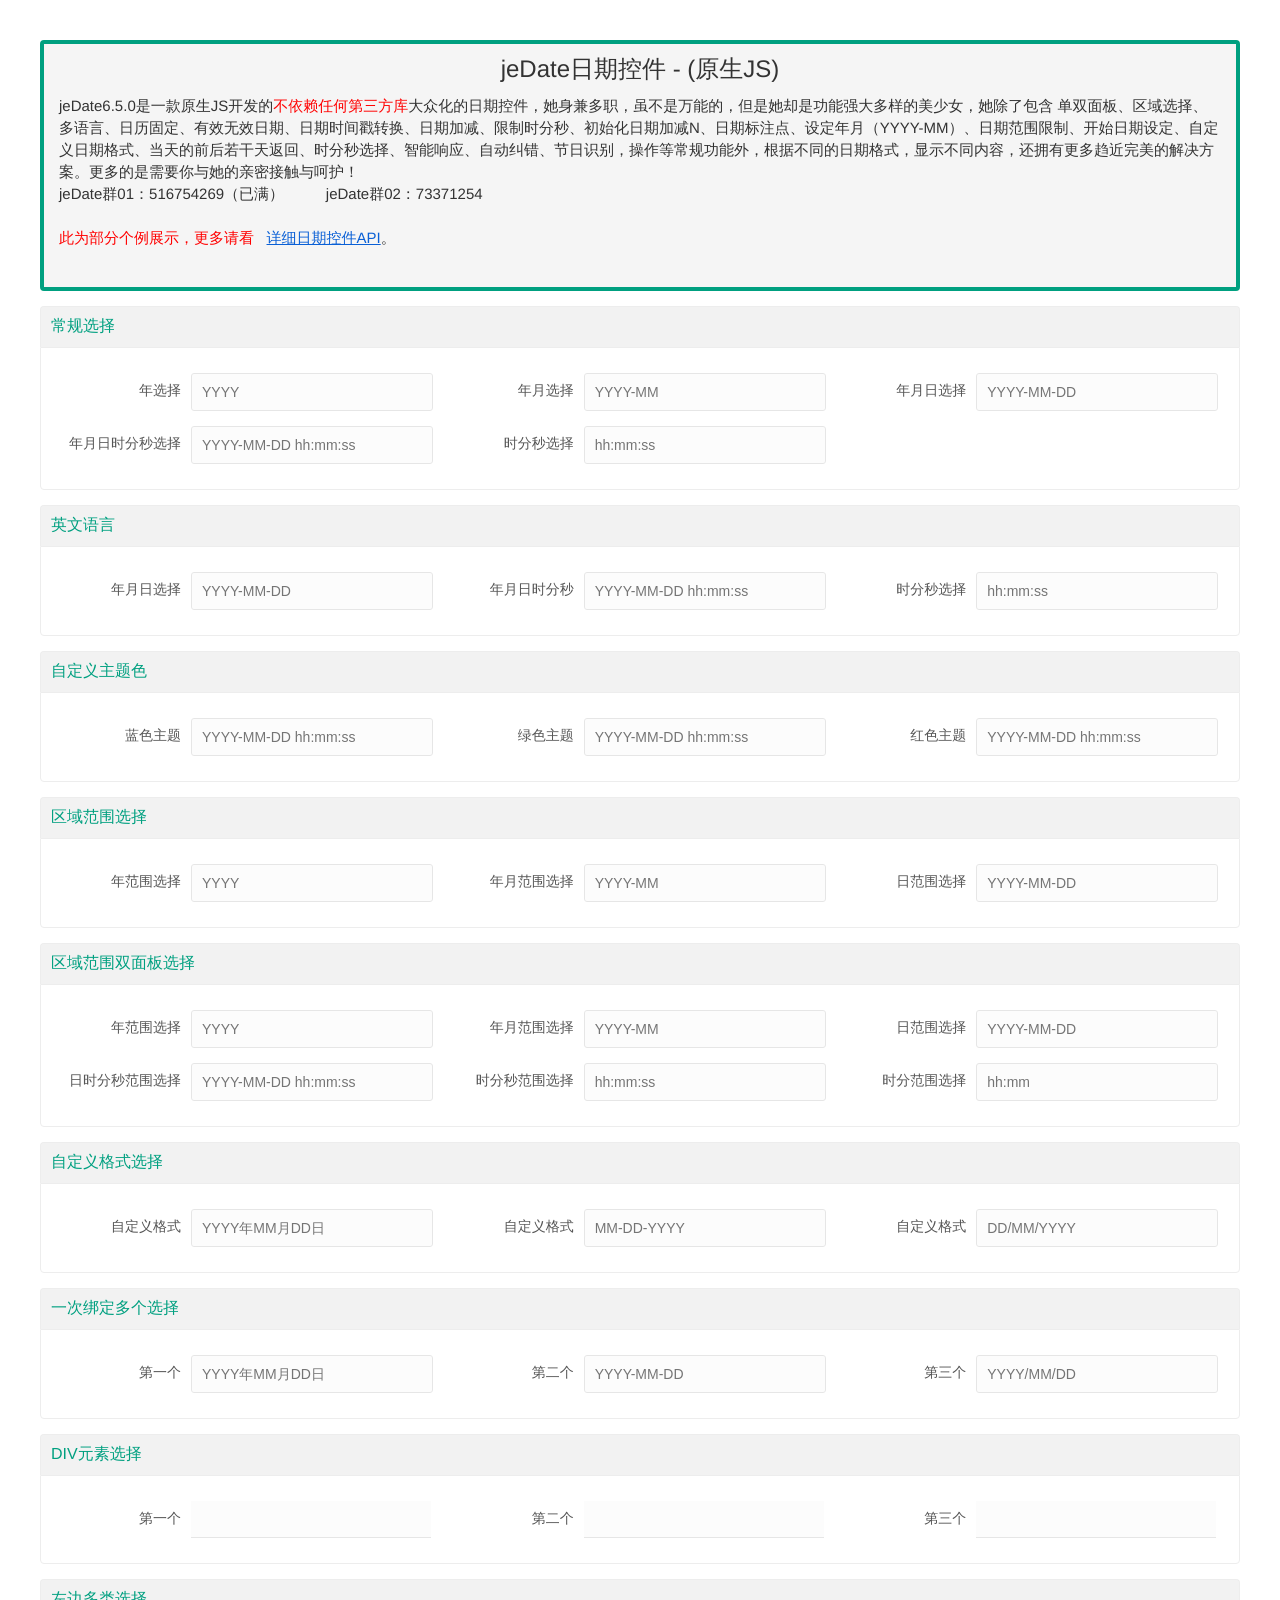
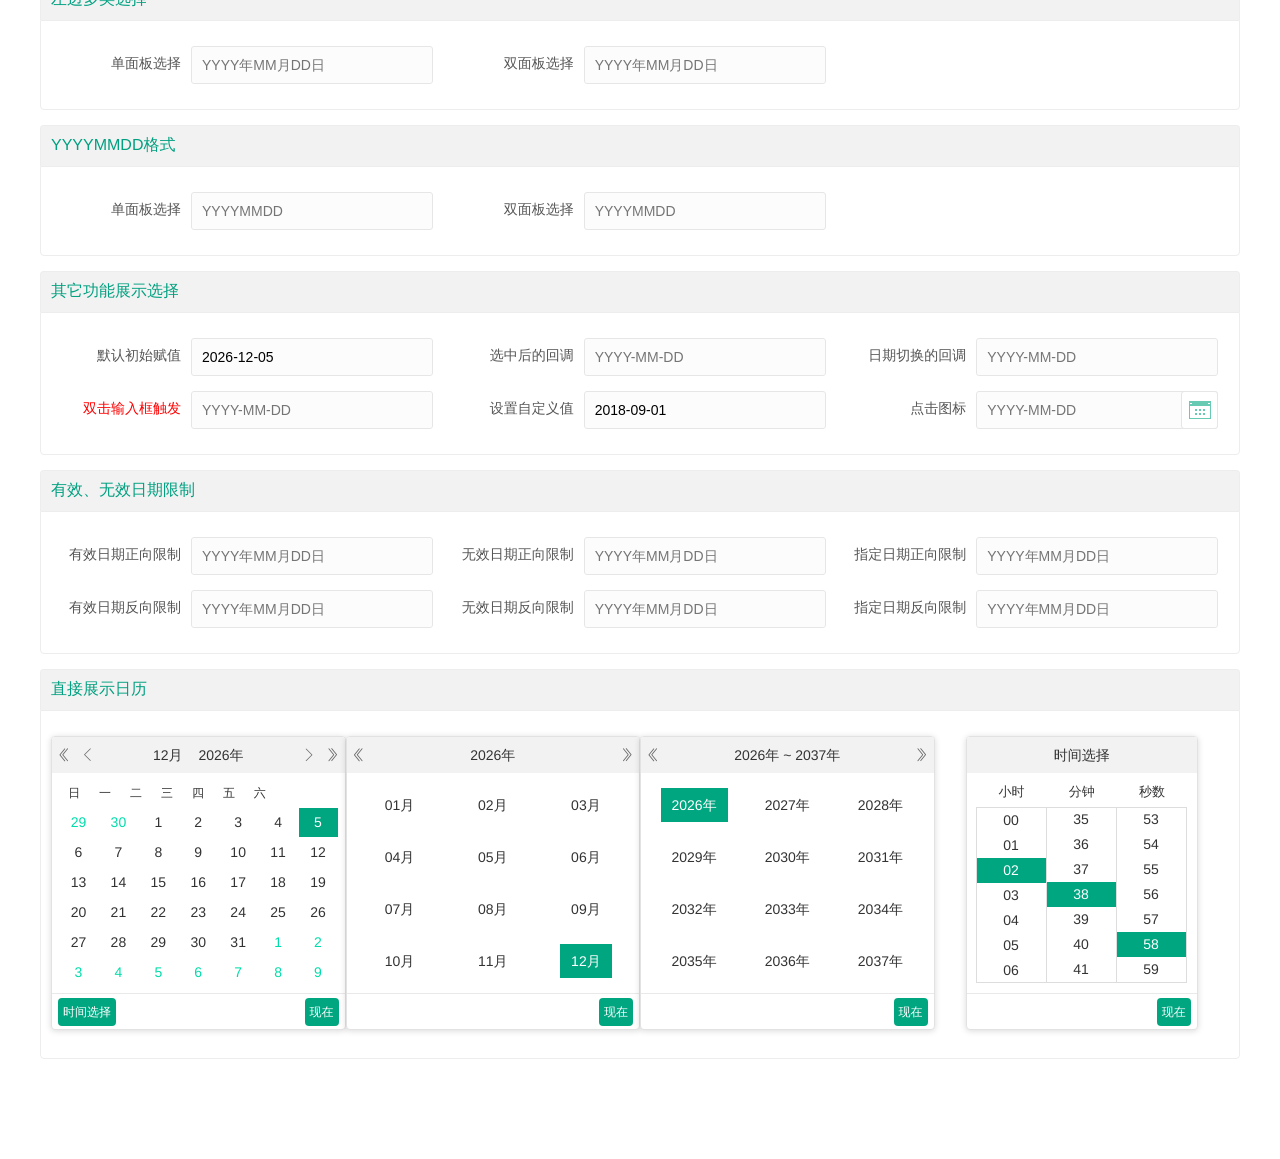
<file: app/src/main/assets/apps/H57F0BB9D/www/js/libs/jeDate/index.html>
<!doctype html>
<html>
<head>
    <meta charset="utf-8">
    <meta name="viewport" content="initial-scale=1, maximum-scale=1, user-scalable=no">
    <title>jeDate日期控件(原生JS) - 演示</title>
    <link type="text/css" rel="stylesheet" href="test/jeDate-test.css">
    <link type="text/css" rel="stylesheet" href="skin/jedate.css">
    <script type="text/javascript" src="src/jedate.js"></script>
</head>
<body>
<div class="jebody">
    <blockquote class="jequote">
        <p style="text-align: center;font-size:24px;padding-bottom: 15px;">jeDate日期控件 - (原生JS)</p>
        jeDate6.5.0是一款原生JS开发的<span style="color: red">不依赖任何第三方库</span>大众化的日期控件，她身兼多职，虽不是万能的，但是她却是功能强大多样的美少女，她除了包含 单双面板、区域选择、 多语言、日历固定、有效无效日期、日期时间戳转换、日期加减、限制时分秒、初始化日期加减N、日期标注点、设定年月（YYYY-MM）、日期范围限制、开始日期设定、自定义日期格式、当天的前后若干天返回、时分秒选择、智能响应、自动纠错、节日识别，操作等常规功能外，根据不同的日期格式，显示不同内容，还拥有更多趋近完美的解决方案。更多的是需要你与她的亲密接触与呵护！</span> <br/> 
        jeDate群01：516754269（已满） &nbsp;&nbsp;&nbsp;&nbsp;&nbsp;&nbsp;&nbsp;&nbsp;  jeDate群02：73371254<br/><br/>
        <span style="color: red">此为部分个例展示，更多请看</span>&nbsp;&nbsp; <a href="http://www.jemui.com" style="color:#0a60d6;text-decoration:underline;">详细日期控件API</a>。<br/><br/>
    </blockquote>
    <div class="jewarp">
        <h3 class="gray">常规选择</h3>
        <div class="content">
            <div class="jeitem">
                <label class="jelabel">年选择</label>
                <div class="jeinpbox"><input type="text" class="jeinput" id="test01" placeholder="YYYY"></div>
            </div>
            <div class="jeitem">
                <label class="jelabel">年月选择</label>
                <div class="jeinpbox"><input type="text" class="jeinput" id="test02" placeholder="YYYY-MM"></div>
            </div>
            <div class="jeitem">
                <label class="jelabel">年月日选择</label>
                <div class="jeinpbox"><input type="text" class="jeinput" id="test03" placeholder="YYYY-MM-DD"></div>
            </div>
            <div class="jeitem">
                <label class="jelabel">年月日时分秒选择</label>
                <div class="jeinpbox"><input type="text" class="jeinput" id="test04" placeholder="YYYY-MM-DD hh:mm:ss"></div>
            </div>
            <div class="jeitem">
                <label class="jelabel">时分秒选择</label>
                <div class="jeinpbox"><input type="text" class="jeinput" id="test05" placeholder="hh:mm:ss"></div>
            </div>
        </div>
    </div>
    <div class="jewarp">
        <h3 class="gray">英文语言</h3>
        <div class="content">
            <div class="jeitem">
                <label class="jelabel">年月日选择</label>
                <div class="jeinpbox"><input type="text" class="jeinput" id="enYMD" placeholder="YYYY-MM-DD"></div>
            </div>
            <div class="jeitem">
                <label class="jelabel">年月日时分秒</label>
                <div class="jeinpbox"><input type="text" class="jeinput" id="enYMDhms" placeholder="YYYY-MM-DD hh:mm:ss"></div>
            </div>
            <div class="jeitem">
                <label class="jelabel">时分秒选择</label>
                <div class="jeinpbox"><input type="text" class="jeinput" id="enhms" placeholder="hh:mm:ss"></div>
            </div>
            
        </div>
    </div>
    <div class="jewarp">
        <h3 class="gray">自定义主题色</h3>
        <div class="content">
            <div class="jeitem">
                <label class="jelabel">蓝色主题</label>
                <div class="jeinpbox"><input type="text" class="jeinput" id="testblue" placeholder="YYYY-MM-DD hh:mm:ss"></div>
            </div>
            <div class="jeitem">
                <label class="jelabel">绿色主题</label>
                <div class="jeinpbox"><input type="text" class="jeinput" id="testgray" placeholder="YYYY-MM-DD hh:mm:ss"></div>
            </div>
            <div class="jeitem">
                <label class="jelabel">红色主题</label>
                <div class="jeinpbox"><input type="text" class="jeinput" id="testred" placeholder="YYYY-MM-DD hh:mm:ss"></div>
            </div>
            
        </div>
    </div>
    <div class="jewarp">
        <h3 class="gray">区域范围选择</h3>
        <div class="content">
            <div class="jeitem">
                <label class="jelabel">年范围选择</label>
                <div class="jeinpbox"><input type="text" class="jeinput" id="test06" placeholder="YYYY"></div>
            </div>
            <div class="jeitem">
                <label class="jelabel">年月范围选择</label>
                <div class="jeinpbox"><input type="text" class="jeinput" id="test07" placeholder="YYYY-MM"></div>
            </div>
            <div class="jeitem">
                <label class="jelabel">日范围选择</label>
                <div class="jeinpbox"><input type="text" class="jeinput" id="test08" placeholder="YYYY-MM-DD"></div>
            </div>
            
        </div>
    </div>
    <div class="jewarp">
        <h3 class="gray">区域范围双面板选择</h3>
        <div class="content">
            <div class="jeitem">
                <label class="jelabel">年范围选择</label>
                <div class="jeinpbox"><input type="text" class="jeinput" id="test09" placeholder="YYYY"></div>
            </div>
            <div class="jeitem">
                <label class="jelabel">年月范围选择</label>
                <div class="jeinpbox"><input type="text" class="jeinput" id="test10" placeholder="YYYY-MM"></div>
            </div>
            <div class="jeitem">
                <label class="jelabel">日范围选择</label>
                <div class="jeinpbox"><input type="text" class="jeinput" id="test11" placeholder="YYYY-MM-DD"></div>
            </div>
            <div class="jeitem">
                <label class="jelabel">日时分秒范围选择</label>
                <div class="jeinpbox"><input type="text" class="jeinput" id="test11A" placeholder="YYYY-MM-DD hh:mm:ss"></div>
            </div>
            <div class="jeitem">
                <label class="jelabel">时分秒范围选择</label>
                <div class="jeinpbox"><input type="text" class="jeinput" id="test11B" placeholder="hh:mm:ss"></div>
            </div>
            <div class="jeitem">
                <label class="jelabel">时分范围选择</label>
                <div class="jeinpbox"><input type="text" class="jeinput" id="test11C" placeholder="hh:mm"></div>
            </div>
        </div>
    </div>
    <div class="jewarp">
        <h3 class="gray">自定义格式选择</h3>
        <div class="content">
            <div class="jeitem">
                <label class="jelabel">自定义格式</label>
                <div class="jeinpbox"><input type="text" class="jeinput" id="test12" placeholder="YYYY年MM月DD日"></div>
            </div>
            <div class="jeitem">
                <label class="jelabel">自定义格式</label>
                <div class="jeinpbox"><input type="text" class="jeinput" id="test13" placeholder="MM-DD-YYYY"></div>
            </div>
            <div class="jeitem">
                <label class="jelabel">自定义格式</label>
                <div class="jeinpbox"><input type="text" class="jeinput" id="test14" placeholder="DD/MM/YYYY"></div>
            </div>
        </div>
    </div>
    <div class="jewarp">
        <h3 class="gray">一次绑定多个选择</h3>
        <div class="content">
            <div class="jeitem">
                <label class="jelabel">第一个</label>
                <div class="jeinpbox"><input type="text" class="jeinput moredate" placeholder="YYYY年MM月DD日"></div>
            </div>
            <div class="jeitem">
                <label class="jelabel">第二个</label>
                <div class="jeinpbox"><input type="text" class="jeinput moredate" placeholder="YYYY-MM-DD"></div>
            </div>
            <div class="jeitem">
                <label class="jelabel">第三个</label>
                <div class="jeinpbox"><input type="text" class="jeinput moredate" placeholder="YYYY/MM/DD"></div>
            </div>
        </div>
    </div>
    <div class="jewarp">
        <h3 class="gray">DIV元素选择</h3>
        <div class="content">
            <div class="jeitem">
                <label class="jelabel">第一个</label>
                <div class="jeinpbox"><div class="jeindiv divmore" placeholder="YYYY年MM月DD日"></div></div>
            </div>
            <div class="jeitem">
                <label class="jelabel">第二个</label>
                <div class="jeinpbox"><div class="jeindiv divmore" placeholder="YYYY-MM-DD"></div></div>
            </div>
            <div class="jeitem">
                <label class="jelabel">第三个</label>
                <div class="jeinpbox"><div class="jeindiv divmore" placeholder="YYYY/MM/DD"></div></div>
            </div>
        </div>
    </div>
    <div class="jewarp">
        <h3 class="gray">左边多类选择</h3>
        <div class="content">
            <div class="jeitem">
                <label class="jelabel">单面板选择</label>
                <div class="jeinpbox"><input type="text" class="jeinput" id="short" placeholder="YYYY年MM月DD日"></div>
            </div>
            <div class="jeitem">
                <label class="jelabel">双面板选择</label>
                <div class="jeinpbox"><input type="text" class="jeinput" id="shortboth" placeholder="YYYY年MM月DD日"></div>
            </div>
        </div>
    </div>
    <div class="jewarp">
        <h3 class="gray">YYYYMMDD格式</h3>
        <div class="content">
            <div class="jeitem">
                <label class="jelabel">单面板选择</label>
                <div class="jeinpbox"><input type="text" class="jeinput" id="dateymd" placeholder="YYYYMMDD"></div>
            </div>
            <div class="jeitem">
                <label class="jelabel">双面板选择</label>
                <div class="jeinpbox"><input type="text" class="jeinput" id="dateymdboth" placeholder="YYYYMMDD"></div>
            </div>
        </div>
    </div>
    <div class="jewarp">
        <h3 class="gray">其它功能展示选择</h3>
        <div class="content">
            <div class="jeitem">
                <label class="jelabel">默认初始赋值</label>
                <div class="jeinpbox"><input type="text" class="jeinput" id="test15" placeholder="YYYY-MM-DD"></div>
            </div>
            <div class="jeitem">
                <label class="jelabel">选中后的回调</label>
                <div class="jeinpbox"><input type="text" class="jeinput" id="test16" placeholder="YYYY-MM-DD"></div>
            </div>
            <div class="jeitem">
                <label class="jelabel">日期切换的回调</label>
                <div class="jeinpbox"><input type="text" class="jeinput" id="test17" placeholder="YYYY-MM-DD"></div>
            </div>
            <div class="jeitem">
                <label class="jelabel" style="color:red;">双击输入框触发</label>
                <div class="jeinpbox"><input type="text" class="jeinput" id="test18" placeholder="YYYY-MM-DD"></div>
            </div>
            <div class="jeitem">
                <label class="jelabel">设置自定义值</label>
                <div class="jeinpbox"><input type="text" class="jeinput" id="test19" placeholder="YYYY-MM-DD"></div>
            </div>
            <div class="jeitem">
                <label class="jelabel">点击图标</label>
                <div class="jeinpbox">
                    <input type="text" class="jeinput" id="testico" placeholder="YYYY-MM-DD">
                    <div class="icons jebtns" onclick="jeDate('#testico',{trigger:false,format: 'YYYY-MM-DD'})"></div>
                </div>
                
            </div>
        </div>
    </div>
    <div class="jewarp">
        <h3 class="gray">有效、无效日期限制</h3>
        <div class="content">
            <div class="jeitem">
                <label class="jelabel">有效日期正向限制</label>
                <div class="jeinpbox"><input type="text" class="jeinput" id="test20" placeholder="YYYY年MM月DD日"></div>
            </div>
            <div class="jeitem">
                <label class="jelabel">无效日期正向限制</label>
                <div class="jeinpbox"><input type="text" class="jeinput" id="test22" placeholder="YYYY年MM月DD日"></div>
            </div>
            <div class="jeitem">
                <label class="jelabel">指定日期正向限制</label>
                <div class="jeinpbox"><input type="text" class="jeinput" id="test24" placeholder="YYYY年MM月DD日"></div>
            </div>
            <div class="jeitem">
                <label class="jelabel">有效日期反向限制</label>
                <div class="jeinpbox"><input type="text" class="jeinput" id="test21" placeholder="YYYY年MM月DD日"></div>
            </div>
            <div class="jeitem">
                <label class="jelabel">无效日期反向限制</label>
                <div class="jeinpbox"><input type="text" class="jeinput" id="test23" placeholder="YYYY年MM月DD日"></div>
            </div>
            <div class="jeitem">
                <label class="jelabel">指定日期反向限制</label>
                <div class="jeinpbox"><input type="text" class="jeinput" id="test25" placeholder="YYYY年MM月DD日"></div>
            </div>
        </div>
    </div>
    <div class="jewarp">
        <h3 class="gray">直接展示日历</h3>
        <div class="content">
            <div class="jefixeitem" id="show01"></div>
            <div class="jefixeitem" id="show02"></div>
            <div class="jefixeitem" id="show03"></div>
            <div class="jefixeitem" id="show04"></div>
        </div>
    </div>
</div>
<script type="text/javascript" src="test/demo.js"></script>
</body>
</html>
</file>
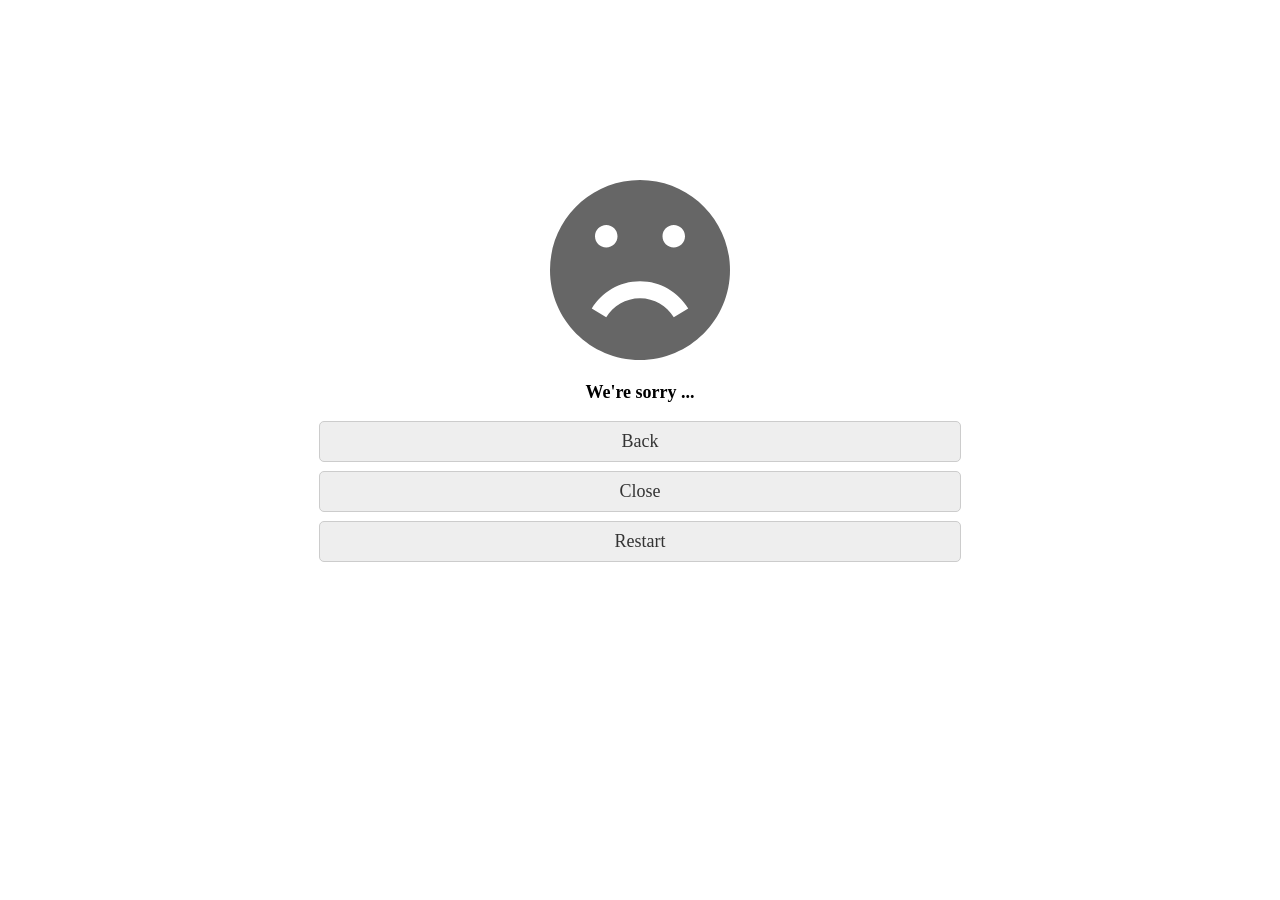
<file: app/src/main/assets/data/dcloud_error.html>
<!DOCTYPE html>
<html>
<head>
    <meta charset="utf-8"/>
    <meta name="viewport" content="initial-scale=1.0, maximum-scale=1.0, user-scalable=no"/>
	<meta name="HandheldFriendly" content="true"/>
	<meta name="MobileOptimized" content="320"/>
	<title>Error</title>
	<script type="text/javascript">
// H5 plus事件处理
var ws=null;
function plusReady(){
	// Android处理返回键
	plus.key.addEventListener('backbutton',function(){
		(history.length==1)&&ws.close();
		var c=setTimeout(function(){
			ws.close();
		},1000);
		window.onbeforeunload=function(){
			clearTimeout(c);
		}
		history.go(-2);
	},false);
	ws=plus.webview.currentWebview();
}
if(window.plus){
	plusReady();
}else{
	document.addEventListener('plusready',plusReady,false);
}
document.addEventListener('touchstart',function(){
    return false;
},true);
// 禁止选择
document.oncontextmenu=function(){
	return false;
};
// 获取错误信息
document.addEventListener("error",function(e){
	info.innerText="请求的页面（"+e.url+"）无法打开";
	console.log("请求的页面无法打开："+e.href);
},false);
	</script>
	<style>
*{
	-webkit-user-select: none;
}
html,body{
	margin: 0px;
	padding: 0px;
	width: 100%;
	height: 100%;
	text-align: center;
	word-break: break-all;
	-webkit-touch-callout:none;
	-webkit-tap-highlight-color:rgba(0,0,0,0);
}
.button{
	width: 50%;
	font-size: 18px;
	font-weight: normal;
	text-decoration: none;
	text-align: center;
	padding: .5em 0em;
	margin: .5em auto;
	color: #333333;
	background-color: #EEEEEE;
	border: 1px solid #CCCCCC;
	-webkit-border-radius: 5px;
	border-radius: 5px;
}
.button:active{
	background-color: #CCCCCC;
}
	</style>
</head>
<body>
	<div style="width:100%;height:20%;"></div>
	<svg xmlns="http://www.w3.org/2000/svg" version="1.1" viewBox="0 0 512 512" style="height:20%;width:30%"> 
	<g id="icomoon-ignore">
		<line stroke-width="1" x1="" y1="" x2="" y2="" stroke="#449FDB" opacity=""></line>
	</g>
	<path d="M256 0c-141.385 0-256 114.615-256 256s114.615 256 256 256 256-114.615 256-256-114.615-256-256-256zM352 128c17.673 0 32 14.327 32 32s-14.327 32-32 32-32-14.327-32-32 14.327-32 32-32zM160 128c17.673 0 32 14.327 32 32s-14.327 32-32 32-32-14.327-32-32 14.327-32 32-32zM352.049 390.37c-19.587-32.574-55.272-54.37-96.049-54.37s-76.462 21.796-96.049 54.37l-41.164-24.698c27.98-46.535 78.958-77.672 137.213-77.672s109.232 31.137 137.213 77.672l-41.164 24.698z" fill="#666666"></path>
    </svg>
	<p style="font-size:18px;font-weight:bolder;">We're sorry ...</p>
	<p id="info" style="font-size:12px;"></p>
	<!--<div class="button" onclick="history.back()">Retry</div>-->
	<div class="button" onclick="if(history.length == 1){ws.close();}else{ws.back();ws.back();}">Back</div>
	<div class="button" onclick="ws.close()">Close</div>
	<div class="button" onclick="plus.runtime.restart()">Restart</div>
</body>
</html>
</file>
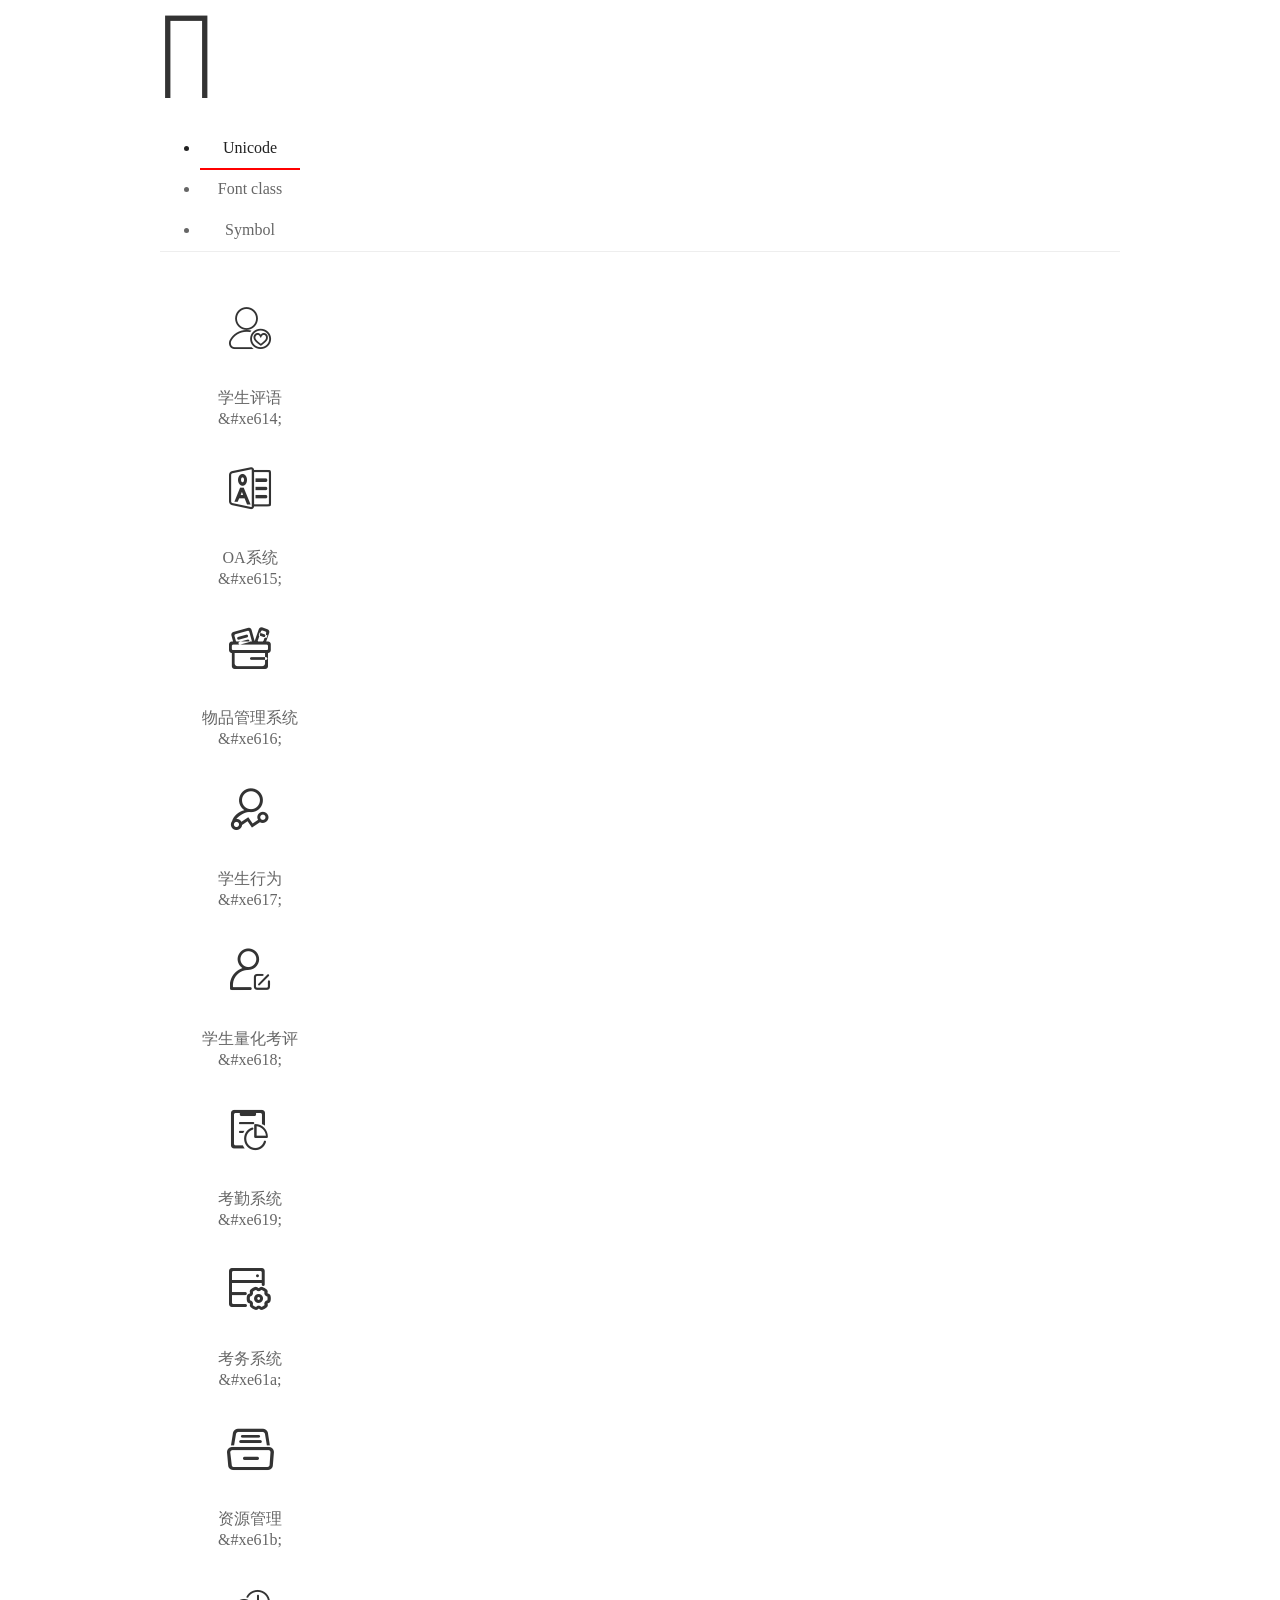
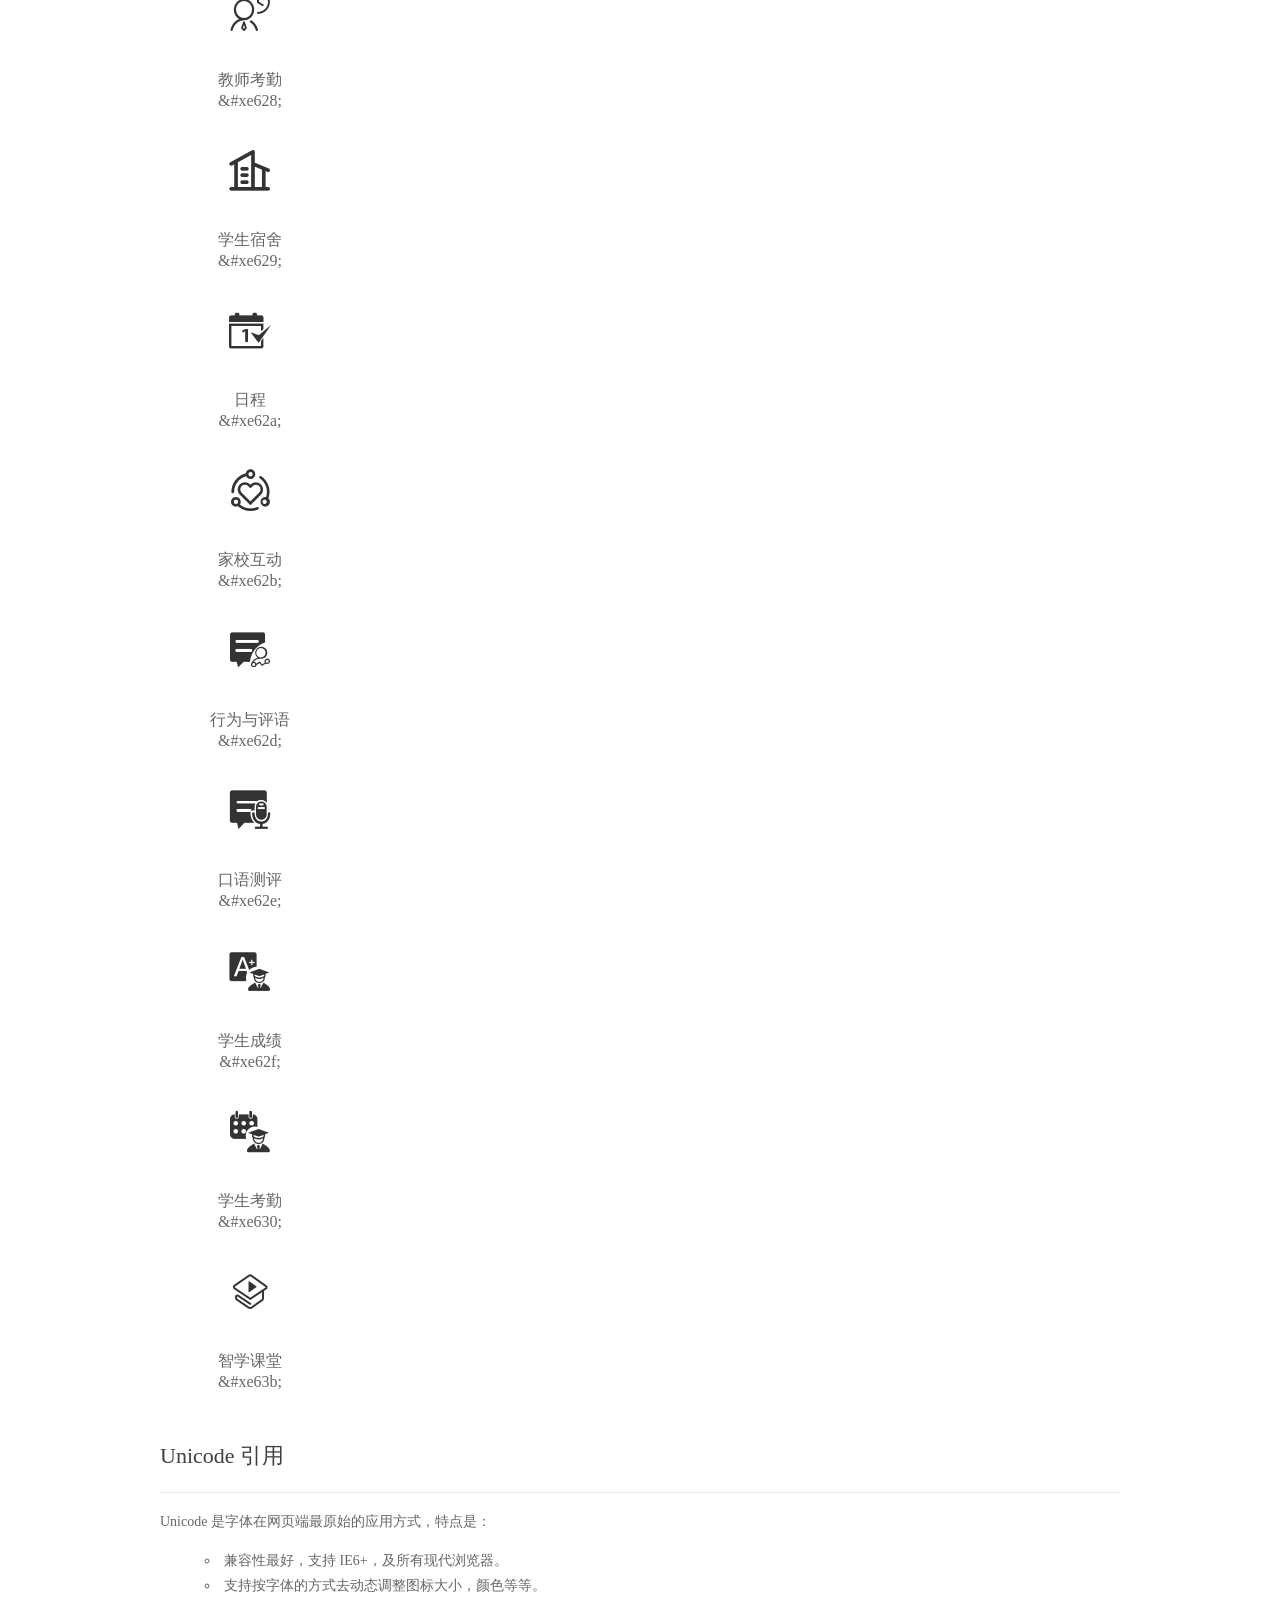
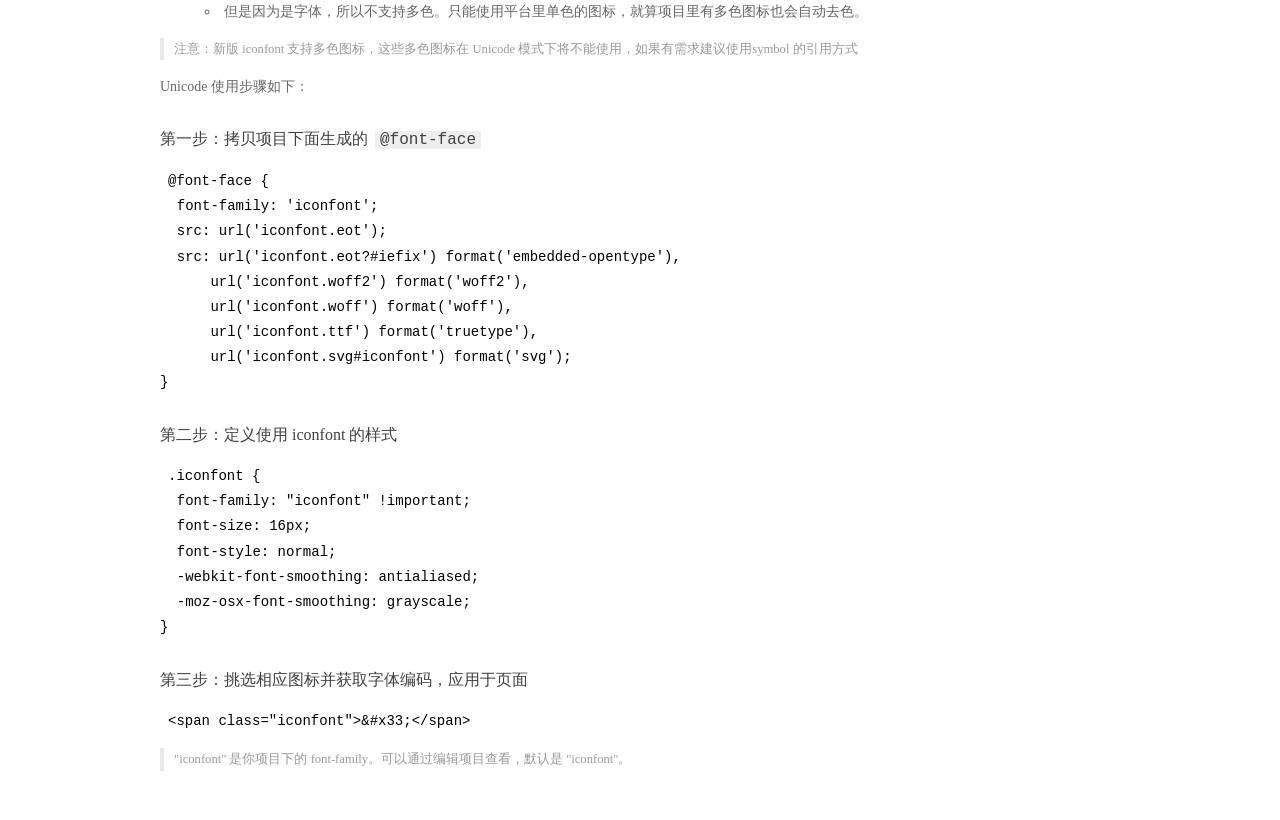
<file: app/src/main/assets/apps/H57F0BB9D/www/fonts/system/demo_index.html>
<!DOCTYPE html>
<html>
<head>
  <meta charset="utf-8"/>
  <title>IconFont Demo</title>
  <link rel="shortcut icon" href="//img.alicdn.com/imgextra/i2/O1CN01ZyAlrn1MwaMhqz36G_!!6000000001499-73-tps-64-64.ico" type="image/x-icon"/>
  <link rel="icon" type="image/svg+xml" href="//img.alicdn.com/imgextra/i4/O1CN01EYTRnJ297D6vehehJ_!!6000000008020-55-tps-64-64.svg"/>
  <link rel="stylesheet" href="https://g.alicdn.com/thx/cube/1.3.2/cube.min.css">
  <link rel="stylesheet" href="demo.css">
  <link rel="stylesheet" href="iconfont.css">
  <script src="iconfont.js"></script>
  <!-- jQuery -->
  <script src="https://a1.alicdn.com/oss/uploads/2018/12/26/7bfddb60-08e8-11e9-9b04-53e73bb6408b.js"></script>
  <!-- 代码高亮 -->
  <script src="https://a1.alicdn.com/oss/uploads/2018/12/26/a3f714d0-08e6-11e9-8a15-ebf944d7534c.js"></script>
</head>
<body>
  <div class="main">
    <h1 class="logo"><a href="https://www.iconfont.cn/" title="iconfont 首页" target="_blank">&#xe86b;</a></h1>
    <div class="nav-tabs">
      <ul id="tabs" class="dib-box">
        <li class="dib active"><span>Unicode</span></li>
        <li class="dib"><span>Font class</span></li>
        <li class="dib"><span>Symbol</span></li>
      </ul>
      
    </div>
    <div class="tab-container">
      <div class="content unicode" style="display: block;">
          <ul class="icon_lists dib-box">
          
            <li class="dib">
              <span class="icon iconfont">&#xe614;</span>
                <div class="name">学生评语</div>
                <div class="code-name">&amp;#xe614;</div>
              </li>
          
            <li class="dib">
              <span class="icon iconfont">&#xe615;</span>
                <div class="name">OA系统</div>
                <div class="code-name">&amp;#xe615;</div>
              </li>
          
            <li class="dib">
              <span class="icon iconfont">&#xe616;</span>
                <div class="name">物品管理系统</div>
                <div class="code-name">&amp;#xe616;</div>
              </li>
          
            <li class="dib">
              <span class="icon iconfont">&#xe617;</span>
                <div class="name">学生行为</div>
                <div class="code-name">&amp;#xe617;</div>
              </li>
          
            <li class="dib">
              <span class="icon iconfont">&#xe618;</span>
                <div class="name">学生量化考评</div>
                <div class="code-name">&amp;#xe618;</div>
              </li>
          
            <li class="dib">
              <span class="icon iconfont">&#xe619;</span>
                <div class="name">考勤系统</div>
                <div class="code-name">&amp;#xe619;</div>
              </li>
          
            <li class="dib">
              <span class="icon iconfont">&#xe61a;</span>
                <div class="name">考务系统</div>
                <div class="code-name">&amp;#xe61a;</div>
              </li>
          
            <li class="dib">
              <span class="icon iconfont">&#xe61b;</span>
                <div class="name">资源管理</div>
                <div class="code-name">&amp;#xe61b;</div>
              </li>
          
            <li class="dib">
              <span class="icon iconfont">&#xe628;</span>
                <div class="name">教师考勤</div>
                <div class="code-name">&amp;#xe628;</div>
              </li>
          
            <li class="dib">
              <span class="icon iconfont">&#xe629;</span>
                <div class="name">学生宿舍</div>
                <div class="code-name">&amp;#xe629;</div>
              </li>
          
            <li class="dib">
              <span class="icon iconfont">&#xe62a;</span>
                <div class="name">日程</div>
                <div class="code-name">&amp;#xe62a;</div>
              </li>
          
            <li class="dib">
              <span class="icon iconfont">&#xe62b;</span>
                <div class="name">家校互动</div>
                <div class="code-name">&amp;#xe62b;</div>
              </li>
          
            <li class="dib">
              <span class="icon iconfont">&#xe62d;</span>
                <div class="name">行为与评语</div>
                <div class="code-name">&amp;#xe62d;</div>
              </li>
          
            <li class="dib">
              <span class="icon iconfont">&#xe62e;</span>
                <div class="name">口语测评</div>
                <div class="code-name">&amp;#xe62e;</div>
              </li>
          
            <li class="dib">
              <span class="icon iconfont">&#xe62f;</span>
                <div class="name">学生成绩</div>
                <div class="code-name">&amp;#xe62f;</div>
              </li>
          
            <li class="dib">
              <span class="icon iconfont">&#xe630;</span>
                <div class="name">学生考勤</div>
                <div class="code-name">&amp;#xe630;</div>
              </li>
          
            <li class="dib">
              <span class="icon iconfont">&#xe63b;</span>
                <div class="name">智学课堂</div>
                <div class="code-name">&amp;#xe63b;</div>
              </li>
          
          </ul>
          <div class="article markdown">
          <h2 id="unicode-">Unicode 引用</h2>
          <hr>

          <p>Unicode 是字体在网页端最原始的应用方式，特点是：</p>
          <ul>
            <li>兼容性最好，支持 IE6+，及所有现代浏览器。</li>
            <li>支持按字体的方式去动态调整图标大小，颜色等等。</li>
            <li>但是因为是字体，所以不支持多色。只能使用平台里单色的图标，就算项目里有多色图标也会自动去色。</li>
          </ul>
          <blockquote>
            <p>注意：新版 iconfont 支持多色图标，这些多色图标在 Unicode 模式下将不能使用，如果有需求建议使用symbol 的引用方式</p>
          </blockquote>
          <p>Unicode 使用步骤如下：</p>
          <h3 id="-font-face">第一步：拷贝项目下面生成的 <code>@font-face</code></h3>
<pre><code class="language-css"
>@font-face {
  font-family: 'iconfont';
  src: url('iconfont.eot');
  src: url('iconfont.eot?#iefix') format('embedded-opentype'),
      url('iconfont.woff2') format('woff2'),
      url('iconfont.woff') format('woff'),
      url('iconfont.ttf') format('truetype'),
      url('iconfont.svg#iconfont') format('svg');
}
</code></pre>
          <h3 id="-iconfont-">第二步：定义使用 iconfont 的样式</h3>
<pre><code class="language-css"
>.iconfont {
  font-family: "iconfont" !important;
  font-size: 16px;
  font-style: normal;
  -webkit-font-smoothing: antialiased;
  -moz-osx-font-smoothing: grayscale;
}
</code></pre>
          <h3 id="-">第三步：挑选相应图标并获取字体编码，应用于页面</h3>
<pre>
<code class="language-html"
>&lt;span class="iconfont"&gt;&amp;#x33;&lt;/span&gt;
</code></pre>
          <blockquote>
            <p>"iconfont" 是你项目下的 font-family。可以通过编辑项目查看，默认是 "iconfont"。</p>
          </blockquote>
          </div>
      </div>
      <div class="content font-class">
        <ul class="icon_lists dib-box">
          
          <li class="dib">
            <span class="icon iconfont icon-xueshengpingyu"></span>
            <div class="name">
              学生评语
            </div>
            <div class="code-name">.icon-xueshengpingyu
            </div>
          </li>
          
          <li class="dib">
            <span class="icon iconfont icon-OAxitong"></span>
            <div class="name">
              OA系统
            </div>
            <div class="code-name">.icon-OAxitong
            </div>
          </li>
          
          <li class="dib">
            <span class="icon iconfont icon-wupinguanlixitong"></span>
            <div class="name">
              物品管理系统
            </div>
            <div class="code-name">.icon-wupinguanlixitong
            </div>
          </li>
          
          <li class="dib">
            <span class="icon iconfont icon-xueshengxingwei"></span>
            <div class="name">
              学生行为
            </div>
            <div class="code-name">.icon-xueshengxingwei
            </div>
          </li>
          
          <li class="dib">
            <span class="icon iconfont icon-xueshenglianghuakaoping"></span>
            <div class="name">
              学生量化考评
            </div>
            <div class="code-name">.icon-xueshenglianghuakaoping
            </div>
          </li>
          
          <li class="dib">
            <span class="icon iconfont icon-kaoqinxitong"></span>
            <div class="name">
              考勤系统
            </div>
            <div class="code-name">.icon-kaoqinxitong
            </div>
          </li>
          
          <li class="dib">
            <span class="icon iconfont icon-kaowuxitong"></span>
            <div class="name">
              考务系统
            </div>
            <div class="code-name">.icon-kaowuxitong
            </div>
          </li>
          
          <li class="dib">
            <span class="icon iconfont icon-ziyuanguanli"></span>
            <div class="name">
              资源管理
            </div>
            <div class="code-name">.icon-ziyuanguanli
            </div>
          </li>
          
          <li class="dib">
            <span class="icon iconfont icon-jiaoshikaoqin"></span>
            <div class="name">
              教师考勤
            </div>
            <div class="code-name">.icon-jiaoshikaoqin
            </div>
          </li>
          
          <li class="dib">
            <span class="icon iconfont icon-xueshengsushe"></span>
            <div class="name">
              学生宿舍
            </div>
            <div class="code-name">.icon-xueshengsushe
            </div>
          </li>
          
          <li class="dib">
            <span class="icon iconfont icon-richeng"></span>
            <div class="name">
              日程
            </div>
            <div class="code-name">.icon-richeng
            </div>
          </li>
          
          <li class="dib">
            <span class="icon iconfont icon-jiaxiaohudong"></span>
            <div class="name">
              家校互动
            </div>
            <div class="code-name">.icon-jiaxiaohudong
            </div>
          </li>
          
          <li class="dib">
            <span class="icon iconfont icon-xingweiyupingyu"></span>
            <div class="name">
              行为与评语
            </div>
            <div class="code-name">.icon-xingweiyupingyu
            </div>
          </li>
          
          <li class="dib">
            <span class="icon iconfont icon-kouyuceping"></span>
            <div class="name">
              口语测评
            </div>
            <div class="code-name">.icon-kouyuceping
            </div>
          </li>
          
          <li class="dib">
            <span class="icon iconfont icon-xueshengchengji"></span>
            <div class="name">
              学生成绩
            </div>
            <div class="code-name">.icon-xueshengchengji
            </div>
          </li>
          
          <li class="dib">
            <span class="icon iconfont icon-xueshengkaoqin"></span>
            <div class="name">
              学生考勤
            </div>
            <div class="code-name">.icon-xueshengkaoqin
            </div>
          </li>
          
          <li class="dib">
            <span class="icon iconfont icon-zhixueketang"></span>
            <div class="name">
              智学课堂
            </div>
            <div class="code-name">.icon-zhixueketang
            </div>
          </li>
          
        </ul>
        <div class="article markdown">
        <h2 id="font-class-">font-class 引用</h2>
        <hr>

        <p>font-class 是 Unicode 使用方式的一种变种，主要是解决 Unicode 书写不直观，语意不明确的问题。</p>
        <p>与 Unicode 使用方式相比，具有如下特点：</p>
        <ul>
          <li>兼容性良好，支持 IE8+，及所有现代浏览器。</li>
          <li>相比于 Unicode 语意明确，书写更直观。可以很容易分辨这个 icon 是什么。</li>
          <li>因为使用 class 来定义图标，所以当要替换图标时，只需要修改 class 里面的 Unicode 引用。</li>
          <li>不过因为本质上还是使用的字体，所以多色图标还是不支持的。</li>
        </ul>
        <p>使用步骤如下：</p>
        <h3 id="-fontclass-">第一步：引入项目下面生成的 fontclass 代码：</h3>
<pre><code class="language-html">&lt;link rel="stylesheet" href="./iconfont.css"&gt;
</code></pre>
        <h3 id="-">第二步：挑选相应图标并获取类名，应用于页面：</h3>
<pre><code class="language-html">&lt;span class="iconfont icon-xxx"&gt;&lt;/span&gt;
</code></pre>
        <blockquote>
          <p>"
            iconfont" 是你项目下的 font-family。可以通过编辑项目查看，默认是 "iconfont"。</p>
        </blockquote>
      </div>
      </div>
      <div class="content symbol">
          <ul class="icon_lists dib-box">
          
            <li class="dib">
                <svg class="icon svg-icon" aria-hidden="true">
                  <use xlink:href="#icon-xueshengpingyu"></use>
                </svg>
                <div class="name">学生评语</div>
                <div class="code-name">#icon-xueshengpingyu</div>
            </li>
          
            <li class="dib">
                <svg class="icon svg-icon" aria-hidden="true">
                  <use xlink:href="#icon-OAxitong"></use>
                </svg>
                <div class="name">OA系统</div>
                <div class="code-name">#icon-OAxitong</div>
            </li>
          
            <li class="dib">
                <svg class="icon svg-icon" aria-hidden="true">
                  <use xlink:href="#icon-wupinguanlixitong"></use>
                </svg>
                <div class="name">物品管理系统</div>
                <div class="code-name">#icon-wupinguanlixitong</div>
            </li>
          
            <li class="dib">
                <svg class="icon svg-icon" aria-hidden="true">
                  <use xlink:href="#icon-xueshengxingwei"></use>
                </svg>
                <div class="name">学生行为</div>
                <div class="code-name">#icon-xueshengxingwei</div>
            </li>
          
            <li class="dib">
                <svg class="icon svg-icon" aria-hidden="true">
                  <use xlink:href="#icon-xueshenglianghuakaoping"></use>
                </svg>
                <div class="name">学生量化考评</div>
                <div class="code-name">#icon-xueshenglianghuakaoping</div>
            </li>
          
            <li class="dib">
                <svg class="icon svg-icon" aria-hidden="true">
                  <use xlink:href="#icon-kaoqinxitong"></use>
                </svg>
                <div class="name">考勤系统</div>
                <div class="code-name">#icon-kaoqinxitong</div>
            </li>
          
            <li class="dib">
                <svg class="icon svg-icon" aria-hidden="true">
                  <use xlink:href="#icon-kaowuxitong"></use>
                </svg>
                <div class="name">考务系统</div>
                <div class="code-name">#icon-kaowuxitong</div>
            </li>
          
            <li class="dib">
                <svg class="icon svg-icon" aria-hidden="true">
                  <use xlink:href="#icon-ziyuanguanli"></use>
                </svg>
                <div class="name">资源管理</div>
                <div class="code-name">#icon-ziyuanguanli</div>
            </li>
          
            <li class="dib">
                <svg class="icon svg-icon" aria-hidden="true">
                  <use xlink:href="#icon-jiaoshikaoqin"></use>
                </svg>
                <div class="name">教师考勤</div>
                <div class="code-name">#icon-jiaoshikaoqin</div>
            </li>
          
            <li class="dib">
                <svg class="icon svg-icon" aria-hidden="true">
                  <use xlink:href="#icon-xueshengsushe"></use>
                </svg>
                <div class="name">学生宿舍</div>
                <div class="code-name">#icon-xueshengsushe</div>
            </li>
          
            <li class="dib">
                <svg class="icon svg-icon" aria-hidden="true">
                  <use xlink:href="#icon-richeng"></use>
                </svg>
                <div class="name">日程</div>
                <div class="code-name">#icon-richeng</div>
            </li>
          
            <li class="dib">
                <svg class="icon svg-icon" aria-hidden="true">
                  <use xlink:href="#icon-jiaxiaohudong"></use>
                </svg>
                <div class="name">家校互动</div>
                <div class="code-name">#icon-jiaxiaohudong</div>
            </li>
          
            <li class="dib">
                <svg class="icon svg-icon" aria-hidden="true">
                  <use xlink:href="#icon-xingweiyupingyu"></use>
                </svg>
                <div class="name">行为与评语</div>
                <div class="code-name">#icon-xingweiyupingyu</div>
            </li>
          
            <li class="dib">
                <svg class="icon svg-icon" aria-hidden="true">
                  <use xlink:href="#icon-kouyuceping"></use>
                </svg>
                <div class="name">口语测评</div>
                <div class="code-name">#icon-kouyuceping</div>
            </li>
          
            <li class="dib">
                <svg class="icon svg-icon" aria-hidden="true">
                  <use xlink:href="#icon-xueshengchengji"></use>
                </svg>
                <div class="name">学生成绩</div>
                <div class="code-name">#icon-xueshengchengji</div>
            </li>
          
            <li class="dib">
                <svg class="icon svg-icon" aria-hidden="true">
                  <use xlink:href="#icon-xueshengkaoqin"></use>
                </svg>
                <div class="name">学生考勤</div>
                <div class="code-name">#icon-xueshengkaoqin</div>
            </li>
          
            <li class="dib">
                <svg class="icon svg-icon" aria-hidden="true">
                  <use xlink:href="#icon-zhixueketang"></use>
                </svg>
                <div class="name">智学课堂</div>
                <div class="code-name">#icon-zhixueketang</div>
            </li>
          
          </ul>
          <div class="article markdown">
          <h2 id="symbol-">Symbol 引用</h2>
          <hr>

          <p>这是一种全新的使用方式，应该说这才是未来的主流，也是平台目前推荐的用法。相关介绍可以参考这篇<a href="">文章</a>
            这种用法其实是做了一个 SVG 的集合，与另外两种相比具有如下特点：</p>
          <ul>
            <li>支持多色图标了，不再受单色限制。</li>
            <li>通过一些技巧，支持像字体那样，通过 <code>font-size</code>, <code>color</code> 来调整样式。</li>
            <li>兼容性较差，支持 IE9+，及现代浏览器。</li>
            <li>浏览器渲染 SVG 的性能一般，还不如 png。</li>
          </ul>
          <p>使用步骤如下：</p>
          <h3 id="-symbol-">第一步：引入项目下面生成的 symbol 代码：</h3>
<pre><code class="language-html">&lt;script src="./iconfont.js"&gt;&lt;/script&gt;
</code></pre>
          <h3 id="-css-">第二步：加入通用 CSS 代码（引入一次就行）：</h3>
<pre><code class="language-html">&lt;style&gt;
.icon {
  width: 1em;
  height: 1em;
  vertical-align: -0.15em;
  fill: currentColor;
  overflow: hidden;
}
&lt;/style&gt;
</code></pre>
          <h3 id="-">第三步：挑选相应图标并获取类名，应用于页面：</h3>
<pre><code class="language-html">&lt;svg class="icon" aria-hidden="true"&gt;
  &lt;use xlink:href="#icon-xxx"&gt;&lt;/use&gt;
&lt;/svg&gt;
</code></pre>
          </div>
      </div>

    </div>
  </div>
  <script>
  $(document).ready(function () {
      $('.tab-container .content:first').show()

      $('#tabs li').click(function (e) {
        var tabContent = $('.tab-container .content')
        var index = $(this).index()

        if ($(this).hasClass('active')) {
          return
        } else {
          $('#tabs li').removeClass('active')
          $(this).addClass('active')

          tabContent.hide().eq(index).fadeIn()
        }
      })
    })
  </script>
</body>
</html>
</file>
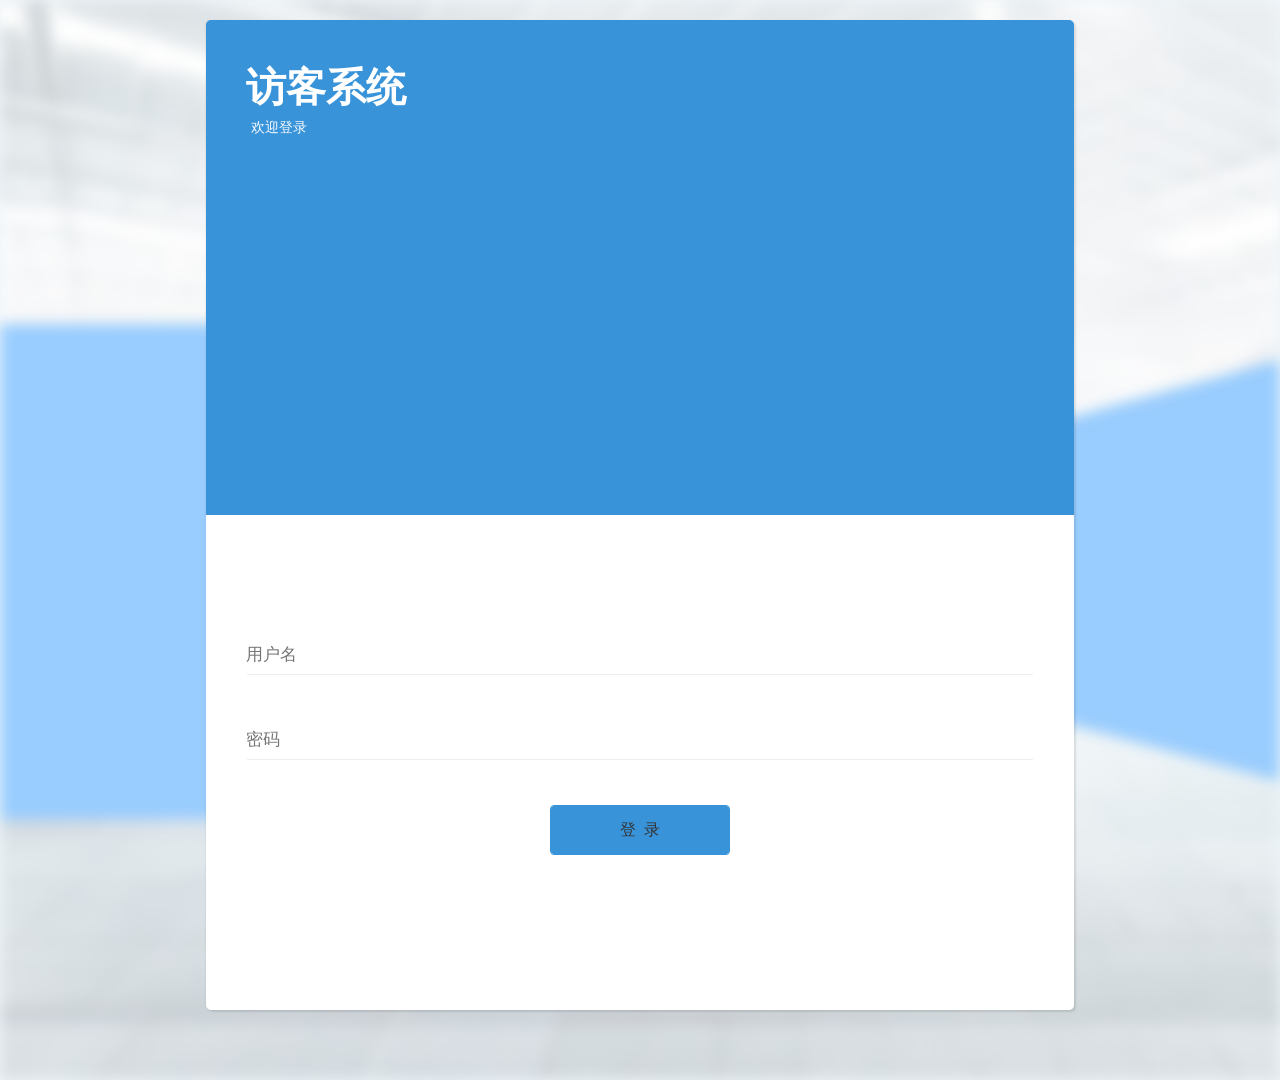
<file: app/src/main/assets/apps/H57F0BB9D/www/html/login/loginIndex.html>
<!doctype html>
<html>

	<head>
		<meta charset="UTF-8">
		<title></title>
		<meta name="viewport" content="width=device-width,initial-scale=1,minimum-scale=1,maximum-scale=1,user-scalable=no" />
		<link href="../../css/mui.min.css" rel="stylesheet" />
		<script type="text/javascript" src="../../js/utils/mui.min.js"></script>
		<link rel="stylesheet" href="../../js/loginIndex/bootstrap-4.2.1.css">
		<link rel="stylesheet" href="../../js/loginIndex/style.default.css" id="theme-stylesheet">
		<style type="text/css">
			.regisgerColo {
				border-color: #3893D9;
				color: #3893D9;
				border-radius: 20px;
			}
			.yonghuxieyi{
				margin-top: 10px;
				font-size: 14px;
				color: gray;
				text-align: left;
				text-indent: 1.5em;
			}
			.mui-popup-inner,.mui-popup-button{
				background:rgba(244, 244, 244, 0.9)  !important;
			}
		</style>

	</head>

	<body>
		<div class="mui-content" style="background-color: white;">
			<div class="page login-page">
			  <div class="container d-flex align-items-center">
			    <div class="form-holder has-shadow">
			      <div class="row">
			        <!-- Logo & Information Panel-->
			        <div class="col-lg-5">
			          <div class="info d-flex align-items-center">
			            <div class="content">
			              <div class="logo">
			                <h1>访客系统</h1>
			              </div>
			              <p>欢迎登录</p>
			            </div>
			          </div>
			        </div>
			        <!-- Form Panel    -->
			        <div class="col-lg-7 bg-white">
			          <div class="form d-flex align-items-center">
			            <div class="content" style="margin-top: 80px;text-align: center;">
			                <div class="form-group">
			                  <input id='account' type="text" name="userName" required="" data-msg="请输入用户名" placeholder="用户名" class="input-material">
			                </div>
			                <div class="form-group">
			                  <input id='password' type="password" name="passWord" required="" data-msg="请输入密码" placeholder="密码" class="input-material">
			                </div>
			                <button id='login' type="submit" class="btn btn-primary" style="font-size: 1rem;width: 180px;height: 50px;">登&ensp;录</button>
			                </div>
			              <br>
			            </div>
			          </div>
			        </div>
			      </div>
			    </div>
			  </div>
		</div>
	</body>
	<script src="../../js/utils/vue.js"></script>
	<script src="../../js/utils/storageKeyName.js"></script>
	<script src="../../js/utils/app-update.js"></script>
	<script src="../../js/utils/vconsole.min.js"></script>
	<!--加密-->
	<script src="../../js/libs/RSA/Barrett.js" type="text/javascript" charset="utf-8"></script>
	<script src="../../js/libs/RSA/BigInt.js" type="text/javascript" charset="utf-8"></script>
	<script src="../../js/libs/RSA/RSA.js" type="text/javascript" charset="utf-8"></script>
	<script src="../../js/libs/encryption/RSAEncrypt.js" type="text/javascript" charset="utf-8"></script>
	<script src="../../js/libs/crypto-js/require.js"></script>
	<script src="../../js/libs/encryption/signHmacSHA1.js"></script>
	<script src="../../js/libs/jquery.js"></script>
	<script src="../../js/libs/encryption/sortSign.js"></script>
	<script src="../../js/utils/pushPermission.js"></script>
	<script src="../../js/loginIndex/bootstrap-3.3.4.js"></script>
	<!---->

	<script src="../../js/utils/publicProtocol.js"></script>
	<script src="../../js/utils/store.js" type="text/javascript" charset="utf-8"></script>
	<script src="../../js/utils/utils.js" type="text/javascript" charset="utf-8"></script>
	<script src="../../js/utils/events.js"></script>
	<script src="../../js/utils/md5.js"></script>
	

	<script type="text/javascript">
		var backButtonPress = 0;
		var tempModel = {};
		var loginFlag = 0; //0自动登录，1不自动登录
		mui.init({
			//重写物理/虚拟返回按钮，防止与弹出层冲突
			statusBarBackground: '#3893D9',
			beforeback: function(){  
				backButtonPress++;
				if (backButtonPress > 1) {
					plus.runtime.quit();
				} else {
					plus.nativeUI.toast('再按一次退出应用');
				}
				setTimeout(function() {
					backButtonPress = 0;
				}, 1000);
				return false;  
			}
		});
		mui.plusReady(function() {
			
			//判断是否是第一次使用APP start
			var firstOpen = store.get(window.storageKeyName.FIRSTOPEN);
			if(firstOpen == null){
				mui.confirm("<div class='yonghuxieyi'>依据最新的法律要求，我们更新了《<a id='yonghuAA' style='text-decoration: underline;'>用户隐私政策</a>》，请您务必审慎阅读，充分理解相关条款内容，特别是字体加粗标识的重要条款</div><div class='yonghuxieyi'>点击同意即代表您已阅读并同意《用户隐私政策》，如果您不同意用户协议和隐私政策的内容，我们暂时无法为您提供服务</div><div class='yonghuxieyi'>我们会尽力保护您的个人信息安全</div>", '用户须知', ['同意', '不同意'], function(e) {
					if (e.index == 0) {
						store.set(window.storageKeyName.FIRSTOPEN,'1');
						//检查APP更新
						checkUpdate();
					}else{
						mui.alert("<div class='yonghuxieyi'>由于您不同意教宝校园《用户隐私政策》的相关内容，我们暂时无法为您提供服务。请谅解！</div>",'','返回',function (e) {
						},'div')
						return false;
					}
				},'div');
				// document.getElementById('yonghuA').addEventListener('tap',function () {
				// 	utils.mOpenWithData("../../html/login/privace.html", {});
				// })
				document.getElementById('yonghuAA').addEventListener('tap',function () {
					utils.mOpenWithData("../../html/login/privace.html", {});
				})
			}else{
				//检查APP更新
				checkUpdate();
			}
			//判断是否是第一次使用APP end
			
			plus.navigator.setStatusBarBackground("#3893D9"); 
			tempModel = {
				uuid: '',
				appid: ''
			}
		});
		
		
		function checkUpdate(){
			getInfo()
		}
		
		function getInfo() {
			plus.device.getInfo({
				success: function(info) {
					console.log('getDeviceInfo success: '+JSON.stringify(info));
					var id = ''
					if (info.uuid) {
						id = info.uuid.split(",")[0]
					}
					if (id) {
						tempModel.uuid = id
						tempModel.appid = id
					}
					tempModel.webid = plus.os.name + plus.os.version;
					store.set(window.storageKeyName.PUBLICPARAMETER, tempModel);
					var backButtonPress = 0;
					setUUID();
				},
				fail:function(info){
					console.log('getDeviceInfo failed: '+JSON.stringify(info));
					var id = ''
					if (info.uuid) {
						id = info.uuid.split(",")[0]
					}
					if (id) {
						tempModel.uuid = id
						tempModel.appid = id
					}
					tempModel.webid = plus.os.name + plus.os.version;
					store.set(window.storageKeyName.PUBLICPARAMETER, tempModel);
					var backButtonPress = 0;
					setUUID();
				}
			});
		}
		var login=true;
		document.getElementById("login").addEventListener('tap', function(event) {
			if(login){
				login=false;
				console.log("登录");
				var tempName = document.getElementById("account").value;
				var tempPW = document.getElementById("password").value;
				console.log('tempName111:' + tempName + ',tempPW' + tempPW);
				//判断输入是否符合要求
				if (checkInput(tempName)) {
					if (checkInput(tempPW)) {
						getEncryptKeyLogin(tempName, tempPW);
					} else {
						login=true;
					}
				} else {
					login=true;
				}
			}
		});

		window.addEventListener('quit', function(data) {
			console.log("data" + JSON.stringify(data.detail));
			var tempData = data.detail;
			loginFlag = 1;
		});


		//获取秘钥
		var getEncryptKeyLogin = function(tempName, tempPW) {
			console.log('tempName:' + tempName + ',tempPW:' + tempPW);
			var publicPar = store.get(window.storageKeyName.PUBLICPARAMETER);
			console.log("publicPar: " + JSON.stringify(publicPar));
			//握手
			var enData0 = {};
			//不需要加密的数据
			var comData0 = {
				platform_code: window.storageKeyName.PLATFORMCODE, //平台代码
				app_code: window.storageKeyName.APPCODE, //应用系统代码
				unit_code: '-1', //单位代码，如应用系统需限制本单位用户才允许登录，则传入单位代码，否则传“-1”
				uuid: publicPar.uuid, //设备唯一识别码,防同一应用在不同机器上登录互串,验证码校检用
				webid: publicPar.webid, //浏览器识别码,防不同浏览器登录同一应用互串,验证码校检用（web用浏览器类型加版本，app用操作系统+版本））
				shaketype: '1', //
			};
			events.showWaiting();
			//发送网络请求，data为网络返回值
			postDataEncry(window.storageKeyName.INTERFACE_SSO_SKIN + 'login/getEncryptKey', enData0, comData0, 0, function(data) {
				events.closeWaiting();
				if (data.code == '0000') {
					store.set(window.storageKeyName.SHAKEHAND, data.data);
					loginPro(tempName, tempPW, data.data);
				} else {
					login=true;
					if (plus.networkinfo.getCurrentType() == plus.networkinfo.CONNECTION_NONE) {
						mui.toast('网络异常，请检查网络设置！');
					} else {
						mui.toast(data.msg);
					}
				}
			});
		}

		//login登录
		var loginPro = function(tempName, tempPW, key) {
			var publicPar = store.get(window.storageKeyName.PUBLICPARAMETER);
			var enData1 = {};
			//不需要加密的数据
			var comData1 = {
				uuid: publicPar.uuid, //设备唯一识别码,防同一应用在不同机器上登录互串,验证码校检用
				webid: publicPar.webid, //浏览器识别码,防不同浏览器登录同一应用互串,验证码校检用（web用浏览器类型加版本，app用操作系统+版本））
				shaketype: '1', //
				login_name: RSAEncrypt.enctype(tempName), //登录名
				password: RSAEncrypt.enctype(tempPW), //
				device_type: '1', //登录设备类型，0：WEB、1：APP、2：客户端
				platform_code: window.storageKeyName.PLATFORMCODE, //平台代码
				app_code: window.storageKeyName.APPCODE, //应用系统代码
				unit_code: '-1', //单位代码，如应用系统需限制本单位用户才允许登录，则传入单位代码，否则传“-1”
				verify_code: ''
			};
			events.showWaiting();
			//登录
			postDataEncry(window.storageKeyName.INTERFACE_SSO_SKIN + 'login', enData1, comData1, 0, function(data1) {
				events.closeWaiting();
				if (data1.code == 0) {
					store.set(window.storageKeyName.BADGENUMBER, 0);
					loginFlag = 1;
					data1.data.userName0 = tempName;
					data1.data.passWord0 = tempPW;
					store.set(window.storageKeyName.PERSONALINFO, data1.data);
					var tempFlag = 0;
					//登录用户岗位信息
					//不需要加密的数据
					var comData3 = {
						platform_code: data1.data.user.platform_code, //平台代码
						app_code: data1.data.user.app_code, //应用系统代码
						index_code: 'index', //页面权限符,必传,从登录皮肤处获得
						unit_code: data1.data.user.unit_code, //学校代码,必传
						user_code: data1.data.user.user_code, //用户代码,必传
						access_token: data1.data.access_token //用户令牌
					};
					events.showWaiting();
					//登录用户岗位信息
					postDataEncry(window.storageKeyName.INTERFACE_HR_SUB + 'user/getUserImg', {}, comData3, 0, function(data3) {
						events.closeWaiting();
						if (data3.code == 0) {
							var tempPerInfo = store.get(window.storageKeyName.PERSONALINFO);
							tempPerInfo.hrImg_url = data3.data.user_img;
							store.set(window.storageKeyName.PERSONALINFO, tempPerInfo);
							tempFlag++;
							console.log('tempFlag01:' + tempFlag);
							if (tempFlag == 3) {
								//跳转界面
								// gotoPage(tempPW);
							}
						} else {
							mui.toast(data3.msg);
						}
					});

					//1.4获取菜单
					//不需要加密的数据
					var comData4 = {
						platform_code: window.storageKeyName.PLATFORMCODE, //平台代码
						app_code: window.storageKeyName.APPCODE, //应用系统代码
						unit_code: data1.data.user.unit_code,
						index_code:'index',
						access_token: data1.data.access_token //用户令牌
					};
					events.showWaiting();
					//登录用户岗位信息
					postDataEncry(window.storageKeyName.INTERFACE_SSO_SKIN + 'acl/menu', {}, comData4, 0, function(data4) {
						events.closeWaiting();
						if (data4.code == '0000') {
							if (data4.data.list.length > 0) {
								store.set(window.storageKeyName.MENULIST, data4.data);
								tempFlag++;
								console.log('tempFlag02:' + tempFlag);
								if (tempFlag == 3) {
									//跳转界面
									gotoPage(tempPW);
								}
							} else {
								mui.toast('应用系统无权限，请联系管理员');
							}
						} else {
							mui.toast(data4.msg);
						}
					});
					
					//1.42.根据用户类型及代码查询教师/学生信息
					var comData5 = {
						platform_code: window.storageKeyName.PLATFORMCODE, //平台代码
						app_code: window.storageKeyName.APPCODE, //应用系统代码
						unit_code: data1.data.user.unit_code,
						user_type_code:data1.data.user.type_code,
						user_code:data1.data.user.user_code,
						index_code:'index',
						access_token: data1.data.access_token //用户令牌
					};
					events.showWaiting();
					//1.42.根据用户类型及代码查询教师/学生信息
					postDataEncry(window.storageKeyName.INTERFACE_HR_SUB + 'user/getUserInfoByTypeAndCode', {}, comData5, 0, function(data5) {
						events.closeWaiting();
						if (data5.code == '0000') {
							if (data5.data) {
								var tempPerInfo = store.get(window.storageKeyName.PERSONALINFO);
								if (data1.data.user.type_code == 'YHLX0003') {
									tempPerInfo.tec_name = data5.data.tec_name;
									tempPerInfo.sch_name = data5.data.sch_name;
									tempPerInfo.sch_code = data5.data.sch_code;
									tempPerInfo.tec_code = data5.data.tec_code;
									tempPerInfo.dpt_name = data5.data.dpt_name;
									tempPerInfo.dpt_code = data5.data.dpt_code;
								} else{
									tempPerInfo.cls_name = data5.data.cls_name;
									tempPerInfo.sch_name = data5.data.sch_name;
									tempPerInfo.sch_code = data5.data.sch_code;
									tempPerInfo.cls_code = data5.data.cls_code;
									tempPerInfo.grd_name = data5.data.grd_name;
									tempPerInfo.grd_code = data5.data.grd_code;
									tempPerInfo.stu_name = data5.data.stu_name;
									tempPerInfo.stu_code = data5.data.stu_code;
								}
								store.set(window.storageKeyName.PERSONALINFO, tempPerInfo);
								tempFlag++;
								console.log('tempFlag02:' + tempFlag);
								if (tempFlag == 3) {
									//跳转界面
									gotoPage(tempPW);
								}
							} else {
								mui.toast('应用系统无权限，请联系管理员');
							}
						} else {
							mui.toast(data5.msg);
						}
					});
				} else {
					login=true;
					mui.toast(data1.msg);
				}
			});
		}
		
		//验证菜单权限
		function checkMenu(menuList){
			var pageArray=[{
				name: "visitor",//访客机
				url: 'schapp_Visitor',
				childList: [{
						name:'访客登记',
						url:'schapp_Visitor_In'//访客登记
					},{
						name:'访客查询',
						url:'schapp_Visitor_Query'//访客查询
					},
					{
						name:'访客签离',
						url:'schapp_Visitor_Out'//访客签离
				}]
			}]
			var tempMenu = menuList;
			var tempA = []; 
			for (var i = 0; i < tempMenu.list[0].childList.length; i++) {//一级菜单循环
				var web_first_item = tempMenu.list[0].childList[i];
				for (var a = 0; a < pageArray.length; a++) {
					var local_first_item = pageArray[a];
					if (local_first_item.url == web_first_item.url) {
						local_first_item.name = web_first_item.name;
						local_first_item.access=web_first_item.access;
						var childList=[]
						for (var b = 0; b < web_first_item.childList.length; b++) {//二级菜单循环
							var web_second_item = web_first_item.childList[b];
							for (var c = 0; c < local_first_item.childList.length; c++) {
								var local_second_item = local_first_item.childList[c];
								if (local_second_item.url == web_second_item.url) {
									local_second_item.access = web_second_item.access;
									local_second_item.childList = web_second_item.childList;
									local_second_item.name = web_second_item.name;
									childList.push(local_second_item)
								}
							}
						}
						local_first_item.childList=childList
						tempA.push(local_first_item);
					} 
				}
			}
			if(tempA.length>0){
				store.set(window.storageKeyName.MENULIST, tempA);
				return 1;
			}else{
				login=true;
				store.set(window.storageKeyName.MENULIST, []);
				store.set(window.storageKeyName.PERSONALINFO, {});
				return 0;
			}
		}

		//对象数组按指定字段进行排序
		function compare(property) {
			return function(obj1, obj2) {
				var value1 = obj1[property];
				var value2 = obj2[property];
				return value1 - value2; // 升序
			}
		}

		//给数组去重
		Array.prototype.unique = function(key) {
			var arr = this;
			var n = [arr[0]];
			for (var i = 1; i < arr.length; i++) {
				if (key === undefined) {
					if (n.indexOf(arr[i]) == -1) n.push(arr[i]);
				} else {
					inner: {
						var has = false;
						for (var j = 0; j < n.length; j++) {
							if (arr[i][key] == n[j][key]) {
								has = true;
								break inner;
							}
						}
					}
					if (!has) {
						n.push(arr[i]);
					}
				}
			}
			return n;
		}

		var gotoPage = function(tempPW) {
			var tempData = store.get(window.storageKeyName.PERSONALINFO);
			//将personal 中的key更改为指定的值
			tempData.user_name = tempData.user.user_name;
			tempData.sex = tempData.user.sex;
			tempData.pid = tempData.user.pid;
			tempData.unit_name = tempData.user.unit_name;
			tempData.login_name = tempData.user.login_name;
			tempData.platform_code = tempData.user.platform_code;
			tempData.user_code = tempData.user.user_code;
			tempData.img_url = tempData.user.img_url;
			tempData.platform_name = tempData.user.platform_name;
			tempData.unit_code = tempData.user.unit_code;
			tempData.id = tempData.user.id;
			tempData.type_code = tempData.user.type_code;
			tempData.app_code = tempData.user.app_code;
			delete tempData['user'];
			console.log('new tempData:' + JSON.stringify(tempData));
			store.set(window.storageKeyName.PERSONALINFO, tempData);
			if (tempPW == '123456***???') {
				var tempModel = {
					flag: 1 //0是主动修改密码，1是判断是默认密码，自动让修改
				}
				utils.mOpenWithData("../../html/mine/modifyPassword.html", tempModel);
			} else {
				if (tempData.user_code == '0') { //无权限
					// utils.hrefSessionStorage('../../html/login/index.html', {});
					mui.toast('应用系统无权限，请联系管理员');
				} else {
					var result=checkMenu(store.get(window.storageKeyName.MENULIST));
					if(result){
						utils.hrefSessionStorage('../../html/login/homepage.html', {});
					}else{
						mui.toast('登录用户无访客系统权限，请联系管理员');
					}
				}
			}
		}

		//数组去重
		function arrayUnique2(arr, name) {
			var hash = {};
			return arr.reduce(function(item, next) {
				hash[next[name]] ? '' : hash[next[name]] = true && item.push(next);
				return item;
			}, []);
		}

		//更换personal 对象的key 值
		var repalceKey = function(obj, oldKey, newKey) {
			if (obj instanceof Array) {
				for (var i in obj) {
					obj[i][newKey] = obj[i][oldKey];
					delete obj[i][oldKey];
				}
			} else {
				obj[newKey] = obj[oldKey];
				delete obj[oldKey];
			}
		}

		//从ios原生得到信息
		var setUUID = function(tempStr) {
			events.showWaiting();
			if (loginFlag == 0) {
				//判断上次是否登录过，自动登录
				var personal = store.get(window.storageKeyName.PERSONALINFO);
				console.log('personal:' + JSON.stringify(personal));
				if (personal) {
					if (personal.unit_code == 'undefined' || personal.unit_code == null || personal.userName0 == null) {
						appUpdate.updateApp(function(type){events.closeWaiting();},function(){events.closeWaiting();});
					} else {
						document.getElementById("account").value = personal.userName0;
						document.getElementById("password").value = personal.passWord0;
						appUpdate.updateApp(function(type){//wgt安装成功 回调
							events.closeWaiting();
							//login登录
							getEncryptKeyLogin(personal.userName0, personal.passWord0);
						},function(){ //取消更新/取消安装/wgt安装失败 回调
							//login登录
							events.closeWaiting();
							getEncryptKeyLogin(personal.userName0, personal.passWord0);
						});
					}
				} else {
					appUpdate.updateApp(function(type){events.closeWaiting();},function(){events.closeWaiting();});
				}
			} else {
				appUpdate.updateApp(function(type){events.closeWaiting();},function(){events.closeWaiting();});
			}
		}

		//判断是否输入了值
		var checkInput = function(text) {
			if (text.trim().length == 0) {
				mui.toast('请输入账号密码');
				return false;
			}
			if (isNull(text)) {
				mui.toast('请输入账号密码');
				return false;
			}
			return true;
		}

		//判断输入字符串是否为空或者全部都是空格
		function isNull(str) {
			if (str == "") return true;
			var regu = "^[ ]+$";
			var re = new RegExp(regu);
			return re.test(str);
		}
	</script>

</html>
</file>
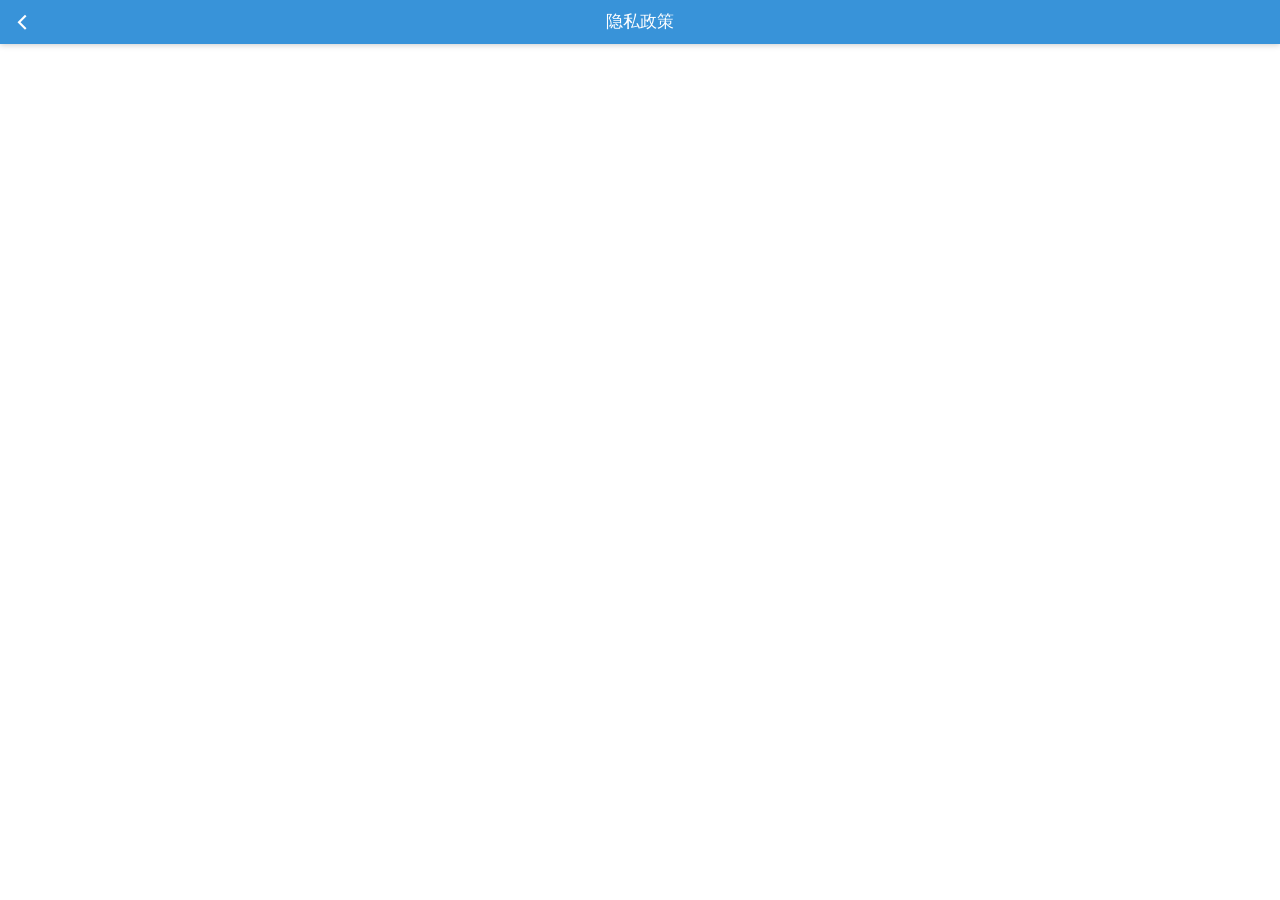
<file: app/src/main/assets/apps/H57F0BB9D/www/html/login/privace.html>
<!doctype html>
<html>

	<head>
		<meta charset="UTF-8">
		<title></title>
		<meta name="viewport" content="width=device-width,initial-scale=1,minimum-scale=1,maximum-scale=1,user-scalable=no" />
		<link href="../../css/mui.min.css" rel="stylesheet" />
		<link rel="stylesheet" href="../../css/common.css" />
		<link rel="stylesheet" href="../../fonts/iconfont1.css" />
		<link rel="stylesheet" href="../../css/mui.picker.min.css" />
		<link href="../../css/mui.poppicker.css" rel="stylesheet" />

		<style type="text/css">
			[v-cloak] {
				visibility: hidden;
				display: none !important;
			}
		</style>
	</head>

	<body>
		<header class="mui-bar mui-bar-nav">
			<a onclick="mui.back()" class="mui-icon mui-icon-left-nav mui-pull-left" style="color: white;"></a>
			<h1 class="mui-title" style="color: white;">隐私政策</h1>
		</header>
		<div id="register-body" class="mui-content" style="background: white;">
			<div id="info"></div>
		</div>
		<script src="../../js/utils/mui.min.js"></script>
		<script src="../../js/utils/storageKeyName.js"></script>
		<script src="../../js/utils/events.js"></script>
		<script type="text/javascript">
			mui.plusReady(function() {
				var url = window.storageKeyName.PRIVACE;
				var self = plus.webview.currentWebview();
				var privaceP = plus.webview.create(url, "", {
					//这里定义页面高度
					top: "44px",
					bottom: 0,
				});
				self.append(privaceP);
			});
		</script>
	</body>

</html>
</file>
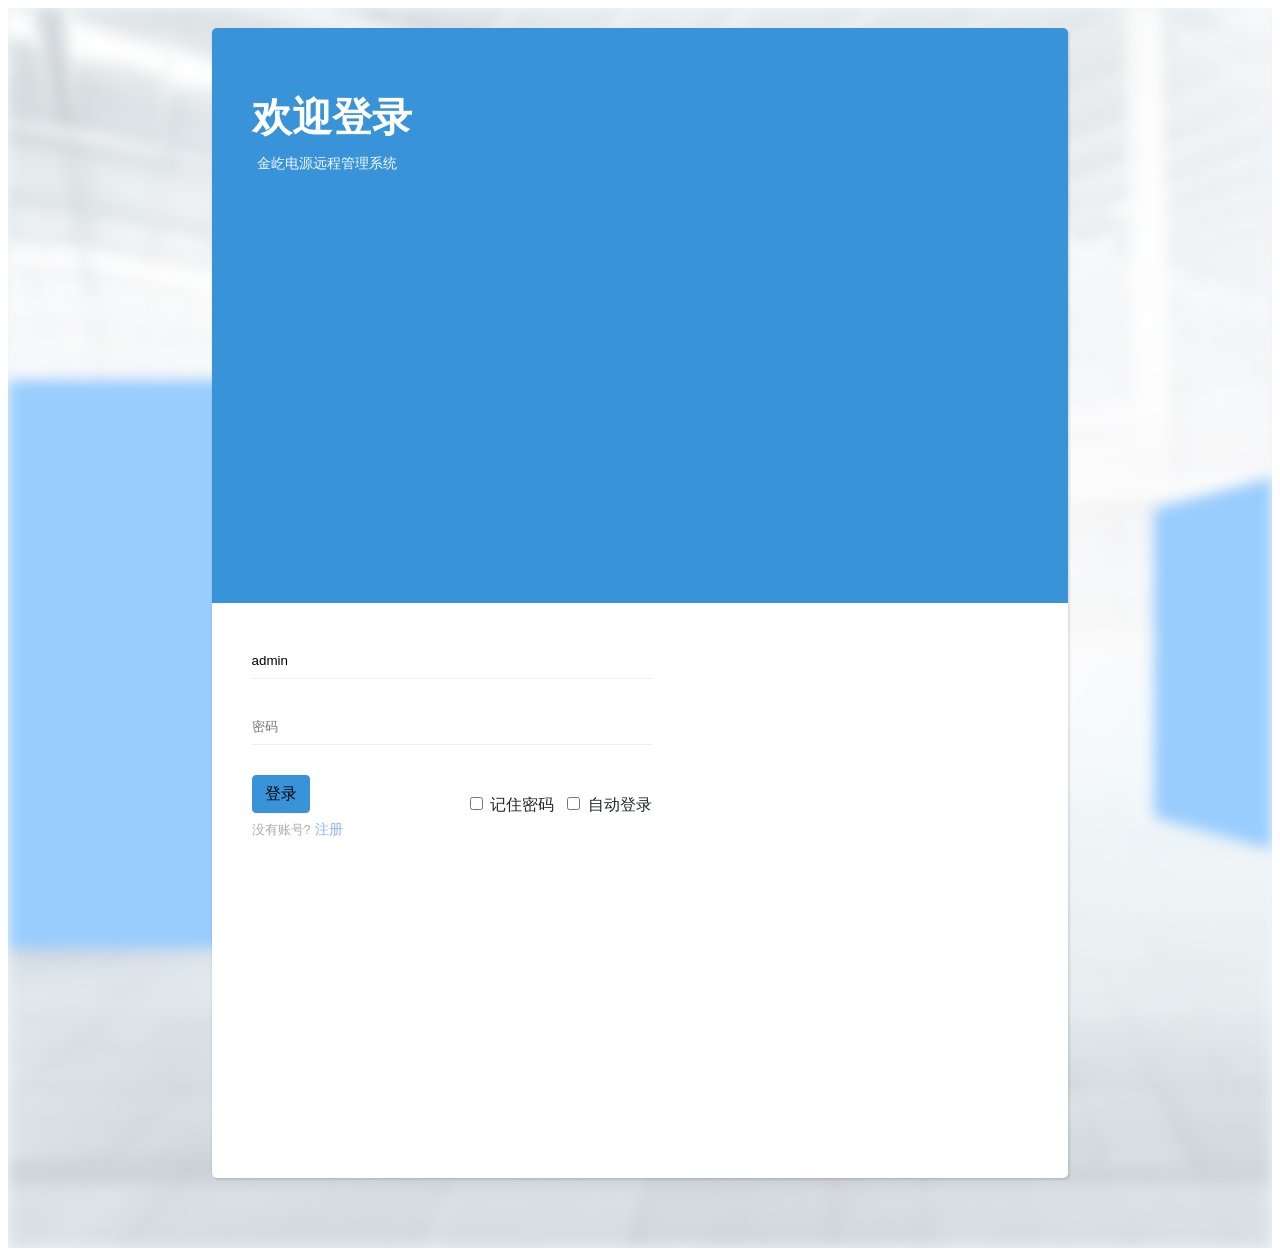
<file: app/src/main/assets/apps/H57F0BB9D/www/js/loginIndex/test.html>
<!DOCTYPE html>
<!-- saved from url=(0059)https://www.jq22.com/demo/login-html201909032346/login.html -->
<html><head><meta http-equiv="Content-Type" content="text/html; charset=UTF-8">
    
    <meta http-equiv="X-UA-Compatible" content="IE=edge">
    <title>Bootstrap Material Admin</title>
    <meta name="description" content="">
    <meta name="viewport" content="width=device-width, initial-scale=1, shrink-to-fit=no">
    <meta name="robots" content="all,follow">
    <link rel="stylesheet" href="./bootstrap-4.2.1.css">
    <link rel="stylesheet" href="./style.default.css" id="theme-stylesheet"><link id="new-stylesheet" rel="stylesheet">
  </head>
  <body style="">
    <div class="page login-page">
      <div class="container d-flex align-items-center">
        <div class="form-holder has-shadow">
          <div class="row">
            <!-- Logo & Information Panel-->
            <div class="col-lg-6">
              <div class="info d-flex align-items-center">
                <div class="content">
                  <div class="logo">
                    <h1>欢迎登录</h1>
                  </div>
                  <p>金屹电源远程管理系统</p>
                </div>
              </div>
            </div>
            <!-- Form Panel    -->
            <div class="col-lg-6 bg-white">
              <div class="form d-flex align-items-center">
                <div class="content">
                  <form method="post" action="https://www.jq22.com/demo/login-html201909032346/login.html" class="form-validate" id="loginFrom" novalidate="novalidate">
                    <div class="form-group">
                      <input id="login-username" type="text" name="userName" required="" data-msg="请输入用户名" placeholder="用户名" value="admin" class="input-material">
                    </div>
                    <div class="form-group">
                      <input id="login-password" type="password" name="passWord" required="" data-msg="请输入密码" placeholder="密码" class="input-material">
                    </div>
                    <button id="login" type="submit" class="btn btn-primary">登录</button>
                    <div style="margin-top: -40px;"> 
                    	<!-- <input type="checkbox"  id="check1"/>&nbsp;<span>记住密码</span>
                    	<input type="checkbox" id="check2"/>&nbsp;<span>自动登录</span> -->
                    	<div class="custom-control custom-checkbox " style="float: right;">
											    <input type="checkbox" class="custom-control-input" id="check2">
											    <label class="custom-control-label" for="check2">自动登录</label>
											</div>
											<div class="custom-control custom-checkbox " style="float: right;">
											    <input type="checkbox" class="custom-control-input" id="check1">
											    <label class="custom-control-label" for="check1">记住密码&nbsp;&nbsp;</label>
											</div> 
                    </div>
                  </form>
                  <br>
                  <small>没有账号?</small><a href="https://www.jq22.com/demo/login-html201909032346/register.html" class="signup">&nbsp;注册</a>
                </div>
              </div>
            </div>
          </div>
        </div>
      </div>
    </div>
    <!-- JavaScript files-->
    <script src="./jquery-1.10.2.js"></script><script src="./jquery.min.js"></script>
    <script src="./bootstrap-3.3.4.js"></script><script src="./bootstrap.min.js"></script>
    <script src="./jquery.validate.min.js"></script><!--表单验证-->
    <!-- Main File-->
    <script src="./front.js"></script>
    <script>
    	$(function(){
    		/*判断上次是否勾选记住密码和自动登录*/
    		var check1s=localStorage.getItem("check1");
    		var check2s=localStorage.getItem("check2");
    		var oldName=localStorage.getItem("userName");
    		var oldPass=localStorage.getItem("passWord");
    		if(check1s=="true"){
    			 $("#login-username").val(oldName);
    			 $("#login-password").val(oldPass);
    			 $("#check1").prop('checked',true);
    		}else{
    			 $("#login-username").val('');
    			 $("#login-password").val('');
    			 $("#check1").prop('checked',false);
    		}
    		if(check2s=="true"){
    			$("#check2").prop('checked',true);
    			$("#loginFrom").submit();
    			//location="https://www.baidu.com?userName="+oldName+"&passWord="+oldPass;//添加退出当前账号功能
    		}else{
    			$("#check2").prop('checked',false);
    		}
    		/*拿到刚刚注册的账号*/
    		/*if(localStorage.getItem("name")!=null){
    			$("#login-username").val(localStorage.getItem("name"));
    		}*/
    		/*登录*/
    		$("#login").click(function(){
    			var userName=$("#login-username").val();
    			var passWord=$("#login-password").val();
    			/*获取当前输入的账号密码*/
    			localStorage.setItem("userName",userName)
    			localStorage.setItem("passWord",passWord)
    			/*获取记住密码  自动登录的 checkbox的值*/
    			var check1 = $("#check1").prop('checked');
	    		var check2 = $('#check2').prop('checked');
	    		localStorage.setItem("check1",check1);
	    		localStorage.setItem("check2",check2);
    		})
    		
    		/*$("#check2").click(function(){
    			var flag=$('#check2').prop('checked');
    			if(flag){
    				var userName=$("#login-username").val();
	    			var passWord=$("#login-password").val();
	    			$.ajax({
	    				type:"post",
	    				url:"http://localhost:8080/powers/pow/regUsers",
	    				data:{"userName":userName,"passWord":passWord},
	    				async:true,
	    				success:function(res){
	    					alert(res);
	    				}
	    			});
    			}
    		})*/
    	})
    </script>
  
</body></html>
</file>
<file: app/src/main/assets/apps/H57F0BB9D/www/js/libs/jeDate/test/jeDate-test.css>
html,body{min-height:100%;}
html{-ms-text-size-adjust:100%;-webkit-text-size-adjust:100%;}
body,div,span,applet,object,iframe,h1,h2,h3,h4,h5,h6,p,blockquote,pre,a,abbr,acronym,address,big,cite,code,del,dfn,em,img,ins,kbd,q,s,samp,small,strike,strong,sub,sup,tt,var,b,u,i,center,dl,dt,dd,ol,ul,li,fieldset,form,label,legend,table,caption,tbody,tfoot,thead,tr,th,td,article,aside,canvas,details,embed,figure,figcaption,footer,header,hgroup,menu,nav,output,ruby,section,summary,time,mark,audio,video{margin: 0;padding: 0;border: 0;outline: 0;-webkit-tap-highlight-color:transparent;}
article,aside,header,footer,nav,section,figure,figcaption,hgroup,progress,canvas{display:block}
blockquote:before,blockquote:after,q:before,q:after{content:'';content:none}
body{font-size:14px;font-family:'PingFangSC-Light','PingFang SC','Segoe UI','Lucida Grande','NotoSansHans-Light','Microsoft YaHei', '\5FAE\8F6F\96C5\9ED1', STHeiti, 'WenQuanYi Micro Hei', SimSun, sans-serif;text-rendering:geometricPrecision;color:#333333;background:#FFFFFF;}

a:active,a:hover{outline:0}
img{display:inline-block;border:0}
li{list-style:none}
table{border-collapse:collapse;border-spacing:0}
h1,h2,h3{font-size:14px;font-weight:400}
h4,h5,h6{font-size:100%;font-weight:400}
button,input,optgroup,option,select,textarea{font-family:inherit;font-size:inherit;font-style:inherit;font-weight:inherit;outline:0;margin: 0px;padding: 0px;}
pre{white-space:pre-wrap;white-space:-moz-pre-wrap;white-space:-pre-wrap;white-space:-o-pre-wrap;word-wrap:break-word}

hr{height:1px;margin:10px 0;border:0;background-color:#e2e2e2;clear:both}
a{color:#333;text-decoration:none}
a:hover{color:#777}
.gray{background-color: #f2f2f2;}

.icons{background-image: url("jedate.png"); background-repeat:no-repeat; }
.jequote{max-width: 1200px;margin-bottom: 10px;padding: 15px;line-height: 22px;border: 4px solid #00A080;border-radius: 4px;background-color: #f5f5f5;font-size: 15px;}
.jebody{max-width: 1200px;margin: 40px auto 100px auto;position: relative;}
.jewarp{width:100%;margin: 15px 0; }
.jewarp h3{position: relative;left: 0;height: 40px;line-height:40px;padding-left:10px;white-space: nowrap;border-radius: 4px 4px 0 0;font-size: 16px;color:#00A080;text-align: left;border: 1px solid #ededed;border-bottom: none;}
.jewarp .content{border: 1px solid #ededed;border-radius:0 0 4px 4px;padding: 25px 10px 10px 10px;overflow: hidden;}
.jeitem{width:33.33%;margin:0 0px 15px 0;position: relative;float: left;}
.jelabel{width: 120px;float: left;display: block;padding: 9px 10px;font-weight: 400;text-align: right; color:#555;}
.jeinpbox{width: 230px;margin-right: 10px;float: left;vertical-align: middle;position: relative;}
.jeinput{display: block;width: 100%;padding-left: 10px; height: 36px;line-height: 34px\9;border: 1px solid #e6e6e6;background-color: #fff;border-radius: 3px;background-color: #fcfcfc;}
.jeindiv{display: block;width: 100%;padding-left: 10px; height: 36px;line-height: 36px;border-bottom: 1px solid #e6e6e6;background-color: #fff;background-color: #fcfcfc;}
.jebtns{width: 35px;margin-left: 10px; height: 36px;line-height: 36px\9;border: 1px solid #e6e6e6;background-color: #fff;border-radius: 3px;background-position:right center;float: left;cursor: pointer;position: absolute;top:0;right:-12px;}
.jefixeitem{width:25%;margin:0 0px 15px 0;position: relative;float: left; text-align: center;}
</file>
<file: app/src/main/assets/apps/H57F0BB9D/www/js/libs/jeDate/skin/jedate.css>
/**
 @Name : jeDate V6.5.0 日期控件
 @Author: chen guojun
 @QQ群：516754269
 @官网：http://www.jemui.com/ 或 https://github.com/singod/jeDate
 */
@font-face {font-family: "jedatefont";
    src: url('jedatefont.eot?t=1510763148800'); /* IE9*/
    src: url('jedatefont.eot?t=1510763148800#iefix') format('embedded-opentype'), /* IE6-IE8 */
    url('jedatefont.woff?t=1510763148800') format('woff'),
    url('jedatefont.ttf?t=1510763148800') format('truetype'), /* chrome, firefox, opera, Safari, Android, iOS 4.2+*/
    url('jedatefont.svg?t=1510763148800#jedatefont') format('svg'); /* iOS 4.1- */
}
  
.jedatefont {font-family:"jedatefont" !important;font-style:normal;-webkit-font-smoothing: antialiased;-moz-osx-font-smoothing: grayscale;}
.jedate{height:auto; font-family:'PingFangSC-Light','PingFang SC','Segoe UI','Lucida Grande','NotoSansHans-Light','Microsoft YaHei', '\5FAE\8F6F\96C5\9ED1', STHeiti, 'WenQuanYi Micro Hei', SimSun, sans-serif;font-size:12px; cursor:default;margin: 0;padding: 0;overflow: hidden;position: relative;border-radius:4px;display: inline-block;border: 1px solid #e2e2e2;box-shadow: 0 1px 6px rgba(0,0,0,.15);background-color:#fff;}
.jedate *{margin: 0;padding: 0;list-style-type:none;-webkit-box-sizing:border-box;-moz-box-sizing:border-box;box-sizing:border-box;font-style:normal;font-family:'PingFangSC-Light','PingFang SC','Segoe UI','Lucida Grande','NotoSansHans-Light','Microsoft YaHei', '\5FAE\8F6F\96C5\9ED1', STHeiti, 'WenQuanYi Micro Hei', SimSun, sans-serif;}

.jedate table thead,.jedate table td{border: 1px #fff solid;}
.jedate ul,.jedate ol,.jedate li,.jedate dl{list-style-type:none;font-style:normal;font-weight: 300;}

.jedate .yearprev{left:0;font-size: 14px;}
.jedate .monthprev{left:25px;font-size: 14px;}
.jedate .yearnext{right:0;font-size: 14px;}
.jedate .monthnext{right:25px;font-size: 14px;}
.jedate .jedate-tips{position: absolute; top: 40%; left: 50%;z-index: 800; width: 200px; margin-left: -100px; line-height: 20px; padding: 15px; text-align: center; font-size: 12px; color: #ff0000;background-color: #FFFEF4;border: 1px rgb(247, 206, 57) solid;display: none;}
.jedate .timecontent ul::-webkit-scrollbar,.jedate-menu::-webkit-scrollbar{height:6px;width:6px;margin-right:5px;background-color: #f5f5f5;transition:all 0.3s ease-in-out;border-radius:0px}
.jedate .timecontent ul::-webkit-scrollbar-track,.jedate-menu::-webkit-scrollbar-track { -webkit-border-radius: 0px;border-radius: 0px;}
.jedate .timecontent ul::-webkit-scrollbar-thumb,.jedate-menu::-webkit-scrollbar-thumb{-webkit-border-radius: 0px;border-radius: 0px;background: rgba(0,0,0,0.5); }
.jedate .timecontent ul::-webkit-scrollbar-thumb:hover,.jedate-menu::-webkit-scrollbar-thumb:hover{background:rgba(0,0,0,0.6)}
.jedate .timecontent ul::-webkit-scrollbar-thumb:active,.jedate-menu::-webkit-scrollbar-thumb:active{background:rgba(0,0,0,0.8)}
.jedate .timecontent ul::-webkit-scrollbar-thumb:window-inactive,.jedate-menu::-webkit-scrollbar-thumb:window-inactive {background: rgba(0,0,0,0.4);}
.jedate .jedate-hmsmask{width:100%;display: block;background-color: rgba(0,0,0,.7);background-color:#fff;position: absolute;top: 0;left:0;right:0;bottom: 36px;z-index: 100;}
.jedatetipscon{color:#333; float:left; overflow:hidden;background-color: #FFFEF4; line-height:22px;padding:6px;border: 1px rgb(247, 206, 57) solid;font-style:normal;font-family: Arial, "\5b8b\4f53", 'sans-serif';font-size:12px;font-weight: 300;}
.jedatetipscon p{padding: 0;margin: 0;font-size:12px;}
.jedatetipscon p.red{color: #ff0000;}

.jedate.leftmenu{padding-left: 90px;}
.jedate .jedate-menu{width:90px;position: absolute;top: 0;left:0;bottom: 0;z-index: 10;background: #f2f2f2;border-right: 1px solid #efefef;border-radius: 4px 0 0 4px;overflow:auto;display: block;padding:4px 0;}
.jedate .jedate-menu p{height: 30px;line-height: 30px;padding-left: 8px;overflow:hidden;font-size: 12px;cursor: pointer;}
.jedate .jedate-menu p:hover{background-color: #00A680;color:#FFFFFF;}
.jedate .jedate-wrap{min-width:230px;background: #fff;overflow: hidden;}
.jedate .jedate-pane{width: 100%;float: left;overflow: hidden;}
.jedate .jedate-header{width:100%;height:36px;line-height: 36px;float: left;background-color: #f2f2f2;text-align: center;font-size: 14px;padding: 0 50px;position: relative;}
.jedate .jedate-header em{width:25px;height:36px;line-height: 36px;position:absolute;color: #666;top:0;background-repeat: no-repeat;background-position: center center;cursor: pointer;}
.jedate .jedate-header .ymbtn{padding: 8px;border-radius: 4px;cursor:pointer;font-size: 14px;}
/* .jedate .jedate-header em:hover,.jedate .jedate-header .ymbtn:hover{color: #00A680;} */
.jedate .jedate-content{width:100%;height: 220px;float: left;padding: 5px;overflow: hidden;}
.jedate .jedate-content.bordge{border-left: 1px #e9e9e9 solid;}
.jedate .jedate-content .yeartable,.jedate .jedate-content .monthtable{width: 100%;border-collapse: collapse;border-spacing: 0;border: 1px solid #fff;}
.jedate .jedate-content .yeartable td,.jedate .jedate-content .monthtable td{width:73px;height: 51px;line-height: 51px;text-align:center; position:relative; overflow:hidden;font-size: 14px;}
.jedate .jedate-content .yeartable td span,.jedate .jedate-content .monthtable td span{padding: 8px 10px;border: 1px solid #fff;}
.jedate .jedate-content .yeartable td.action span,.jedate .jedate-content .monthtable td.action span,
.jedate .jedate-content .yeartable td.action span:hover,.jedate .jedate-content .monthtable td.action span:hover{background-color:#00A680;border:1px #00A680 solid;color:#fff;}
.jedate .jedate-content .yeartable td span:hover,.jedate .jedate-content .monthtable td span:hover{background-color:#f2f2f2;border: 1px #f2f2f2 solid;}
.jedate .jedate-content .yeartable td.disabled span,.jedate .jedate-content .monthtable td.disabled span,
.jedate .jedate-content .yeartable td.disabled span:hover,.jedate .jedate-content .monthtable td.disabled span:hover{color:#bbb;background-color:#fff;border: 1px solid #fff;}
.jedate .jedate-content .yeartable td.contain span,.jedate .jedate-content .monthtable td.contain span,
.jedate .jedate-content .yeartable td.contain span:hover,.jedate .jedate-content .monthtable td.contain span:hover{background-color: #D0F0E3;border:1px #D0F0E3 solid;}

.jedate.grid .daystable thead,.jedate.grid .daystable td{border: 1px #f2f2f2 solid;}
.jedate .jedate-content .daystable{width: 100%;border-collapse: collapse;border-spacing: 0;border: 1px solid #fff;}
.jedate .jedate-content .daystable thead{background-color:#fff;}
.jedate .jedate-content .daystable th{width:31px;height:27px;  text-align:center; position:relative; overflow:hidden;font-size: 12px;font-weight: 400;}
.jedate .jedate-content .daystable td{width:31px;height:30px;  text-align:center; position:relative; overflow:hidden;font-size: 14px;font-family: Arial, "\5b8b\4f53", 'sans-serif';}
.jedate .jedate-content .daystable td .nolunar{line-height:29px;font-size: 14px;font-family: Arial, "\5b8b\4f53", 'sans-serif';}
.jedate .jedate-content .daystable td .solar{height:14px;line-height:14px;font-size: 14px;padding-top: 2px;display: block;font-family: Arial, "\5b8b\4f53", 'sans-serif';}
.jedate .jedate-content .daystable td .lunar{height:15px;line-height:15px;font-size: 12px;overflow:hidden;display: block;font-family: Arial, "\5b8b\4f53", 'sans-serif';color: #888;transform: scale(.95);}
.jedate .jedate-content .daystable td.action,.jedate .jedate-content .daystable td.action:hover,
.jedate .jedate-content .daystable td.action .lunar{background-color: #00A680;color:#fff;}
.jedate .jedate-content .daystable td.other,.jedate .jedate-content .daystable td.other .nolunar,.jedate .jedate-content .daystable td.other .lunar{color:#00DDAA;}
.jedate .jedate-content .daystable td.disabled,.jedate .jedate-content .daystable td.disabled .nolunar,.jedate .jedate-content .daystable td.disabled .lunar{ color:#bbb;}
.jedate .jedate-content .daystable td.contain,.jedate .jedate-content .daystable td.contain:hover{background-color: #00DDAA;color:#fff;}
.jedate .jedate-content .daystable td.disabled:hover{background-color:#fff;}
.jedate .jedate-content .daystable td:hover{background-color:#f2f2f2;}
.jedate .jedate-content .daystable td.red{ color:#ff0000;}
.jedate .jedate-content .daystable td .marks{ width:5px; height:5px; background-color:#ff0000; -webkit-border-radius:50%;border-radius:50%; position:absolute; right:2px; top:4px;}
.jedate .jedate-content .daystable td.action .marks{ width:5px; height:5px; background-color:#fff; -webkit-border-radius:50%;border-radius:50%; position:absolute; right:2px; top:4px;}

.jedate .jedate-time{overflow: hidden;padding-bottom: 4px; background-color:#fff;position: absolute;top:0;right: 0;z-index: 150;}
.jedate .jedate-time .timepane{width:230px;float:left;}
.jedate .jedate-time .timeheader{width: 100%;float:left;height: 36px;line-height: 36px;background-color: #f2f2f2;text-align: center;font-size: 14px;position: relative;}
.jedate .jedate-time .timecontent{width: 100%;float:left;}
.jedate .jedate-time .hmstitle{width: 211px;margin: 0 auto;overflow: hidden;padding-top: 4px;text-align: center;}
.jedate .jedate-time .hmstitle p{width: 33.33%;float:left;height: 30px;line-height: 30px;font-size: 13px;}
.jedate .jedate-time .hmslist{width: 211px;margin: 0 auto 6px auto;border: 1px solid #ddd;border-right: none;overflow: hidden;}
.jedate .jedate-time .hmslist .hmsauto{height: 100%;margin: 0;text-align: center;}
.jedate .jedate-time .hmslist ul {width: 70px;height: 174px;float: left;border-right: 1px solid #ddd;overflow: hidden;}
.jedate .jedate-time .hmslist .hmsauto:hover ul {overflow-y: auto}
.jedate .jedate-time .hmslist ul li {width: 130%;padding-left:26px;text-align: left;height: 25px;line-height: 25px;font-size: 14px;font-family: Arial, "\5b8b\4f53", 'sans-serif';}
.jedate .jedate-time .hmslist ul li:hover{background-color: #F2F2F2;}
.jedate .jedate-time .hmslist ul li.action,.jedate-time .hmslist ul li.action:hover{background-color: #00A680;color:#fff;}
.jedate .jedate-time .hmslist ul li.disabled{ background-color: #fbfbfb;color:#ccc;}
.jedate .jedate-time .hmslist ul li.disabled.action{ background-color: #00A680;color:#FFFFFF;filter:Alpha(opacity=30);opacity:.3; }

.jedate .jedate-footbtn{height: 36px;padding: 0 6px;border-top: 1px #e9e9e9 solid;overflow: hidden;}
.jedate .jedate-footbtn .timecon{line-height:28px;padding:0 5px;background-color:#00A680;color:#fff;display:block;float: left;font-size: 12px;margin-top:4px;border-radius:4px;overflow: hidden;}
.jedate .jedate-footbtn .btnscon{line-height:28px;margin-top:4px;display:block;float: right;font-size: 12px;border-radius:4px;overflow: hidden;}
.jedate .jedate-footbtn .btnscon span{float:left; padding:0 5px;border-right: 1px #fff solid;background-color:#00A680;color:#fff;display:block;height:28px;line-height:28px;text-align:center;overflow:hidden;}
.jedate .jedate-footbtn .btnscon span:last-child{border-right:none;}
</file>
<file: app/src/main/assets/apps/H57F0BB9D/www/fonts/system/demo.css>
/* Logo 字体 */
@font-face {
  font-family: "iconfont logo";
  src: url('https://at.alicdn.com/t/font_985780_km7mi63cihi.eot?t=1545807318834');
  src: url('https://at.alicdn.com/t/font_985780_km7mi63cihi.eot?t=1545807318834#iefix') format('embedded-opentype'),
    url('https://at.alicdn.com/t/font_985780_km7mi63cihi.woff?t=1545807318834') format('woff'),
    url('https://at.alicdn.com/t/font_985780_km7mi63cihi.ttf?t=1545807318834') format('truetype'),
    url('https://at.alicdn.com/t/font_985780_km7mi63cihi.svg?t=1545807318834#iconfont') format('svg');
}

.logo {
  font-family: "iconfont logo";
  font-size: 160px;
  font-style: normal;
  -webkit-font-smoothing: antialiased;
  -moz-osx-font-smoothing: grayscale;
}

/* tabs */
.nav-tabs {
  position: relative;
}

.nav-tabs .nav-more {
  position: absolute;
  right: 0;
  bottom: 0;
  height: 42px;
  line-height: 42px;
  color: #666;
}

#tabs {
  border-bottom: 1px solid #eee;
}

#tabs li {
  cursor: pointer;
  width: 100px;
  height: 40px;
  line-height: 40px;
  text-align: center;
  font-size: 16px;
  border-bottom: 2px solid transparent;
  position: relative;
  z-index: 1;
  margin-bottom: -1px;
  color: #666;
}


#tabs .active {
  border-bottom-color: #f00;
  color: #222;
}

.tab-container .content {
  display: none;
}

/* 页面布局 */
.main {
  padding: 30px 100px;
  width: 960px;
  margin: 0 auto;
}

.main .logo {
  color: #333;
  text-align: left;
  margin-bottom: 30px;
  line-height: 1;
  height: 110px;
  margin-top: -50px;
  overflow: hidden;
  *zoom: 1;
}

.main .logo a {
  font-size: 160px;
  color: #333;
}

.helps {
  margin-top: 40px;
}

.helps pre {
  padding: 20px;
  margin: 10px 0;
  border: solid 1px #e7e1cd;
  background-color: #fffdef;
  overflow: auto;
}

.icon_lists {
  width: 100% !important;
  overflow: hidden;
  *zoom: 1;
}

.icon_lists li {
  width: 100px;
  margin-bottom: 10px;
  margin-right: 20px;
  text-align: center;
  list-style: none !important;
  cursor: default;
}

.icon_lists li .code-name {
  line-height: 1.2;
}

.icon_lists .icon {
  display: block;
  height: 100px;
  line-height: 100px;
  font-size: 42px;
  margin: 10px auto;
  color: #333;
  -webkit-transition: font-size 0.25s linear, width 0.25s linear;
  -moz-transition: font-size 0.25s linear, width 0.25s linear;
  transition: font-size 0.25s linear, width 0.25s linear;
}

.icon_lists .icon:hover {
  font-size: 100px;
}

.icon_lists .svg-icon {
  /* 通过设置 font-size 来改变图标大小 */
  width: 1em;
  /* 图标和文字相邻时，垂直对齐 */
  vertical-align: -0.15em;
  /* 通过设置 color 来改变 SVG 的颜色/fill */
  fill: currentColor;
  /* path 和 stroke 溢出 viewBox 部分在 IE 下会显示
      normalize.css 中也包含这行 */
  overflow: hidden;
}

.icon_lists li .name,
.icon_lists li .code-name {
  color: #666;
}

/* markdown 样式 */
.markdown {
  color: #666;
  font-size: 14px;
  line-height: 1.8;
}

.highlight {
  line-height: 1.5;
}

.markdown img {
  vertical-align: middle;
  max-width: 100%;
}

.markdown h1 {
  color: #404040;
  font-weight: 500;
  line-height: 40px;
  margin-bottom: 24px;
}

.markdown h2,
.markdown h3,
.markdown h4,
.markdown h5,
.markdown h6 {
  color: #404040;
  margin: 1.6em 0 0.6em 0;
  font-weight: 500;
  clear: both;
}

.markdown h1 {
  font-size: 28px;
}

.markdown h2 {
  font-size: 22px;
}

.markdown h3 {
  font-size: 16px;
}

.markdown h4 {
  font-size: 14px;
}

.markdown h5 {
  font-size: 12px;
}

.markdown h6 {
  font-size: 12px;
}

.markdown hr {
  height: 1px;
  border: 0;
  background: #e9e9e9;
  margin: 16px 0;
  clear: both;
}

.markdown p {
  margin: 1em 0;
}

.markdown>p,
.markdown>blockquote,
.markdown>.highlight,
.markdown>ol,
.markdown>ul {
  width: 80%;
}

.markdown ul>li {
  list-style: circle;
}

.markdown>ul li,
.markdown blockquote ul>li {
  margin-left: 20px;
  padding-left: 4px;
}

.markdown>ul li p,
.markdown>ol li p {
  margin: 0.6em 0;
}

.markdown ol>li {
  list-style: decimal;
}

.markdown>ol li,
.markdown blockquote ol>li {
  margin-left: 20px;
  padding-left: 4px;
}

.markdown code {
  margin: 0 3px;
  padding: 0 5px;
  background: #eee;
  border-radius: 3px;
}

.markdown strong,
.markdown b {
  font-weight: 600;
}

.markdown>table {
  border-collapse: collapse;
  border-spacing: 0px;
  empty-cells: show;
  border: 1px solid #e9e9e9;
  width: 95%;
  margin-bottom: 24px;
}

.markdown>table th {
  white-space: nowrap;
  color: #333;
  font-weight: 600;
}

.markdown>table th,
.markdown>table td {
  border: 1px solid #e9e9e9;
  padding: 8px 16px;
  text-align: left;
}

.markdown>table th {
  background: #F7F7F7;
}

.markdown blockquote {
  font-size: 90%;
  color: #999;
  border-left: 4px solid #e9e9e9;
  padding-left: 0.8em;
  margin: 1em 0;
}

.markdown blockquote p {
  margin: 0;
}

.markdown .anchor {
  opacity: 0;
  transition: opacity 0.3s ease;
  margin-left: 8px;
}

.markdown .waiting {
  color: #ccc;
}

.markdown h1:hover .anchor,
.markdown h2:hover .anchor,
.markdown h3:hover .anchor,
.markdown h4:hover .anchor,
.markdown h5:hover .anchor,
.markdown h6:hover .anchor {
  opacity: 1;
  display: inline-block;
}

.markdown>br,
.markdown>p>br {
  clear: both;
}


.hljs {
  display: block;
  background: white;
  padding: 0.5em;
  color: #333333;
  overflow-x: auto;
}

.hljs-comment,
.hljs-meta {
  color: #969896;
}

.hljs-string,
.hljs-variable,
.hljs-template-variable,
.hljs-strong,
.hljs-emphasis,
.hljs-quote {
  color: #df5000;
}

.hljs-keyword,
.hljs-selector-tag,
.hljs-type {
  color: #a71d5d;
}

.hljs-literal,
.hljs-symbol,
.hljs-bullet,
.hljs-attribute {
  color: #0086b3;
}

.hljs-section,
.hljs-name {
  color: #63a35c;
}

.hljs-tag {
  color: #333333;
}

.hljs-title,
.hljs-attr,
.hljs-selector-id,
.hljs-selector-class,
.hljs-selector-attr,
.hljs-selector-pseudo {
  color: #795da3;
}

.hljs-addition {
  color: #55a532;
  background-color: #eaffea;
}

.hljs-deletion {
  color: #bd2c00;
  background-color: #ffecec;
}

.hljs-link {
  text-decoration: underline;
}

/* 代码高亮 */
/* PrismJS 1.15.0
https://prismjs.com/download.html#themes=prism&languages=markup+css+clike+javascript */
/**
 * prism.js default theme for JavaScript, CSS and HTML
 * Based on dabblet (http://dabblet.com)
 * @author Lea Verou
 */
code[class*="language-"],
pre[class*="language-"] {
  color: black;
  background: none;
  text-shadow: 0 1px white;
  font-family: Consolas, Monaco, 'Andale Mono', 'Ubuntu Mono', monospace;
  text-align: left;
  white-space: pre;
  word-spacing: normal;
  word-break: normal;
  word-wrap: normal;
  line-height: 1.5;

  -moz-tab-size: 4;
  -o-tab-size: 4;
  tab-size: 4;

  -webkit-hyphens: none;
  -moz-hyphens: none;
  -ms-hyphens: none;
  hyphens: none;
}

pre[class*="language-"]::-moz-selection,
pre[class*="language-"] ::-moz-selection,
code[class*="language-"]::-moz-selection,
code[class*="language-"] ::-moz-selection {
  text-shadow: none;
  background: #b3d4fc;
}

pre[class*="language-"]::selection,
pre[class*="language-"] ::selection,
code[class*="language-"]::selection,
code[class*="language-"] ::selection {
  text-shadow: none;
  background: #b3d4fc;
}

@media print {

  code[class*="language-"],
  pre[class*="language-"] {
    text-shadow: none;
  }
}

/* Code blocks */
pre[class*="language-"] {
  padding: 1em;
  margin: .5em 0;
  overflow: auto;
}

:not(pre)>code[class*="language-"],
pre[class*="language-"] {
  background: #f5f2f0;
}

/* Inline code */
:not(pre)>code[class*="language-"] {
  padding: .1em;
  border-radius: .3em;
  white-space: normal;
}

.token.comment,
.token.prolog,
.token.doctype,
.token.cdata {
  color: slategray;
}

.token.punctuation {
  color: #999;
}

.namespace {
  opacity: .7;
}

.token.property,
.token.tag,
.token.boolean,
.token.number,
.token.constant,
.token.symbol,
.token.deleted {
  color: #905;
}

.token.selector,
.token.attr-name,
.token.string,
.token.char,
.token.builtin,
.token.inserted {
  color: #690;
}

.token.operator,
.token.entity,
.token.url,
.language-css .token.string,
.style .token.string {
  color: #9a6e3a;
  background: hsla(0, 0%, 100%, .5);
}

.token.atrule,
.token.attr-value,
.token.keyword {
  color: #07a;
}

.token.function,
.token.class-name {
  color: #DD4A68;
}

.token.regex,
.token.important,
.token.variable {
  color: #e90;
}

.token.important,
.token.bold {
  font-weight: bold;
}

.token.italic {
  font-style: italic;
}

.token.entity {
  cursor: help;
}
</file>
<file: app/src/main/assets/apps/H57F0BB9D/www/fonts/system/iconfont.css>
@font-face {font-family: "iconfont";
  src: url('iconfont.eot?t=1617085803847'); /* IE9 */
  src: url('iconfont.eot?t=1617085803847#iefix') format('embedded-opentype'), /* IE6-IE8 */
  url('[data-uri]') format('woff2'),
  url('iconfont.woff?t=1617085803847') format('woff'),
  url('iconfont.ttf?t=1617085803847') format('truetype'), /* chrome, firefox, opera, Safari, Android, iOS 4.2+ */
  url('iconfont.svg?t=1617085803847#iconfont') format('svg'); /* iOS 4.1- */
}

.iconfont {
  font-family: "iconfont" !important;
  font-size: 16px;
  font-style: normal;
  -webkit-font-smoothing: antialiased;
  -moz-osx-font-smoothing: grayscale;
}

.icon-xueshengpingyu:before {
  content: "\e614";
}

.icon-OAxitong:before {
  content: "\e615";
}

.icon-wupinguanlixitong:before {
  content: "\e616";
}

.icon-xueshengxingwei:before {
  content: "\e617";
}

.icon-xueshenglianghuakaoping:before {
  content: "\e618";
}

.icon-kaoqinxitong:before {
  content: "\e619";
}

.icon-kaowuxitong:before {
  content: "\e61a";
}

.icon-ziyuanguanli:before {
  content: "\e61b";
}

.icon-jiaoshikaoqin:before {
  content: "\e628";
}

.icon-xueshengsushe:before {
  content: "\e629";
}

.icon-richeng:before {
  content: "\e62a";
}

.icon-jiaxiaohudong:before {
  content: "\e62b";
}

.icon-xingweiyupingyu:before {
  content: "\e62d";
}

.icon-kouyuceping:before {
  content: "\e62e";
}

.icon-xueshengchengji:before {
  content: "\e62f";
}

.icon-xueshengkaoqin:before {
  content: "\e630";
}

.icon-zhixueketang:before {
  content: "\e63b";
}
</file>
<file: app/src/main/assets/apps/H57F0BB9D/www/css/common.css>
* {
	-webkit-user-select: none;
	-ms-touch-select: none;
	/*
	-ms-touch-action: none;
*/
}

html {
	width: 100%;
	height: 100%;
}

body {
	margin: 0;
	padding: 0;
	width: 100%;
	height: 100%;
	font-family: Arial;
	font-size: 16px;
	color: #6c6c6c;
	background: white;
	-webkit-touch-callout: none;
	-webkit-tap-highlight-color: rgba(0, 0, 0, 0);
	-webkit-text-size-adjust: none;
}

header {
	width: 100%;
	height: 44px;
	position: fixed;
	top: 0;
	left: 0;
	font-size: 17px;
	text-align: center;
	line-height: 44px;
	background: #3893D9 !important;
	/*background: -webkit-linear-gradient(top,rgba(215,75,40,1),rgba(215,75,40,0.8));*/
	z-index: 9999;
	/*border-bottom: 1px solid rgba(215,75,40,0.8);*/
	-ms-touch-action: none;
}

.mui-title {
	color: white;
}

.mui-segmented-control.mui-segmented-control-inverted .mui-control-item.mui-active {
	color: #3893D9;
}

.mui-segmented-control.mui-segmented-control-inverted~.mui-slider-progress-bar {
	background-color: #3893D9;
}

/* .mui-bar-nav{
	height: 70px;
	padding: 25px 0;
}
viewport-fit=cover
.mui-scroll-wrapper{
	margin-top: 70px;
} 
*/

.mui-action-back {
	color: white;
}

.mui-pull-right {
	color: white;
}

.mui-icon-left-nav {
	color: white;
}

.nvbt {
	width: 15%;
	height: 100%;
	float: left;
	overflow: hidden;
	text-overflow: ellipsis;
	white-space: nowrap;
}

.nvbt:active {
	background-color: rgba(170, 170, 170, 0.1);
}

.nvtt {
	width: 70%;
	height: 100%;
	color: #cccccc;
	float: left;
	overflow: hidden;
	text-overflow: ellipsis;
	white-space: nowrap;
}

.biaoti {
	width: 60%;
	height: 100%;
	float: left;
	overflow: hidden;
	text-overflow: ellipsis;
	white-space: nowrap;
	color: #000000;
}

.tempCss {
	float: left;
	color: gray;
}

.content {
	text-align: center;
	padding-top: 44px;
}

.scontent {
	width: 100%;
	position: fixed;
	top: 44px;
	bottom: 0px;
	text-align: center;
	overflow-y: scroll;
	-webkit-overflow-scrolling: touch;
	-ms-touch-action: pan-y cross-slide-y;
	-ms-scroll-chaining: none;
	-ms-scroll-limit: 0 50 0 50;
}

.dcontent {
	text-align: center;
	padding-top: 44px;
	padding-bottom: 80px;
}

.sdcontent {
	width: 100%;
	position: fixed;
	top: 44px;
	bottom: 80px;
	text-align: center;
	overflow-y: scroll;
	-webkit-overflow-scrolling: touch;
	-ms-touch-action: pan-y cross-slide-y;
	-ms-scroll-chaining: none;
	-ms-scroll-limit: 0 50 0 50;
}

.heading {
	margin: 0 1em;
	text-align: left;
}

.des {
	padding: 0 1em;
	text-align: left;
	text-indent: 2em;
	word-break: break-all;
}

.logo {
	width: 100%;
	text-align: center;
}

.button {
	font-size: 18px;
	font-weight: normal;
	text-decoration: none;
	display: block;
	text-align: center;
	overflow: hidden;
	text-overflow: ellipsis;
	white-space: nowrap;
	color: #FFF;
	background-color: #FFCC33;
	border: 1px solid #ECB100;
	padding: .5em 0em;
	margin: .5em .7em;
	-webkit-border-radius: 5px;
	border-radius: 5px;
}

.button:active {
	outline: 0;
	-webkit-box-shadow: inset 0 3px 5px rgba(0, 0, 0, 0.125);
	box-shadow: inset 0 3px 5px rgba(0, 0, 0, 0.125);
}

.button-waring {
	color: #666;
	background-color: #ebebeb;
	border-color: #e0e0e0;
}

.button-select {
	font-size: 14px;
	background-color: #CCCCCC;
	border: 0;
	-webkit-border-radius: 2px;
	border-radius: 2px;
}

.dlist {
	padding: 0px;
	margin: 1em;
	background: #fff;
	border: 1px solid #ddd;
	-webkit-border-radius: 3px;
	border-radius: 3px;
}

.ditem {
	overflow: hidden;
	list-style-type: none;
	font-size: 1em;
	padding: 1em;
	border-bottom: inset 1px #ebebeb;
	vertical-align: middle;
}

.ditem:active {
	background: #f4f4f4;
}

.ditem:last-child {
	border-bottom: inset 0px #ebebeb;
}

.ditem-empty {
	overflow: hidden;
	list-style-type: none;
	font-size: 1em;
	padding: 1em;
	vertical-align: middle;
}

#output {
	height: 64px;
	position: fixed;
	left: 0;
	right: 0;
	bottom: 0;
	color: #f00;
	background: #FFF;
	font-size: 12px;
	line-height: 16px;
	word-break: break-all;
	z-index: 6666;
	padding: 8px 16px;
	overflow-x: hidden;
	overflow-y: scroll;
	border-top: 2px solid #AAA;
	-webkit-overflow-scrolling: touch;
}

.iback {
	background: no-repeat center center url([data-uri]);
	background-size: 50px 44px;
}

.idoc {
	background: no-repeat center center url([data-uri]);
	background-size: 50px 44px;
}

.mui-checkbox input[type=checkbox]:checked:before {
	color: #3893D9;
}

.mui-media-bodys {
	font-size: 12px;
	color: #333333;
	margin-left: 0px;
	margin-right: 0px;
}

.divNameCss {
	font-size: 13px !important;
	color: #878787 !important;
}


.mui-table-view.no-line:before,
.mui-table-view.no-line:after {
	height: 0;
}

.mui-grid-view.mui-grid-9 .mui-table-view-cell.no-bgc.mui-active,
.mui-table-view-cell.no-bgc.mui-active {
	background-color: #FFFFFF;
}

/* 刷新加载更多 */
.mui-bar~.mui-content .mui-fullscreen {
	top: 44px;
	height: auto;
}

.mui-pull-top-tips {
	position: absolute;
	top: -20px;
	left: 50%;
	margin-left: -25px;
	width: 40px;
	height: 40px;
	border-radius: 100%;
	z-index: 1;
}

.mui-bar~.mui-pull-top-tips {
	top: 24px;
}

.mui-pull-top-wrapper {
	width: 42px;
	height: 42px;
	display: block;
	text-align: center;
	background-color: #efeff4;
	border: 1px solid #ddd;
	border-radius: 25px;
	background-clip: padding-box;
	box-shadow: 0 4px 10px #bbb;
	overflow: hidden;
}

.mui-pull-top-tips.mui-transitioning {
	-webkit-transition-duration: 200ms;
	transition-duration: 200ms;
}

.mui-pull-top-tips .mui-pull-loading {
	/*-webkit-backface-visibility: hidden;
				-webkit-transition-duration: 400ms;
				transition-duration: 400ms;*/

	margin: 0;
}

.mui-pull-top-wrapper .mui-icon,
.mui-pull-top-wrapper .mui-spinner {
	margin-top: 7px;
}

.mui-pull-top-wrapper .mui-icon.mui-reverse {
	/*-webkit-transform: rotate(180deg) translateZ(0);*/
}

.mui-pull-bottom-tips {
	text-align: center;
	background-color: #efeff4;
	font-size: 15px;
	line-height: 40px;
	color: #777;
}

.mui-pull-top-canvas {
	overflow: hidden;
	background-color: #fafafa;
	border-radius: 40px;
	box-shadow: 0 4px 10px #bbb;
	width: 40px;
	height: 40px;
	margin: 0 auto;
}

.mui-pull-top-canvas canvas {
	width: 40px;
}

.mui-slider-indicator.mui-segmented-control {
	background-color: #efeff4;
}




.mui-segmented-control {
	border-color: #3893D9;
}

.mui-segmented-control .mui-control-item {
	color: #666;
	border-color: #3893D9;
}

.mui-segmented-control .mui-control-item.mui-active {
	background-color: #3893D9;
	color: white;
}

.mui-segmented-control .mui-control-item span {
	font-size: 12px;
	padding: 0 0 0 5px;
}

.mui-dtpicker-header button:last-child{
				background-color:#3893D9 !important;
				border-color:#3893D9 !important;
			}
</file>
<file: app/src/main/assets/apps/H57F0BB9D/www/fonts/iconfont1.css>
@font-face {font-family: "iconfont1";
  /*src: url('iconfont.eot?t=1494404088367'); /* IE9*/
  /*src: url('iconfont.eot?t=1494404088367#iefix') format('embedded-opentype'), /* IE6-IE8 */
  /*url('iconfont.woff?t=1494404088367') format('woff'), /* chrome, firefox */
  src:url('../fonts/iconfont1.ttf') format('truetype'); /* chrome、firefox、opera、Safari,  Android, iOS 4.2+*/
 /* url('iconfont.svg?t=1494404088367#iconfont') format('svg'); /* iOS 4.1- */
}

.iconfont {
  font-family:"iconfont1" !important;
  font-size:16px;
  font-style:normal;
  -webkit-font-smoothing: antialiased;
  /*-moz-osx-font-smoothing: grayscale;*/
}

.icon-bianji:before { content: "\3486"; }

.icon-shanchu:before { content: "\e622"; }

.icon-close:before { content: "\e646"; }

.icon-zone:before { content: "\e64c"; }

.icon-moreandroid:before { content: "\e6a5"; }

.icon-guanbi:before { content: "\e614"; }

.icon-shexiangji:before { content: "\e60e"; }

.icon-dangan:before { content: "\e627"; }

.icon-xie:before { content: "\e604"; }

.icon-fanxiangpaixu:before { content: "\e619"; }

.icon-kangfuzuoye:before { content: "\e654"; }

.icon-person:before { content: "\e674"; }

.icon-trash:before { content: "\e620"; }

.icon-fenxiang:before { content: "\e600"; }

.icon-jia:before { content: "\e60a"; }

.icon-kongjian:before { content: "\e669"; }

.icon-newmessage:before { content: "\e731"; }

.icon-tongxunlu:before { content: "\e65b"; }

.icon-xiaoxi:before { content: "\e64d"; }

.icon-shezhi:before { content: "\e606"; }

.icon-yunpan1:before { content: "\e694"; }

.icon-jiaoyu:before { content: "\e7ec"; }

.icon-re:before { content: "\e672"; }

.icon-dianzan:before { content: "\e63c"; }

.icon-shezhi1:before { content: "\e631"; }

.icon-group:before { content: "\e753"; }

.icon-jifen:before { content: "\e6db"; }

.icon-biji1:before { content: "\e656"; }

.icon-jiaqun:before { content: "\e60d"; }

.icon-date:before { content: "\e6eb"; }

.icon-about:before { content: "\e605"; }

.icon-erweima:before { content: "\e66f"; }

.icon-zhuanjia:before { content: "\e63a"; }

.icon-zanzan:before { content: "\e60b"; }

.icon-zanzan1:before { content: "\e602"; }

.icon-gerenziliao:before { content: "\e67a"; }

.icon-tianjia:before { content: "\e7f7"; }

.icon-ruqun:before { content: "\e66e"; }

.icon-shouye2:before { content: "\e66b"; }

.icon-jixiaofenshuchaxun:before { content: "\e66c"; }

.icon-gengduo:before { content: "\e637"; }

.icon-paixu:before { content: "\e675"; }

.icon-liaotian:before { content: "\e603"; }

.icon-qun:before { content: "\e60f"; }

.icon-guanbi1:before { content: "\e64e"; }

.icon-biji2:before { content: "\e659"; }

.icon-shubendisc:before { content: "\e682"; }

.icon-xiaoxizhongxin:before { content: "\e611"; }

.icon-dianzan1:before { content: "\e691"; }

.icon-bianji1:before { content: "\e64f"; }

.icon-write:before { content: "\e608"; }

.icon-moveto:before { content: "\e728"; }

.icon-qunziliao2:before { content: "\e615"; }

.icon-upload:before { content: "\e632"; }

.icon-download:before { content: "\e63b"; }

.icon-yuyin2:before { content: "\e658"; }

.icon-yunpan:before { content: "\e607"; }

.icon-jiahao:before { content: "\e63d"; }

.icon-fanhui2:before { content: "\e651"; }

.icon-lishijilu:before { content: "\e621"; }

.icon-huxiangguanzhu:before { content: "\e641"; }

.icon-renren:before { content: "\e609"; }

.icon-dongtai1:before { content: "\e671"; }

.icon-chakan:before { content: "\e697"; }

.icon-xiajiantou:before { content: "\e649"; }

.icon-liulan:before { content: "\e635"; }

.icon-liaotian1:before { content: "\e601"; }

.icon-31guanzhu1xuanzhong:before { content: "\e657"; }

.icon-imge:before { content: "\e650"; }

.icon-xinxiaoxi:before { content: "\e673"; }

.icon-tingzhi:before { content: "\e62f"; }

.icon-fasong:before { content: "\e636"; }

.icon-aomenwaimaijiantou-copy:before { content: "\e6da"; }

.icon-wenda1:before { content: "\e66d"; }

.icon-qita11:before { content: "\e662"; }

.icon-quxiaozan:before { content: "\e65f"; }

.icon-allfolder:before { content: "\e66a"; }

.icon-newfolder:before { content: "\e625"; }

.icon-chuanshu:before { content: "\e61d"; }

.icon-wenda:before { content: "\e655"; }

.icon-jiaoxiaoquan:before { content: "\e8fe"; }

.icon-word:before { content: "\e7e8"; }

.icon-xianshi:before { content: "\e861"; }

.icon-fabu:before { content: "\e863"; }

.icon-support:before { content: "\e905"; }

.icon-jiujiajingicon02-copy:before { content: "\e907"; }

.icon-tuku:before { content: "\e6b6"; }

.icon-dili:before { content: "\e61b"; }

.icon-shengwu:before { content: "\e61e"; }

.icon-zhengzhi:before { content: "\e61f"; }

.icon-jiaobaoyuntubiao:before { content: "\e610"; }

.icon-excel:before { content: "\e8aa"; }

.icon-mp3:before { content: "\e8ab"; }

.icon-video:before { content: "\e8ac"; }

.icon-txt:before { content: "\e8ad"; }

.icon-zip:before { content: "\e8ae"; }

.icon-file:before { content: "\e8af"; }

.icon-pdf:before { content: "\e8e2"; }

.icon-yunnofile:before { content: "\e8e3"; }

.icon-yingyu:before { content: "\e617"; }

.icon-lishi:before { content: "\e613"; }

.icon-wuli1:before { content: "\e61c"; }

.icon-qita:before { content: "\e612"; }

.icon-yuwen:before { content: "\e616"; }

.icon-yasuobao:before { content: "\e8e4"; }

.icon-huaxue:before { content: "\e618"; }

.icon-shuxue:before { content: "\e61a"; }

.icon-qita1:before { content: "\e67d"; }

.icon-xiangji:before { content: "\e60c"; }

.icon-shipin:before { content: "\e623"; }

.icon-xiangji1:before { content: "\e624"; }

.icon-xiangce:before { content: "\e908"; }

.icon-fabu-copy:before { content: "\e929"; }

.icon-myQuestion:before { content: "\e644"; }

.icon-wenda-copy:before { content: "\e909"; }

.icon-jiazai:before { content: "\e65e"; }

.icon-qunziliao:before { content: "\e626"; }

.icon-qunguanli:before { content: "\e628"; }

.icon-biji:before { content: "\e629"; }

.icon-dangan1:before { content: "\e62a"; }

.icon-fenxiang1:before { content: "\e62b"; }

.icon-kangfuzuoye1:before { content: "\e62c"; }

.icon-biji3:before { content: "\e62d"; }

.icon-tuku1:before { content: "\e62e"; }

.icon-tongxunlu1:before { content: "\e630"; }

.icon-qunguanli1:before { content: "\e633"; }

.icon-shipinlei-xunhuanguiji:before { content: "\e634"; }

.icon-zhongmingming:before { content: "\e67b"; }

.icon-jiaxiabiao:before { content: "\e639"; }

.icon-banxiabiao:before { content: "\e638"; }

.icon-shangchuanyunduan:before { content: "\e63e"; }

.icon-dongtai:before { content: "\e63f"; }

.icon-wenda2:before { content: "\e640"; }

.icon-yuyin4:before { content: "\e678"; }

.icon-shanchu2:before { content: "\e647"; }

.icon-iconhexinhuiyuan:before { content: "\e679"; }

.icon-class:before { content: "\e72a"; }

.icon-zhifubao:before { content: "\e677"; }

.icon-jiaoyu1:before { content: "\e642"; }

.icon-shipin2:before { content: "\e65e1"; }

.icon-xiangji2:before { content: "\e65e2"; }

.icon-yuyin3:before { content: "\e65e3"; }

.icon-changeinfo1:before { content: "\e652"; }

.icon-adddata0:before { content: "\e65a"; }

.icon-changeinfo0:before { content: "\e65c"; }

.icon-yaoqing0:before { content: "\e664"; }

.icon-weixinzhifu:before { content: "\e796"; }

.icon-adddata1:before { content: "\e65d"; }

.icon-tongji:before { content: "\e676"; }

.icon-lishijilu1:before { content: "\e670"; }

.icon-jinggao-copy:before { content: "\e65e4"; }
</file>
<file: app/src/main/assets/apps/H57F0BB9D/www/css/mui.poppicker.css>
.mui-poppicker {
	position: fixed;
	left: 0px;
	width: 100%;
	z-index: 999;
	background-color: #eee;
	border-top: solid 1px #ccc;
	box-shadow: 0px -5px 7px 0px rgba(0, 0, 0, 0.1);
	-webkit-transition: .3s;
	bottom: 0px;
	-webkit-transform: translateY(300px);
}
.mui-poppicker.mui-active {
	-webkit-transform: translateY(0px);
}
.mui-android-5-1 .mui-poppicker {
	bottom: -300px;
	-webkit-transition-property: bottom;
	-webkit-transform: none;
}
.mui-android-5-1 .mui-poppicker.mui-active {
	bottom: 0px;
	-webkit-transition-property: bottom;
	-webkit-transform: none;
}
.mui-poppicker-header {
	padding: 6px;
	font-size: 14px;
	color: #888;
}
.mui-poppicker-header .mui-btn {
	font-size: 12px;
	padding: 5px 10px;
}
.mui-poppicker-btn-cancel {
	float: left;
}
.mui-poppicker-btn-ok {
	float: right;
	background-color: #3893D9;
	border-color: #3893D9;
}
.mui-poppicker-clear {
	clear: both;
	height: 0px;
	line-height: 0px;
	font-size: 0px;
	overflow: hidden;
}
.mui-poppicker-body {
	position: relative;
	width: 100%;
	height: 200px;
	border-top: solid 1px #ddd;
	/*-webkit-perspective: 1200px;
	perspective: 1200px;
	-webkit-transform-style: preserve-3d;
	transform-style: preserve-3d;*/
}
.mui-poppicker-body .mui-picker {
	width: 100%;
	height: 100%;
	margin: 0px;
	border: none;
	float: left;
}
</file>
<file: app/src/main/assets/apps/H57F0BB9D/www/js/loginIndex/style.default.css>
/*
==========================================================
==========================================================

Bootstrap 4 Admin Template

https://bootstrapious.com/p/admin-template

==========================================================
==========================================================
*/
/*
* ==========================================================
*     GENERAL STYLES
* ==========================================================
*/
body {
  overflow-x: hidden;
}

a,
i,
span {
  display: inline-block;
  text-decoration: none;
  -webkit-transition: all 0.3s;
  transition: all 0.3s;
}

a:hover, a:focus,
i:hover,
i:focus,
span:hover,
span:focus {
  text-decoration: none;
}

section {
  padding: 50px 0;
}

canvas {
  -webkit-user-select: none;
  -moz-user-select: none;
  -ms-user-select: none;
  user-select: none;
}

.container-fluid {
  padding: 0 30px;
}

@media (max-width: 575px) {
  .container-fluid {
    padding: 0 15px;
  }
}

header.page-header {
  padding: 20px 0;
}

table {
  font-size: 0.9em;
  color: #666;
}

.card-close {
  position: absolute;
  top: 15px;
  right: 15px;
}

.card-close .dropdown-toggle {
  color: #999;
  background: none;
  border: none;
}

.card-close .dropdown-toggle:after {
  display: none;
}

.card-close .dropdown-menu {
  border: none;
  min-width: auto;
  font-size: 0.9em;
  border-radius: 0;
  -webkit-box-shadow: 3px 3px 3px rgba(0, 0, 0, 0.1), -2px -2px 3px rgba(0, 0, 0, 0.1);
  box-shadow: 3px 3px 3px rgba(0, 0, 0, 0.1), -2px -2px 3px rgba(0, 0, 0, 0.1);
}

.card-close .dropdown-menu a {
  color: #999 !important;
}

.card-close .dropdown-menu a:hover {
  background: #796AEE;
  color: #fff !important;
}

.card-close .dropdown-menu a i {
  margin-right: 10px;
  -webkit-transition: none;
  transition: none;
}

.content-inner {
  position: relative;
  width: calc(100% - 250px);
  min-height: calc(100vh - 70px);
  padding-bottom: 60px;
}

.content-inner.active {
  width: calc(100% - 90px);
}

.page-header {
  background: #fff;
  padding: 20px;
  -webkit-box-shadow: 2px 2px 2px rgba(0, 0, 0, 0.1);
  box-shadow: 2px 2px 2px rgba(0, 0, 0, 0.1);
  position: relative;
  z-index: 8;
}

*[class*="icon-"] {
  -webkit-transform: translateY(3px);
  transform: translateY(3px);
}

button,
input {
  outline: none !important;
}

.card {
  margin-bottom: 30px;
  -webkit-box-shadow: 2px 2px 2px rgba(0, 0, 0, 0.1), -1px 0 2px rgba(0, 0, 0, 0.05);
  box-shadow: 2px 2px 2px rgba(0, 0, 0, 0.1), -1px 0 2px rgba(0, 0, 0, 0.05);
}

.card-header {
  -webkit-box-shadow: 2px 2px 2px rgba(0, 0, 0, 0.05);
  box-shadow: 2px 2px 2px rgba(0, 0, 0, 0.05);
}

.card-header h1,
.card-header h2,
.card-header h3,
.card-header h4,
.card-header h5,
.card-header h6 {
  margin-bottom: 0;
}

.breadcrumb-holder {
  background: #fff;
}

.breadcrumb {
  background: #fff;
  position: relative;
  z-index: 7;
  border-radius: 0;
  padding: 15px 0;
  margin-bottom: 0;
}

.breadcrumb li.breadcrumb-item {
  color: #aaa;
  font-weight: 300;
}

/*=== Helpers ===*/
.text-bold {
  font-weight: 700;
}

.text-small {
  font-size: 0.9rem;
}

.text-xsmall {
  font-size: 0.8rem;
}

.bg-red {
  background: #ff7676 !important;
  color: #fff;
}

.bg-red:hover {
  color: #fff;
}

.bg-blue {
  background: #85b4f2 !important;
  color: #fff;
}

.bg-blue:hover {
  color: #fff;
}

.bg-yellow {
  background: #eef157 !important;
  color: #fff;
}

.bg-yellow:hover {
  color: #fff;
}

.bg-green {
  background: #54e69d !important;
  color: #fff;
}

.bg-green:hover {
  color: #fff;
}

.bg-orange {
  background: #ffc36d !important;
  color: #fff;
}

.bg-orange:hover {
  color: #fff;
}

.bg-violet {
  background: #796AEE !important;
  color: #fff;
}

.bg-violet:hover {
  color: #fff;
}

.bg-gray {
  background: #ced4da !important;
}

.bg-white {
  background: #fff !important;
}

.text-red {
  color: #ff7676;
}

.text-red:hover {
  color: #ff7676;
}

.text-yellow {
  color: #eef157;
}

.text-yellow:hover {
  color: #eef157;
}

.text-green {
  color: #54e69d;
}

.text-green:hover {
  color: #54e69d;
}

.text-orange {
  color: #ffc36d;
}

.text-orange:hover {
  color: #ffc36d;
}

.text-violet {
  color: #796AEE;
}

.text-violet:hover {
  color: #796AEE;
}

.text-blue {
  color: #85b4f2;
}

.text-blue:hover {
  color: #85b4f2;
}

.text-gray {
  color: #ced4da;
}

.text-gray:hover {
  color: #ced4da;
}

.text-uppercase {
  letter-spacing: 0.2em;
}

.lh-2 {
  line-height: 2;
}

.page {
  background: #EEF5F9;
}

.page .text-white {
  color: #fff;
}

.no-padding {
  padding: 0 !important;
}

.no-padding-bottom {
  padding-bottom: 0 !important;
}

.no-padding-top {
  padding-top: 0 !important;
}

.no-margin {
  margin: 0 !important;
}

.no-margin-bottom {
  margin-bottom: 0 !important;
}

.no-margin-top {
  margin-top: 0 !important;
}

.page {
  overflow-x: hidden;
}

.has-shadow {
  -webkit-box-shadow: 2px 2px 2px rgba(0, 0, 0, 0.1), -1px 0 2px rgba(0, 0, 0, 0.05);
  box-shadow: 2px 2px 2px rgba(0, 0, 0, 0.1), -1px 0 2px rgba(0, 0, 0, 0.05);
}

.badge {
  font-weight: 400;
}

.badge-rounded {
  border-radius: 50px;
}

.list-group-item {
  border-right: 0;
  border-left: 0;
}

.list-group-item:first-child, .list-group-item:last-child {
  border-radius: 0;
}

.overflow-hidden {
  overflow: hidden;
}

.tile-link {
  position: absolute;
  cursor: pointer;
  width: 100%;
  height: 100%;
  left: 0;
  top: 0;
  z-index: 30;
}

/*
* ==========================================================
*     SIDEBAR
* ==========================================================
*/
nav.side-navbar {
  background: #fff;
  min-width: 250px;
  max-width: 250px;
  color: #686a76;
  -webkit-box-shadow: 1px 1px 1px rgba(0, 0, 0, 0.1);
  box-shadow: 1px 1px 1px rgba(0, 0, 0, 0.1);
  z-index: 9;
  /*==== Sidebar Header ====*/
  /*==== Sidebar Menu ====*/
  /*==== Shrinked Sidebar ====*/
}

nav.side-navbar a {
  color: inherit;
  position: relative;
  font-size: 0.9em;
}

nav.side-navbar a[data-toggle="collapse"]::before {
  content: '\f104';
  display: inline-block;
  -webkit-transform: translateY(-50%);
  transform: translateY(-50%);
  font-family: 'FontAwesome';
  position: absolute;
  top: 50%;
  right: 20px;
}

nav.side-navbar a[aria-expanded="true"] {
  background: #EEF5F9;
}

nav.side-navbar a[aria-expanded="true"]::before {
  content: '\f107';
}

nav.side-navbar a i {
  font-size: 1.2em;
  margin-right: 10px;
  -webkit-transition: none;
  transition: none;
}

nav.side-navbar .sidebar-header {
  padding: 30px 15px;
}

nav.side-navbar .avatar {
  width: 55px;
  height: 55px;
}

nav.side-navbar .title {
  margin-left: 10px;
}

nav.side-navbar .title h1 {
  color: #333;
}

nav.side-navbar .title p {
  font-size: 0.9em;
  font-weight: 200;
  margin-bottom: 0;
  color: #aaa;
}

nav.side-navbar span.heading {
  text-transform: uppercase;
  font-weight: 400;
  margin-left: 20px;
  color: #ccc;
  font-size: 0.8em;
}

nav.side-navbar ul {
  padding: 15px 0;
}

nav.side-navbar ul li {
  /* submenu item active */
}

nav.side-navbar ul li a {
  padding: 10px 15px;
  text-decoration: none;
  display: block;
  font-weight: 300;
  border-left: 4px solid transparent;
}

nav.side-navbar ul li a:hover {
  background: #796AEE;
  border-left: 4px solid #3b25e6;
  color: #fff;
}

nav.side-navbar ul li li a {
  padding-left: 50px;
  background: #EEF5F9;
}

nav.side-navbar ul li.active > a {
  background: #796AEE;
  color: #fff;
  border-left: 4px solid #3b25e6;
}

nav.side-navbar ul li.active > a:hover {
  background: #796AEE;
}

nav.side-navbar ul li li.active > a {
  background: #8e81f1;
}

nav.side-navbar ul li ul {
  padding: 0;
}

nav.side-navbar.shrinked {
  min-width: 90px;
  max-width: 90px;
  text-align: center;
}

nav.side-navbar.shrinked span.heading {
  margin: 0;
}

nav.side-navbar.shrinked ul li a {
  padding: 15px 2px;
  border: none;
  font-size: 0.8em;
  color: #aaa;
  -webkit-transition: color 0.3s, background 0.3s;
  transition: color 0.3s, background 0.3s;
}

nav.side-navbar.shrinked ul li a[data-toggle="collapse"]::before {
  content: '\f107';
  -webkit-transform: translateX(50%);
  transform: translateX(50%);
  position: absolute;
  top: auto;
  right: 50%;
  bottom: 0;
  left: auto;
}

nav.side-navbar.shrinked ul li a[data-toggle="collapse"][aria-expanded="true"]::before {
  content: '\f106';
}

nav.side-navbar.shrinked ul li a:hover {
  color: #fff;
  border: none;
}

nav.side-navbar.shrinked ul li a:hover i {
  color: #fff;
}

nav.side-navbar.shrinked ul li a i {
  margin-right: 0;
  margin-bottom: 2px;
  display: block;
  font-size: 1rem;
  color: #333;
  -webkit-transition: color 0.3s;
  transition: color 0.3s;
}

nav.side-navbar.shrinked ul li.active > a {
  color: #fff;
}

nav.side-navbar.shrinked ul li.active > a i {
  color: #fff;
}

nav.side-navbar.shrinked .sidebar-header .title {
  display: none;
}

/* SIDEBAR MEDIAQUERIES ----------------------------------- */
@media (max-width: 1199px) {
  nav.side-navbar {
    margin-left: -90px;
    min-width: 90px;
    max-width: 90px;
    text-align: center;
    overflow: hidden;
  }
  nav.side-navbar span.heading {
    margin: 0;
  }
  nav.side-navbar ul li a {
    padding: 15px 2px;
    border: none;
    font-size: 0.8em;
    color: #aaa;
    -webkit-transition: color 0.3s, background 0.3s;
    transition: color 0.3s, background 0.3s;
  }
  nav.side-navbar ul li a[data-toggle="collapse"]::before {
    content: '\f107';
    -webkit-transform: translateX(50%);
    transform: translateX(50%);
    position: absolute;
    top: auto;
    right: 50%;
    bottom: 0;
    left: auto;
  }
  nav.side-navbar ul li a[data-toggle="collapse"][aria-expanded="true"]::before {
    content: '\f106';
  }
  nav.side-navbar ul li a:hover {
    color: #fff;
    border: none;
  }
  nav.side-navbar ul li a:hover i {
    color: #fff;
  }
  nav.side-navbar ul li a i {
    margin-right: 0;
    margin-bottom: 5px;
    display: block;
    font-size: 1.6em;
    color: #333;
    -webkit-transition: color 0.3s;
    transition: color 0.3s;
  }
  nav.side-navbar ul li.active > a {
    color: #fff;
  }
  nav.side-navbar ul li.active > a i {
    color: #fff;
  }
  nav.side-navbar .sidebar-header .title {
    display: none;
  }
  nav.side-navbar.shrinked {
    margin-left: 0;
  }
  .content-inner {
    width: 100%;
  }
  .content-inner.active {
    width: calc(100% - 90px);
  }
}

/*
* ==========================================================
*     MAIN NAVBAR
* ==========================================================
*/
nav.navbar {
  background: #2f333e;
  padding-top: 15px;
  padding-bottom: 15px;
  color: #fff;
  position: relative;
  border-radius: 0;
  -webkit-box-shadow: 2px 2px 2px rgba(0, 0, 0, 0.2);
  box-shadow: 2px 2px 2px rgba(0, 0, 0, 0.2);
  z-index: 10;
  padding-left: 0;
  padding-right: 0;
  /*==== Toggle Sidebar Btn ====*/
  /*==== Navbar Items ====*/
  /*==== Search Box ====*/
  /*==== Dropdowns ====*/
}

nav.navbar .badge {
  width: 22px;
  height: 22px;
  line-height: 22px;
  text-align: center;
  padding: 0;
  border-radius: 50%;
}

nav.navbar .navbar-holder {
  width: 100%;
}

nav.navbar a {
  color: inherit;
}

nav.navbar .container-fluid {
  width: 100%;
}

nav.navbar .menu-btn {
  margin-right: 20px;
  font-size: 1.2em;
  -webkit-transition: all 0.7s;
  transition: all 0.7s;
}

nav.navbar .menu-btn span {
  width: 20px;
  height: 2px;
  background: #fff;
  display: block;
  margin: 4px auto 0;
  -webkit-transition: all 0.3s cubic-bezier(0.81, -0.33, 0.345, 1.375);
  transition: all 0.3s cubic-bezier(0.81, -0.33, 0.345, 1.375);
}

nav.navbar .menu-btn span:nth-of-type(2) {
  position: relative;
  width: 35px;
  -webkit-transform: rotateY(180deg);
  transform: rotateY(180deg);
}

nav.navbar .menu-btn span:nth-of-type(2)::before, nav.navbar .menu-btn span:nth-of-type(2)::after {
  content: '';
  width: 6px;
  height: 2px;
  display: block;
  background: #fff;
  -webkit-transform: rotate(45deg);
  transform: rotate(45deg);
  position: absolute;
  top: 2px;
  left: 0;
  -webkit-transition: all 0.7s;
  transition: all 0.7s;
}

nav.navbar .menu-btn span:nth-of-type(2)::after {
  -webkit-transform: rotate(145deg);
  transform: rotate(145deg);
  position: absolute;
  top: -2px;
  left: 0;
}

nav.navbar .menu-btn.active span:first-of-type {
  -webkit-transform: translateY(12px);
  transform: translateY(12px);
}

nav.navbar .menu-btn.active span:nth-of-type(2) {
  -webkit-transform: none;
  transform: none;
}

nav.navbar .menu-btn.active span:last-of-type {
  -webkit-transform: translateY(-12px);
  transform: translateY(-12px);
}

nav.navbar .nav-link {
  position: relative;
}

nav.navbar .nav-link span.badge-corner {
  position: absolute;
  top: 0;
  right: 0;
  font-weight: 400;
  font-size: 0.7em;
}

nav.navbar .nav-link.language span {
  margin-left: .3rem;
  vertical-align: middle;
}

nav.navbar .nav-link.logout i {
  margin-left: 10px;
}

nav.navbar .nav-menu {
  margin-bottom: 0;
}

nav.navbar .search-box {
  width: 100%;
  height: 100%;
  position: absolute;
  top: 0;
  right: 0;
  padding: 0;
  background: #fff;
  z-index: 12;
  border-radius: 0;
  display: none;
}

nav.navbar .search-box .dismiss {
  position: absolute;
  top: 50%;
  right: 20px;
  -webkit-transform: translateY(-50%);
  transform: translateY(-50%);
  background: none;
  border: none;
  cursor: pointer;
  font-size: 1.5em;
  color: #999;
}

nav.navbar .search-box form {
  height: 100%;
}

nav.navbar .search-box form input {
  height: 100%;
  border: none;
  padding: 20px;
}

nav.navbar .dropdown-toggle::after {
  border: none !important;
  content: '\f107';
  vertical-align: baseline;
  font-family: 'FontAwesome';
  margin-left: .3rem;
}

nav.navbar .dropdown-menu {
  right: 0;
  min-width: 250px;
  left: auto;
  margin-top: 15px;
  margin-bottom: 0;
  padding: 15px 0;
  max-width: 400px;
  border-radius: 0;
  border: none;
  -webkit-box-shadow: 2px 2px 2px rgba(0, 0, 0, 0.1), -2px 0 2px rgba(0, 0, 0, 0.1);
  box-shadow: 2px 2px 2px rgba(0, 0, 0, 0.1), -2px 0 2px rgba(0, 0, 0, 0.1);
}

nav.navbar .dropdown-menu .dropdown-item {
  background: #fff;
  padding: 10px 20px;
  font-size: 0.8rem;
  color: #777;
  width: 100%;
}

nav.navbar .dropdown-menu .dropdown-item:hover {
  background: #f5f5f5;
}

nav.navbar .dropdown-menu .dropdown-item i {
  width: 30px;
  height: 30px;
  line-height: 30px;
  background: #796AEE;
  text-align: center;
  color: #fff;
  border-radius: 50%;
  margin-right: 10px;
}

nav.navbar .dropdown-menu .dropdown-item small {
  margin-left: 40px;
}

nav.navbar .dropdown-menu span {
  position: static;
  font-size: 0.9em;
  color: #999;
}

nav.navbar .dropdown-menu strong {
  font-weight: 700;
}

nav.navbar .dropdown-menu .msg-profile {
  width: 45px;
  height: 45px;
  margin-right: 10px;
}

nav.navbar .dropdown-menu h3 {
  font-weight: 500;
}

/* MAIN NAVBAR MEDIAQUERIES ----------------------------------- */
@media (max-width: 1199px) {
  nav.navbar {
    /*==== Toggle Sidebar Btn ====*/
  }
  nav.navbar .menu-btn {
    margin-right: 20px;
    font-size: 1.2em;
    -webkit-transition: all 0.7s;
    transition: all 0.7s;
  }
  nav.navbar .menu-btn span:first-of-type {
    -webkit-transform: translateY(12px);
    transform: translateY(12px);
  }
  nav.navbar .menu-btn span:nth-of-type(2) {
    -webkit-transform: none;
    transform: none;
  }
  nav.navbar .menu-btn span:nth-of-type(2)::before, nav.navbar .menu-btn span:nth-of-type(2)::after {
    -webkit-transform: rotate(45deg);
    transform: rotate(45deg);
  }
  nav.navbar .menu-btn span:nth-of-type(2)::after {
    -webkit-transform: rotate(145deg);
    transform: rotate(145deg);
    position: absolute;
    top: -2px;
    left: 0;
  }
  nav.navbar .menu-btn span:last-of-type {
    -webkit-transform: translateY(-12px);
    transform: translateY(-12px);
  }
  nav.navbar .menu-btn.active span:first-of-type {
    -webkit-transform: none;
    transform: none;
  }
  nav.navbar .menu-btn.active span:nth-of-type(2) {
    -webkit-transform: rotateY(180deg);
    transform: rotateY(180deg);
  }
  nav.navbar .menu-btn.active span:last-of-type {
    -webkit-transform: none;
    transform: none;
  }
}

@media (max-width: 575px) {
  nav.navbar {
    font-size: 14px;
  }
  nav.navbar .badge {
    width: 19px;
    height: 19px;
  }
  nav.navbar .nav-item > a {
    font-size: 13px;
  }
  nav.navbar .dropdown-menu {
    right: auto;
    left: -50%;
    -webkit-transform: translateX(-50%);
    transform: translateX(-50%);
  }
}

/*
* ==========================================================
*     DASHBOARD COUNTS SECTION
* ==========================================================
*/
section.dashboard-counts .icon {
  width: 40px;
  height: 40px;
  line-height: 40px;
  text-align: center;
  min-width: 40px;
  max-width: 40px;
  border-radius: 50%;
}

section.dashboard-counts .title {
  font-size: 1.1em;
  font-weight: 300;
  color: #777;
  margin: 0 20px;
}

section.dashboard-counts .progress {
  margin-top: 10px;
  height: 4px;
}

section.dashboard-counts .number {
  font-size: 1.8em;
  font-weight: 300;
}

section.dashboard-counts .number strong {
  font-weight: 700;
}

section.dashboard-counts .row {
  padding: 30px 15px;
  margin: 0;
}

section.dashboard-counts div[class*='col-'] .item {
  border-right: 1px solid #eee;
  padding: 15px 0;
}

section.dashboard-counts div[class*='col-']:last-of-type .item {
  border-right: none;
}

/*  DASHBOARD COUNTS MEDIAQUERIES ------------------------ */
@media (max-width: 1199px) {
  section.dashboard-counts div[class*='col-']:nth-of-type(2) .item {
    border-right: none;
  }
}

@media (max-width: 575px) {
  section.dashboard-counts div[class*='col-'] .item {
    border-right: none;
  }
}

/*
* ==========================================================
*     DASHBOARD HEADER SECTION
* ==========================================================
*/
.statistic {
  padding: 20px 15px;
  margin-bottom: 15px;
}

.statistic:last-of-type {
  margin-bottom: 0;
}

.statistic strong {
  font-size: 1.5em;
  color: #333;
  font-weight: 700;
  line-height: 1;
}

.statistic small {
  color: #aaa;
  text-transform: uppercase;
}

.statistic .icon {
  width: 40px;
  height: 40px;
  line-height: 40px;
  text-align: center;
  min-width: 40px;
  max-width: 40px;
  color: #fff;
  border-radius: 50%;
  margin-right: 15px;
}

.chart .title {
  padding: 15px 0 0 15px;
}

.chart .title strong {
  font-weight: 700;
  font-size: 1.2em;
}

.chart .title small {
  color: #aaa;
  text-transform: uppercase;
}

.chart .line-chart {
  width: 100%;
  height: 100%;
  padding: 20px 0;
}

.chart .line-chart canvas {
  width: calc(100% - 30px) !important;
}

.chart .bar-chart {
  margin-bottom: 15px;
}

.chart .bar-chart canvas {
  padding: 15px;
  width: 100%;
  margin: 0;
}

/*  DASHBOARD HEADER  MEDIAQUERIES ------------------------*/
@media (max-width: 791px) {
  section.dashboard-header div[class*='col-'] {
    margin-bottom: 20px;
  }
}

/*
* ==========================================================
*     PROJECTS SECTION
* ==========================================================
*/
.project .row {
  margin: 0;
  padding: 15px 0;
  margin-bottom: 15px;
}

.project div[class*='col-'] {
  border-right: 1px solid #eee;
}

.project .text h3 {
  margin-bottom: 0;
  color: #555;
}

.project .text small {
  color: #aaa;
  font-size: 0.75em;
}

.project .project-date span {
  font-size: 0.9em;
  color: #999;
}

.project .image {
  max-width: 50px;
  min-width: 50px;
  height: 50px;
  margin-right: 15px;
}

.project .time,
.project .comments,
.project .project-progress {
  color: #999;
  font-size: 0.9em;
  margin-right: 20px;
}

.project .time i,
.project .comments i,
.project .project-progress i {
  margin-right: 5px;
}

.project .project-progress {
  width: 200px;
}

.project .project-progress .progress {
  height: 4px;
}

.project .card {
  margin-bottom: 0;
}

/* PROJECTS SECTION ------------------------------------- */
@media (max-width: 791px) {
  .project .right-col {
    margin-top: 20px;
    margin-left: 65px;
  }
  .project .project-progress {
    width: 150px;
  }
}

@media (max-width: 480px) {
  .project .project-progress {
    display: none;
  }
}

/*
* ==========================================================
*     CLIENT SECTION
* ==========================================================
*/
/*====== Work Amount Box ======*/
.work-amount .chart {
  margin: 40px auto;
  position: relative;
}

.work-amount .chart .text {
  display: inline-block;
  position: absolute;
  top: 50%;
  left: 50%;
  -webkit-transform: translate(-50%, -50%);
  transform: translate(-50%, -50%);
}

.work-amount .chart strong {
  font-size: 1.5rem;
}

.work-amount .chart span {
  color: #999;
  font-weight: 300;
}

.work-amount li span {
  font-size: 0.85em;
  margin-bottom: 10px;
  color: #777;
  display: block;
}

.work-amount li span::before {
  content: '';
  display: inline-block;
  margin-right: 10px;
  width: 7px;
  height: 7px;
  line-height: 7px;
  background: #85b4f2;
  border-radius: 50%;
}

/*====== Client Profile Box ======*/
.client .client-avatar {
  width: 100px;
  height: 100px;
  margin: 0 auto;
  position: relative;
}

.client .client-avatar .status {
  content: '';
  display: block;
  width: 18px;
  height: 18px;
  border: 3px solid #fff;
  border-radius: 50%;
  position: absolute;
  right: 4px;
  bottom: 4px;
}

.client .client-title {
  margin-top: 20px;
}

.client .client-title h3 {
  font-weight: 500;
  color: #555;
}

.client .client-title span {
  font-size: 0.9em;
  color: #aaa;
  display: block;
}

.client .client-title a {
  padding: 2px 30px;
  border-radius: 40px;
  background: #54e69d;
  color: #fff;
  margin-top: 5px;
  font-size: 0.9em;
  text-decoration: none;
}

.client .client-title a:hover {
  background: #85b4f2;
}

.client .client-info {
  margin-top: 20px;
}

.client .client-info strong {
  font-weight: 700;
}

.client .client-social {
  margin-top: 20px;
}

.client .client-social a {
  color: #aaa;
}

/*====== Total Overdue Box ======*/
.overdue .chart canvas {
  width: 100% !important;
  z-index: 1;
}

.overdue .card {
  margin-bottom: 0;
}

.overdue .card-body {
  padding: 20px;
}

.overdue .card-body small {
  font-weight: 300;
  color: #aaa;
}

.overdue .card-body h3 {
  margin-bottom: 5px;
}

.overdue .number {
  font-size: 1.8em;
  font-weight: 400;
  color: #555;
  margin: 35px 0;
}

/*
* ==========================================================
*     FEEDS SECTION
* ==========================================================
*/
/*====== Checklist Box ======*/
.checklist label {
  font-size: 0.8em;
  color: #999;
  line-height: 1.8em;
  margin-bottom: 0;
}

.checklist .item {
  padding: 20px;
}

.checklist .item:nth-of-type(even) {
  background: #fafafa;
}

/*====== Trending Articles Box ======*/
.articles a {
  text-decoration: none !important;
  display: block;
  margin-bottom: 0;
  color: #555;
}

.articles .badge {
  font-size: 0.7em;
  padding: 5px 10px;
  line-height: 1;
  margin-left: 10px;
}

.articles .item {
  padding: 20px;
}

.articles .item:nth-of-type(even) {
  background: #fafafa;
}

.articles .item .image {
  min-width: 50px;
  max-width: 50px;
  height: 50px;
  margin-right: 15px;
}

.articles .item img {
  padding: 3px;
  border: 1px solid #28a745;
}

.articles .item h3 {
  color: #555;
  font-weight: 400;
  margin-bottom: 0;
}

.articles .item small {
  color: #aaa;
  font-size: 0.75em;
}

/*
* ==========================================================
*     UPDATES SECTION
* ==========================================================
*/
/*====== Recent Updates Box ======*/
.recent-updates .item {
  padding: 20px;
}

.recent-updates .item:nth-of-type(even) {
  background: #fafafa;
}

.recent-updates .icon {
  margin-right: 10px;
}

.recent-updates h5 {
  margin-bottom: 5px;
  color: #333;
  font-weight: 400;
}

.recent-updates p {
  font-size: 0.8em;
  color: #aaa;
  margin-bottom: 0;
}

.recent-updates .date {
  font-size: 0.9em;
  color: #adadad;
}

.recent-updates .date strong {
  font-size: 1.4em;
  line-height: 0.8em;
  display: block;
}

.recent-updates .date span {
  font-size: 0.9em;
  font-weight: 300;
}

/*====== Daily Feeds Box ======*/
.daily-feeds .item {
  padding: 20px;
  border-bottom: 1px solid #eee;
}

.daily-feeds .feed-profile {
  max-width: 50px;
  min-width: 50px;
  margin-right: 10px;
}

.daily-feeds h5 {
  margin-bottom: 0;
  color: #555;
}

.daily-feeds span {
  font-size: 0.8em;
  color: #999;
}

.daily-feeds .full-date {
  font-size: 0.85em;
  color: #aaa;
  font-weight: 300;
}

.daily-feeds .CTAs {
  margin-top: 5px;
}

.daily-feeds .CTAs a {
  font-size: 0.7em;
  padding: 3px 8px;
  margin-right: 5px;
}

.daily-feeds .CTAs a i {
  margin-right: 5px;
}

.daily-feeds .quote {
  background: #fafafa;
  margin-top: 5px;
  border-radius: 0;
  padding: 15px;
  margin-left: 60px;
}

.daily-feeds .quote small {
  font-size: 0.75em;
  color: #777;
}

.daily-feeds .date {
  font-size: 0.9em;
  color: #aaa;
}

/*====== Recent Activities Box ======*/
.recent-activities .item {
  padding: 0 15px;
  border-bottom: 1px solid #eee;
}

.recent-activities .item div[class*='col-'] {
  padding: 15px;
}

.recent-activities h5 {
  font-weight: 400;
  color: #333;
}

.recent-activities p {
  font-size: 0.75em;
  color: #999;
}

.recent-activities .icon {
  width: 35px;
  height: 35px;
  line-height: 35px;
  background: #f5f5f5;
  text-align: center;
  display: inline-block;
}

.recent-activities .date {
  font-size: 0.75em;
  color: #999;
  padding: 10px;
}

.recent-activities .date-holder {
  padding: 0 !important;
  border-right: 1px solid #eee;
}

/*
* ==========================================================
*     FOOTER
* ==========================================================
*/
footer.main-footer {
  position: absolute;
  bottom: 0;
  width: 100%;
  background: #2f333e;
  color: #fff;
  padding: 20px 10px;
}

footer.main-footer a {
  color: inherit;
}

footer.main-footer p {
  margin: 0;
  font-size: 0.8em;
}

/* FOOTER MEDIAQUERIES  --------------------------------- */
@media (max-width: 575px) {
  footer.main-footer div[class*='col'] {
    text-align: center !important;
  }
}

section.charts div[class*="col-"] {
  margin-bottom: 30px;
}

section.charts header {
  padding: 30px 0;
}

section.charts div[class*="col-"] {
  margin-bottom: 0;
}

/*
* ==========================================================
*     LINE CHART
* ==========================================================
*/
.line-chart-example .card-block {
  padding: 20px;
}

/*
* ==========================================================
*     POLAR CHART
* ==========================================================
*/
/*
* ==========================================================
*     POLAR CHART
* ==========================================================
*/
.polar-chart-example canvas {
  max-width: 350px;
  max-height: 350px;
  margin: 20px auto;
}

/*
* ==========================================================
*     PIE CHART
* ==========================================================
*/
.pie-chart-example canvas {
  max-width: 350px;
  max-height: 350px;
  margin: 15px auto;
}

/*
* ==========================================================
*     RADAR CHART
* ==========================================================
*/
.radar-chart-example canvas {
  max-width: 350px;
  max-height: 350px;
  margin: 20px auto;
}

/* FORMS MEDIAQUERIES -------------------------- */
@media (max-width: 791px) {
  section.charts h2 {
    font-size: 1rem;
  }
}

/*
* ==========================================================
*     FORMS
* ==========================================================
*/
.form-control {
  height: calc(2.25rem + 2px);
  border: 1px solid #dee2e6;
  border-radius: 0;
  padding: 0.375rem 0.75rem;
}

.form-control::-moz-placeholder {
  font-size: 0.9em;
  font-weight: 300;
  font-family: "Poppins", sans-serif;
  color: #aaa;
}

.form-control::-webkit-input-placeholder {
  font-size: 0.9em;
  font-weight: 300;
  font-family: "Poppins", sans-serif;
  color: #aaa;
}

.form-control:-ms-input-placeholder {
  font-size: 0.9em;
  font-weight: 300;
  font-family: "Poppins", sans-serif;
  color: #aaa;
}

.form-control:focus {
  color: #495057;
  background-color: #fff;
  border-color: #796AEE;
  outline: none;
  -webkit-box-shadow: 0 0 0 0.2rem rgba(121, 106, 238, 0.25);
  box-shadow: 0 0 0 0.2rem rgba(121, 106, 238, 0.25);
}

.form-control-sm {
  height: calc(1.8125rem + 2px);
  padding: 0.25rem 0.5rem;
  font-size: 0.875rem;
  line-height: 1.5;
}

.form-control-lg {
  height: calc(2.875rem + 2px);
  padding: 0.5rem 1rem;
  font-size: 1.25rem;
  line-height: 1.5;
}

textarea.form-control {
  height: auto;
}

select.form-control[size], select.form-control[multiple] {
  height: auto;
}

select.form-control option {
  color: #999;
}

.input-group .dropdown-menu {
  padding: 15px;
  color: #777;
  border-radius: 0;
}

.input-group .dropdown-menu a {
  padding: 5px 0;
  color: inherit;
  text-decoration: none;
}

.input-group .dropdown-menu a:hover {
  color: #796AEE;
  background: none;
}

.input-group-text {
  color: #868e96;
  background: #f8f9fa;
  border-color: #dee2e6;
  border-radius: 0;
}

.input-group-text .checkbox-template, .input-group-text .radio-template {
  -webkit-transform: none;
  transform: none;
}

.form-control-label {
  font-size: .9rem;
  color: #777;
}

button, input[type='submit'] {
  cursor: pointer;
  font-family: inherit;
  font-weight: 300 !important;
}

.input-group .dropdown-toggle {
  background: #f5f5f5;
  color: #777;
}

.checkbox-template, .radio-template {
  -webkit-transform: translateY(3px);
  transform: translateY(3px);
  -webkit-user-select: none;
  -moz-user-select: none;
  -ms-user-select: none;
  user-select: none;
  cursor: pointer;
  position: relative;
}

.checkbox-template + label, .radio-template + label {
  margin-left: 10px;
}

.checkbox-template::before, .radio-template::before {
  margin-right: 10px;
  content: '';
  display: inline-block;
  -webkit-transform: translate(-2px, -2px);
  transform: translate(-2px, -2px);
  width: 18px;
  height: 18px;
  line-height: 18px;
  text-align: center;
  background: #dae2e7;
  -webkit-transition: all 0.2s;
  transition: all 0.2s;
}

.checkbox-template::after, .radio-template::after {
  content: '\f00c';
  width: 12px;
  height: 12px;
  line-height: 12px;
  text-align: center;
  display: block;
  font-family: 'FontAwesome';
  position: absolute;
  top: 1px;
  left: 1px;
  font-size: 0.7em;
  opacity: 0;
  -webkit-transition: all 0.2s;
  transition: all 0.2s;
  color: #fff;
}

.checkbox-template:checked::before, .radio-template:checked::before {
  background: #796AEE;
}

.checkbox-template:checked::after, .radio-template:checked::after {
  opacity: 1;
}

.radio-template::before {
  border-radius: 50%;
  -webkit-transform: translate(-3px, -3px);
  transform: translate(-3px, -3px);
}

.radio-template::after {
  width: 6px;
  height: 6px;
  line-height: 6px;
  text-align: center;
  position: absolute;
  top: 3px;
  left: 3px;
  border-radius: 50%;
  content: '';
}

.radio-template:checked::after {
  background: #fff;
}

input.input-material {
  width: 100%;
  border: none;
  border-bottom: 1px solid #eee;
  padding: 10px 0;
}

input.input-material.is-invalid {
  border-color: #dc3545 !important;
}

input.input-material:focus {
  border-color: #796AEE;
}

input.input-material ~ label {
  color: #aaa;
  position: absolute;
  top: 14px;
  left: 0;
  cursor: text;
  -webkit-transition: all 0.2s;
  transition: all 0.2s;
  font-weight: 300;
}

input.input-material ~ label.active {
  font-size: 0.8rem;
  top: -10px;
  color: #796AEE;
}

input.input-material.is-invalid ~ label {
  color: #dc3545;
}

.form-group-material {
  position: relative;
  margin-bottom: 30px;
}

.modal-content {
  border-radius: 0;
}

.i-checks {
  display: -webkit-box;
  display: -ms-flexbox;
  display: flex;
}

/*
* ==========================================================
*     FORM PAGE
* ==========================================================
*/
.forms p {
  font-size: 0.9em;
  color: #555;
}

.forms form small {
  font-size: 0.8em;
  color: #999;
  font-weight: 300;
}

.forms .line {
  width: 100%;
  height: 1px;
  border-bottom: 1px dashed #eee;
  margin: 30px 0;
}

/*
* ==========================================================
*     LOGIN PAGE
* ==========================================================
*/
.login-page {
  position: relative;
}

.login-page::before {
  content: '';
  width: 100%;
  height: 100%;
  display: block;
  z-index: -1; 
  background: url(../../img/login/login_background2.jpg);
  background-size: cover;
  -webkit-filter: blur(7px);
  filter: blur(7px);
  z-index: 1;
  position: absolute;
  top: 0;
  right: 0;
}

.login-page .container {
  min-height: 100vh;
  z-index: 999;
  padding: 20px;
  position: relative;
}

.login-page .form-holder {
  width: 70%;
  margin-left: 15%;
  border-radius: 5px;
  overflow: hidden;
  margin-bottom: 50px;
}

.login-page .form-holder .info, .login-page .form-holder .form {
  min-height: 55vh;
  padding: 40px;
  height: 25rem;
}

.login-page .form-holder div[class*='col-'] {
  padding: 0;
}

.login-page .form-holder .info {
  background: rgba(56,147,217, 1);
  color: #fff;
}

.login-page .form-holder .info h1 {
  font-size: 2.5em;
  font-weight: 600;
}

.login-page .form-holder .info p {
  font-weight: 300;
  text-align: left;
  margin-left: 5px;
  font-size: 14px;
  color: #F6FAFF;
}

.login-page .form-holder .form .form-group {
  position: relative;
  margin-bottom: 30px;
}

.login-page .form-holder .form .content {
  width: 100%;
}

.login-page .form-holder .form form {
  width: 100%;
  max-width: 400px;
}

.login-page .form-holder .form #login, .login-page .form-holder .form #register {
  margin-bottom: 20px;
  cursor: pointer;
}

.login-page .form-holder .form a.forgot-pass, .login-page .form-holder .form a.signup {
  font-size: 0.9em;
  color: #85b4f2;
}

.login-page .form-holder .form small {
  color: #aaa;
}

.login-page .form-holder .form .terms-conditions label {
  cursor: pointer;
  color: #aaa;
  font-size: 0.9em;
}

.login-page .copyrights {
  width: 100%;
  z-index: 9999;
  position: absolute;
  bottom: 0;
  left: 0;
  color: #fff;
}

@media (max-width: 791px) {
  .login-page .info, .login-page .form {
    min-height: auto !important;
  }
  .login-page .info {
    padding-top: 40px !important;
    padding-bottom: 40px !important;
  }
}

/*

=====================
STYLE SWITCHER FOR DEMO
=====================

*/
#style-switch-button {
  position: fixed;
  top: 120px;
  right: 0px;
  border-radius: 0;
  z-index: 12;
}

#style-switch {
  width: 300px;
  padding: 20px;
  position: fixed;
  top: 160px;
  right: 0;
  background: #fff;
  border: solid 1px #ced4da;
  z-index: 12;
}

#style-switch h4 {
  color: #495057;
}

/* ========================================= 
   THEMING OF BOOTSTRAP COMPONENTS           
   ========================================= */
/*
 * 1. NAVBAR
 */
.navbar {
  padding: 0.5rem 1rem;
}

.navbar-brand {
  display: inline-block;
  padding-top: 0.3125rem;
  padding-bottom: 0.3125rem;
  margin-right: 1rem;
  font-size: 1.25rem;
}

.navbar-toggler {
  padding: 0.25rem 0.75rem;
  font-size: 1.25rem;
  line-height: 1;
  border: 1px solid transparent;
  border-radius: 0.25rem;
}

.navbar-light .navbar-brand {
  color: rgba(0, 0, 0, 0.9);
}

.navbar-light .navbar-brand:focus, .navbar-light .navbar-brand:hover {
  color: rgba(0, 0, 0, 0.9);
}

.navbar-light .navbar-nav .nav-link {
  color: rgba(0, 0, 0, 0.5);
}

.navbar-light .navbar-nav .nav-link:focus, .navbar-light .navbar-nav .nav-link:hover {
  color: rgba(0, 0, 0, 0.7);
}

.navbar-light .navbar-nav .nav-link.disabled {
  color: rgba(0, 0, 0, 0.3);
}

.navbar-light .navbar-nav .show > .nav-link,
.navbar-light .navbar-nav .active > .nav-link,
.navbar-light .navbar-nav .nav-link.show,
.navbar-light .navbar-nav .nav-link.active {
  color: rgba(0, 0, 0, 0.9);
}

.navbar-light .navbar-toggler {
  color: rgba(0, 0, 0, 0.5);
  border-color: rgba(0, 0, 0, 0.1);
}

.navbar-light .navbar-toggler-icon {
  background-image: url("data:image/svg+xml;charset=utf8,%3Csvg viewBox='0 0 30 30' xmlns='http://www.w3.org/2000/svg'%3E%3Cpath stroke='rgba(0, 0, 0, 0.5)' stroke-width='2' stroke-linecap='round' stroke-miterlimit='10' d='M4 7h22M4 15h22M4 23h22'/%3E%3C/svg%3E");
}

.navbar-light .navbar-text {
  color: rgba(0, 0, 0, 0.5);
}

.navbar-dark .navbar-brand {
  color: #fff;
}

.navbar-dark .navbar-brand:focus, .navbar-dark .navbar-brand:hover {
  color: #fff;
}

.navbar-dark .navbar-nav .nav-link {
  color: rgba(255, 255, 255, 0.5);
}

.navbar-dark .navbar-nav .nav-link:focus, .navbar-dark .navbar-nav .nav-link:hover {
  color: rgba(255, 255, 255, 0.75);
}

.navbar-dark .navbar-nav .nav-link.disabled {
  color: rgba(255, 255, 255, 0.25);
}

.navbar-dark .navbar-nav .show > .nav-link,
.navbar-dark .navbar-nav .active > .nav-link,
.navbar-dark .navbar-nav .nav-link.show,
.navbar-dark .navbar-nav .nav-link.active {
  color: #fff;
}

.navbar-dark .navbar-toggler {
  color: rgba(255, 255, 255, 0.5);
  border-color: rgba(255, 255, 255, 0.1);
}

.navbar-dark .navbar-toggler-icon {
  background-image: url("data:image/svg+xml;charset=utf8,%3Csvg viewBox='0 0 30 30' xmlns='http://www.w3.org/2000/svg'%3E%3Cpath stroke='rgba(255, 255, 255, 0.5)' stroke-width='2' stroke-linecap='round' stroke-miterlimit='10' d='M4 7h22M4 15h22M4 23h22'/%3E%3C/svg%3E");
}

.navbar-dark .navbar-text {
  color: rgba(255, 255, 255, 0.5);
}

/*
 * 2. BUTTONS
 */
.btn {
  font-weight: 400;
  border: 1px solid transparent;
  padding: 0.375rem 0.75rem;
  font-size: 1rem;
  line-height: 1.5;
  border-radius: 0.25rem;
  -webkit-transition: color 0.15s ease-in-out, background-color 0.15s ease-in-out, border-color 0.15s ease-in-out, -webkit-box-shadow 0.15s ease-in-out;
  transition: color 0.15s ease-in-out, background-color 0.15s ease-in-out, border-color 0.15s ease-in-out, -webkit-box-shadow 0.15s ease-in-out;
  transition: color 0.15s ease-in-out, background-color 0.15s ease-in-out, border-color 0.15s ease-in-out, box-shadow 0.15s ease-in-out;
  transition: color 0.15s ease-in-out, background-color 0.15s ease-in-out, border-color 0.15s ease-in-out, box-shadow 0.15s ease-in-out, -webkit-box-shadow 0.15s ease-in-out;
}

.btn:focus, .btn.focus {
  outline: 0;
  -webkit-box-shadow: 0 0 0 0.2rem rgba(121, 106, 238, 0.25);
  box-shadow: 0 0 0 0.2rem rgba(121, 106, 238, 0.25);
}

.btn.disabled, .btn:disabled {
  opacity: .65;
}

.btn:not([disabled]):not(.disabled):active, .btn:not([disabled]):not(.disabled).active {
  background-image: none;
}

.btn-primary {
  color: color-yiq(#3893D9);
  background-color: #3893D9;
  border-color: #3893D9;
}

.btn-primary:hover {
  color: color-yiq(#348acb);
  background-color: #348acb;
  border-color: #348acb;
}

.btn-primary:focus, .btn-primary.focus {
  -webkit-box-shadow: 0 0 0 0.2rem rgba(121, 106, 238, 0.5);
  box-shadow: 0 0 0 0.2rem rgba(121, 106, 238, 0.5);
}

.btn-primary.disabled, .btn-primary:disabled {
  color: color-yiq(#3893D9);
  background-color: #3893D9;
  border-color: #3893D9;
}

.btn-primary:not(:disabled):not(.disabled):active, .btn-primary:not(:disabled):not(.disabled).active,
.show > .btn-primary.dropdown-toggle {
  color: color-yiq(#503ce9);
  background-color: #503ce9;
  border-color: #4631e7;
}

.btn-primary:not(:disabled):not(.disabled):active:focus, .btn-primary:not(:disabled):not(.disabled).active:focus,
.show > .btn-primary.dropdown-toggle:focus {
  -webkit-box-shadow: 0 0 0 0.2rem rgba(121, 106, 238, 0.5);
  box-shadow: 0 0 0 0.2rem rgba(121, 106, 238, 0.5);
}

.btn-secondary {
  color: color-yiq(#868e96);
  background-color: #868e96;
  border-color: #868e96;
}

.btn-secondary:hover {
  color: color-yiq(#727b84);
  background-color: #727b84;
  border-color: #6c757d;
}

.btn-secondary:focus, .btn-secondary.focus {
  -webkit-box-shadow: 0 0 0 0.2rem rgba(134, 142, 150, 0.5);
  box-shadow: 0 0 0 0.2rem rgba(134, 142, 150, 0.5);
}

.btn-secondary.disabled, .btn-secondary:disabled {
  color: color-yiq(#868e96);
  background-color: #868e96;
  border-color: #868e96;
}

.btn-secondary:not(:disabled):not(.disabled):active, .btn-secondary:not(:disabled):not(.disabled).active,
.show > .btn-secondary.dropdown-toggle {
  color: color-yiq(#6c757d);
  background-color: #6c757d;
  border-color: #666e76;
}

.btn-secondary:not(:disabled):not(.disabled):active:focus, .btn-secondary:not(:disabled):not(.disabled).active:focus,
.show > .btn-secondary.dropdown-toggle:focus {
  -webkit-box-shadow: 0 0 0 0.2rem rgba(134, 142, 150, 0.5);
  box-shadow: 0 0 0 0.2rem rgba(134, 142, 150, 0.5);
}

.btn-success {
  color: color-yiq(#28a745);
  background-color: #28a745;
  border-color: #28a745;
}

.btn-success:hover {
  color: color-yiq(#218838);
  background-color: #218838;
  border-color: #1e7e34;
}

.btn-success:focus, .btn-success.focus {
  -webkit-box-shadow: 0 0 0 0.2rem rgba(40, 167, 69, 0.5);
  box-shadow: 0 0 0 0.2rem rgba(40, 167, 69, 0.5);
}

.btn-success.disabled, .btn-success:disabled {
  color: color-yiq(#28a745);
  background-color: #28a745;
  border-color: #28a745;
}

.btn-success:not(:disabled):not(.disabled):active, .btn-success:not(:disabled):not(.disabled).active,
.show > .btn-success.dropdown-toggle {
  color: color-yiq(#1e7e34);
  background-color: #1e7e34;
  border-color: #1c7430;
}

.btn-success:not(:disabled):not(.disabled):active:focus, .btn-success:not(:disabled):not(.disabled).active:focus,
.show > .btn-success.dropdown-toggle:focus {
  -webkit-box-shadow: 0 0 0 0.2rem rgba(40, 167, 69, 0.5);
  box-shadow: 0 0 0 0.2rem rgba(40, 167, 69, 0.5);
}

.btn-info {
  color: color-yiq(#17a2b8);
  background-color: #17a2b8;
  border-color: #17a2b8;
}

.btn-info:hover {
  color: color-yiq(#138496);
  background-color: #138496;
  border-color: #117a8b;
}

.btn-info:focus, .btn-info.focus {
  -webkit-box-shadow: 0 0 0 0.2rem rgba(23, 162, 184, 0.5);
  box-shadow: 0 0 0 0.2rem rgba(23, 162, 184, 0.5);
}

.btn-info.disabled, .btn-info:disabled {
  color: color-yiq(#17a2b8);
  background-color: #17a2b8;
  border-color: #17a2b8;
}

.btn-info:not(:disabled):not(.disabled):active, .btn-info:not(:disabled):not(.disabled).active,
.show > .btn-info.dropdown-toggle {
  color: color-yiq(#117a8b);
  background-color: #117a8b;
  border-color: #10707f;
}

.btn-info:not(:disabled):not(.disabled):active:focus, .btn-info:not(:disabled):not(.disabled).active:focus,
.show > .btn-info.dropdown-toggle:focus {
  -webkit-box-shadow: 0 0 0 0.2rem rgba(23, 162, 184, 0.5);
  box-shadow: 0 0 0 0.2rem rgba(23, 162, 184, 0.5);
}

.btn-warning {
  color: color-yiq(#ffc107);
  background-color: #ffc107;
  border-color: #ffc107;
}

.btn-warning:hover {
  color: color-yiq(#e0a800);
  background-color: #e0a800;
  border-color: #d39e00;
}

.btn-warning:focus, .btn-warning.focus {
  -webkit-box-shadow: 0 0 0 0.2rem rgba(255, 193, 7, 0.5);
  box-shadow: 0 0 0 0.2rem rgba(255, 193, 7, 0.5);
}

.btn-warning.disabled, .btn-warning:disabled {
  color: color-yiq(#ffc107);
  background-color: #ffc107;
  border-color: #ffc107;
}

.btn-warning:not(:disabled):not(.disabled):active, .btn-warning:not(:disabled):not(.disabled).active,
.show > .btn-warning.dropdown-toggle {
  color: color-yiq(#d39e00);
  background-color: #d39e00;
  border-color: #c69500;
}

.btn-warning:not(:disabled):not(.disabled):active:focus, .btn-warning:not(:disabled):not(.disabled).active:focus,
.show > .btn-warning.dropdown-toggle:focus {
  -webkit-box-shadow: 0 0 0 0.2rem rgba(255, 193, 7, 0.5);
  box-shadow: 0 0 0 0.2rem rgba(255, 193, 7, 0.5);
}

.btn-danger {
  color: color-yiq(#dc3545);
  background-color: #dc3545;
  border-color: #dc3545;
}

.btn-danger:hover {
  color: color-yiq(#c82333);
  background-color: #c82333;
  border-color: #bd2130;
}

.btn-danger:focus, .btn-danger.focus {
  -webkit-box-shadow: 0 0 0 0.2rem rgba(220, 53, 69, 0.5);
  box-shadow: 0 0 0 0.2rem rgba(220, 53, 69, 0.5);
}

.btn-danger.disabled, .btn-danger:disabled {
  color: color-yiq(#dc3545);
  background-color: #dc3545;
  border-color: #dc3545;
}

.btn-danger:not(:disabled):not(.disabled):active, .btn-danger:not(:disabled):not(.disabled).active,
.show > .btn-danger.dropdown-toggle {
  color: color-yiq(#bd2130);
  background-color: #bd2130;
  border-color: #b21f2d;
}

.btn-danger:not(:disabled):not(.disabled):active:focus, .btn-danger:not(:disabled):not(.disabled).active:focus,
.show > .btn-danger.dropdown-toggle:focus {
  -webkit-box-shadow: 0 0 0 0.2rem rgba(220, 53, 69, 0.5);
  box-shadow: 0 0 0 0.2rem rgba(220, 53, 69, 0.5);
}

.btn-light {
  color: color-yiq(#f8f9fa);
  background-color: #f8f9fa;
  border-color: #f8f9fa;
}

.btn-light:hover {
  color: color-yiq(#e2e6ea);
  background-color: #e2e6ea;
  border-color: #dae0e5;
}

.btn-light:focus, .btn-light.focus {
  -webkit-box-shadow: 0 0 0 0.2rem rgba(248, 249, 250, 0.5);
  box-shadow: 0 0 0 0.2rem rgba(248, 249, 250, 0.5);
}

.btn-light.disabled, .btn-light:disabled {
  color: color-yiq(#f8f9fa);
  background-color: #f8f9fa;
  border-color: #f8f9fa;
}

.btn-light:not(:disabled):not(.disabled):active, .btn-light:not(:disabled):not(.disabled).active,
.show > .btn-light.dropdown-toggle {
  color: color-yiq(#dae0e5);
  background-color: #dae0e5;
  border-color: #d3d9df;
}

.btn-light:not(:disabled):not(.disabled):active:focus, .btn-light:not(:disabled):not(.disabled).active:focus,
.show > .btn-light.dropdown-toggle:focus {
  -webkit-box-shadow: 0 0 0 0.2rem rgba(248, 249, 250, 0.5);
  box-shadow: 0 0 0 0.2rem rgba(248, 249, 250, 0.5);
}

.btn-dark {
  color: color-yiq(#343a40);
  background-color: #343a40;
  border-color: #343a40;
}

.btn-dark:hover {
  color: color-yiq(#23272b);
  background-color: #23272b;
  border-color: #1d2124;
}

.btn-dark:focus, .btn-dark.focus {
  -webkit-box-shadow: 0 0 0 0.2rem rgba(52, 58, 64, 0.5);
  box-shadow: 0 0 0 0.2rem rgba(52, 58, 64, 0.5);
}

.btn-dark.disabled, .btn-dark:disabled {
  color: color-yiq(#343a40);
  background-color: #343a40;
  border-color: #343a40;
}

.btn-dark:not(:disabled):not(.disabled):active, .btn-dark:not(:disabled):not(.disabled).active,
.show > .btn-dark.dropdown-toggle {
  color: color-yiq(#1d2124);
  background-color: #1d2124;
  border-color: #171a1d;
}

.btn-dark:not(:disabled):not(.disabled):active:focus, .btn-dark:not(:disabled):not(.disabled).active:focus,
.show > .btn-dark.dropdown-toggle:focus {
  -webkit-box-shadow: 0 0 0 0.2rem rgba(52, 58, 64, 0.5);
  box-shadow: 0 0 0 0.2rem rgba(52, 58, 64, 0.5);
}

.btn-default {
  color: color-yiq(#ced4da);
  background-color: #ced4da;
  border-color: #ced4da;
}

.btn-default:hover {
  color: color-yiq(#b8c1ca);
  background-color: #b8c1ca;
  border-color: #b1bbc4;
}

.btn-default:focus, .btn-default.focus {
  -webkit-box-shadow: 0 0 0 0.2rem rgba(206, 212, 218, 0.5);
  box-shadow: 0 0 0 0.2rem rgba(206, 212, 218, 0.5);
}

.btn-default.disabled, .btn-default:disabled {
  color: color-yiq(#ced4da);
  background-color: #ced4da;
  border-color: #ced4da;
}

.btn-default:not(:disabled):not(.disabled):active, .btn-default:not(:disabled):not(.disabled).active,
.show > .btn-default.dropdown-toggle {
  color: color-yiq(#b1bbc4);
  background-color: #b1bbc4;
  border-color: #aab4bf;
}

.btn-default:not(:disabled):not(.disabled):active:focus, .btn-default:not(:disabled):not(.disabled).active:focus,
.show > .btn-default.dropdown-toggle:focus {
  -webkit-box-shadow: 0 0 0 0.2rem rgba(206, 212, 218, 0.5);
  box-shadow: 0 0 0 0.2rem rgba(206, 212, 218, 0.5);
}

.btn-outline-primary {
  color: #796AEE;
  background-color: transparent;
  background-image: none;
  border-color: #796AEE;
}

.btn-outline-primary:hover {
  color: #fff;
  background-color: #796AEE;
  border-color: #796AEE;
}

.btn-outline-primary:focus, .btn-outline-primary.focus {
  -webkit-box-shadow: 0 0 0 0.2rem rgba(121, 106, 238, 0.5);
  box-shadow: 0 0 0 0.2rem rgba(121, 106, 238, 0.5);
}

.btn-outline-primary.disabled, .btn-outline-primary:disabled {
  color: #796AEE;
  background-color: transparent;
}

.btn-outline-primary:not(:disabled):not(.disabled):active, .btn-outline-primary:not(:disabled):not(.disabled).active,
.show > .btn-outline-primary.dropdown-toggle {
  color: color-yiq(#796AEE);
  background-color: #796AEE;
  border-color: #796AEE;
}

.btn-outline-primary:not(:disabled):not(.disabled):active:focus, .btn-outline-primary:not(:disabled):not(.disabled).active:focus,
.show > .btn-outline-primary.dropdown-toggle:focus {
  -webkit-box-shadow: 0 0 0 0.2rem rgba(121, 106, 238, 0.5);
  box-shadow: 0 0 0 0.2rem rgba(121, 106, 238, 0.5);
}

.btn-outline-secondary {
  color: #868e96;
  background-color: transparent;
  background-image: none;
  border-color: #868e96;
}

.btn-outline-secondary:hover {
  color: #fff;
  background-color: #868e96;
  border-color: #868e96;
}

.btn-outline-secondary:focus, .btn-outline-secondary.focus {
  -webkit-box-shadow: 0 0 0 0.2rem rgba(134, 142, 150, 0.5);
  box-shadow: 0 0 0 0.2rem rgba(134, 142, 150, 0.5);
}

.btn-outline-secondary.disabled, .btn-outline-secondary:disabled {
  color: #868e96;
  background-color: transparent;
}

.btn-outline-secondary:not(:disabled):not(.disabled):active, .btn-outline-secondary:not(:disabled):not(.disabled).active,
.show > .btn-outline-secondary.dropdown-toggle {
  color: color-yiq(#868e96);
  background-color: #868e96;
  border-color: #868e96;
}

.btn-outline-secondary:not(:disabled):not(.disabled):active:focus, .btn-outline-secondary:not(:disabled):not(.disabled).active:focus,
.show > .btn-outline-secondary.dropdown-toggle:focus {
  -webkit-box-shadow: 0 0 0 0.2rem rgba(134, 142, 150, 0.5);
  box-shadow: 0 0 0 0.2rem rgba(134, 142, 150, 0.5);
}

.btn-outline-success {
  color: #28a745;
  background-color: transparent;
  background-image: none;
  border-color: #28a745;
}

.btn-outline-success:hover {
  color: #fff;
  background-color: #28a745;
  border-color: #28a745;
}

.btn-outline-success:focus, .btn-outline-success.focus {
  -webkit-box-shadow: 0 0 0 0.2rem rgba(40, 167, 69, 0.5);
  box-shadow: 0 0 0 0.2rem rgba(40, 167, 69, 0.5);
}

.btn-outline-success.disabled, .btn-outline-success:disabled {
  color: #28a745;
  background-color: transparent;
}

.btn-outline-success:not(:disabled):not(.disabled):active, .btn-outline-success:not(:disabled):not(.disabled).active,
.show > .btn-outline-success.dropdown-toggle {
  color: color-yiq(#28a745);
  background-color: #28a745;
  border-color: #28a745;
}

.btn-outline-success:not(:disabled):not(.disabled):active:focus, .btn-outline-success:not(:disabled):not(.disabled).active:focus,
.show > .btn-outline-success.dropdown-toggle:focus {
  -webkit-box-shadow: 0 0 0 0.2rem rgba(40, 167, 69, 0.5);
  box-shadow: 0 0 0 0.2rem rgba(40, 167, 69, 0.5);
}

.btn-outline-info {
  color: #17a2b8;
  background-color: transparent;
  background-image: none;
  border-color: #17a2b8;
}

.btn-outline-info:hover {
  color: #fff;
  background-color: #17a2b8;
  border-color: #17a2b8;
}

.btn-outline-info:focus, .btn-outline-info.focus {
  -webkit-box-shadow: 0 0 0 0.2rem rgba(23, 162, 184, 0.5);
  box-shadow: 0 0 0 0.2rem rgba(23, 162, 184, 0.5);
}

.btn-outline-info.disabled, .btn-outline-info:disabled {
  color: #17a2b8;
  background-color: transparent;
}

.btn-outline-info:not(:disabled):not(.disabled):active, .btn-outline-info:not(:disabled):not(.disabled).active,
.show > .btn-outline-info.dropdown-toggle {
  color: color-yiq(#17a2b8);
  background-color: #17a2b8;
  border-color: #17a2b8;
}

.btn-outline-info:not(:disabled):not(.disabled):active:focus, .btn-outline-info:not(:disabled):not(.disabled).active:focus,
.show > .btn-outline-info.dropdown-toggle:focus {
  -webkit-box-shadow: 0 0 0 0.2rem rgba(23, 162, 184, 0.5);
  box-shadow: 0 0 0 0.2rem rgba(23, 162, 184, 0.5);
}

.btn-outline-warning {
  color: #ffc107;
  background-color: transparent;
  background-image: none;
  border-color: #ffc107;
}

.btn-outline-warning:hover {
  color: #fff;
  background-color: #ffc107;
  border-color: #ffc107;
}

.btn-outline-warning:focus, .btn-outline-warning.focus {
  -webkit-box-shadow: 0 0 0 0.2rem rgba(255, 193, 7, 0.5);
  box-shadow: 0 0 0 0.2rem rgba(255, 193, 7, 0.5);
}

.btn-outline-warning.disabled, .btn-outline-warning:disabled {
  color: #ffc107;
  background-color: transparent;
}

.btn-outline-warning:not(:disabled):not(.disabled):active, .btn-outline-warning:not(:disabled):not(.disabled).active,
.show > .btn-outline-warning.dropdown-toggle {
  color: color-yiq(#ffc107);
  background-color: #ffc107;
  border-color: #ffc107;
}

.btn-outline-warning:not(:disabled):not(.disabled):active:focus, .btn-outline-warning:not(:disabled):not(.disabled).active:focus,
.show > .btn-outline-warning.dropdown-toggle:focus {
  -webkit-box-shadow: 0 0 0 0.2rem rgba(255, 193, 7, 0.5);
  box-shadow: 0 0 0 0.2rem rgba(255, 193, 7, 0.5);
}

.btn-outline-danger {
  color: #dc3545;
  background-color: transparent;
  background-image: none;
  border-color: #dc3545;
}

.btn-outline-danger:hover {
  color: #fff;
  background-color: #dc3545;
  border-color: #dc3545;
}

.btn-outline-danger:focus, .btn-outline-danger.focus {
  -webkit-box-shadow: 0 0 0 0.2rem rgba(220, 53, 69, 0.5);
  box-shadow: 0 0 0 0.2rem rgba(220, 53, 69, 0.5);
}

.btn-outline-danger.disabled, .btn-outline-danger:disabled {
  color: #dc3545;
  background-color: transparent;
}

.btn-outline-danger:not(:disabled):not(.disabled):active, .btn-outline-danger:not(:disabled):not(.disabled).active,
.show > .btn-outline-danger.dropdown-toggle {
  color: color-yiq(#dc3545);
  background-color: #dc3545;
  border-color: #dc3545;
}

.btn-outline-danger:not(:disabled):not(.disabled):active:focus, .btn-outline-danger:not(:disabled):not(.disabled).active:focus,
.show > .btn-outline-danger.dropdown-toggle:focus {
  -webkit-box-shadow: 0 0 0 0.2rem rgba(220, 53, 69, 0.5);
  box-shadow: 0 0 0 0.2rem rgba(220, 53, 69, 0.5);
}

.btn-outline-light {
  color: #f8f9fa;
  background-color: transparent;
  background-image: none;
  border-color: #f8f9fa;
}

.btn-outline-light:hover {
  color: #fff;
  background-color: #f8f9fa;
  border-color: #f8f9fa;
}

.btn-outline-light:focus, .btn-outline-light.focus {
  -webkit-box-shadow: 0 0 0 0.2rem rgba(248, 249, 250, 0.5);
  box-shadow: 0 0 0 0.2rem rgba(248, 249, 250, 0.5);
}

.btn-outline-light.disabled, .btn-outline-light:disabled {
  color: #f8f9fa;
  background-color: transparent;
}

.btn-outline-light:not(:disabled):not(.disabled):active, .btn-outline-light:not(:disabled):not(.disabled).active,
.show > .btn-outline-light.dropdown-toggle {
  color: color-yiq(#f8f9fa);
  background-color: #f8f9fa;
  border-color: #f8f9fa;
}

.btn-outline-light:not(:disabled):not(.disabled):active:focus, .btn-outline-light:not(:disabled):not(.disabled).active:focus,
.show > .btn-outline-light.dropdown-toggle:focus {
  -webkit-box-shadow: 0 0 0 0.2rem rgba(248, 249, 250, 0.5);
  box-shadow: 0 0 0 0.2rem rgba(248, 249, 250, 0.5);
}

.btn-outline-dark {
  color: #343a40;
  background-color: transparent;
  background-image: none;
  border-color: #343a40;
}

.btn-outline-dark:hover {
  color: #fff;
  background-color: #343a40;
  border-color: #343a40;
}

.btn-outline-dark:focus, .btn-outline-dark.focus {
  -webkit-box-shadow: 0 0 0 0.2rem rgba(52, 58, 64, 0.5);
  box-shadow: 0 0 0 0.2rem rgba(52, 58, 64, 0.5);
}

.btn-outline-dark.disabled, .btn-outline-dark:disabled {
  color: #343a40;
  background-color: transparent;
}

.btn-outline-dark:not(:disabled):not(.disabled):active, .btn-outline-dark:not(:disabled):not(.disabled).active,
.show > .btn-outline-dark.dropdown-toggle {
  color: color-yiq(#343a40);
  background-color: #343a40;
  border-color: #343a40;
}

.btn-outline-dark:not(:disabled):not(.disabled):active:focus, .btn-outline-dark:not(:disabled):not(.disabled).active:focus,
.show > .btn-outline-dark.dropdown-toggle:focus {
  -webkit-box-shadow: 0 0 0 0.2rem rgba(52, 58, 64, 0.5);
  box-shadow: 0 0 0 0.2rem rgba(52, 58, 64, 0.5);
}

.btn-lg {
  padding: 0.5rem 1rem;
  font-size: 1.25rem;
  line-height: 1.5;
  border-radius: 0.3rem;
}

.btn-sm {
  padding: 0.25rem 0.5rem;
  font-size: 0.875rem;
  line-height: 1.5;
  border-radius: 0.2rem;
}

/*
 * 3. TYPE  
 */
body {
  font-family: "Poppins", sans-serif;
  font-size: 1rem;
  font-weight: 400;
  line-height: 1.5;
  color: #212529;
  background-color: #fff;
}

a {
  color: #796AEE;
  text-decoration: none;
}

a:focus, a:hover {
  color: #3b25e6;
  text-decoration: underline;
}

h1,
h2,
h3,
h4,
h5,
h6,
.h1,
.h2,
.h3,
.h4,
.h5,
.h6 {
  margin-bottom: 0.5rem;
  font-family: inherit;
  font-weight: 700;
  line-height: 1.1;
  color: inherit;
}

h1,
.h1 {
  font-size: 1.5rem;
}

h2,
.h2 {
  font-size: 1.3rem;
}

h3,
.h3 {
  font-size: 1.2rem;
}

h4,
.h4 {
  font-size: 1.1rem;
}

h5,
.h5 {
  font-size: 1rem;
}

h6,
.h6 {
  font-size: 0.95rem;
}

.lead {
  font-size: 1.25rem;
  font-weight: 300;
}

.display-1 {
  font-size: 6rem;
  font-weight: 300;
  line-height: 1.1;
}

.display-2 {
  font-size: 5.5rem;
  font-weight: 300;
  line-height: 1.1;
}

.display-3 {
  font-size: 4.5rem;
  font-weight: 300;
  line-height: 1.1;
}

.display-4 {
  font-size: 3.5rem;
  font-weight: 300;
  line-height: 1.1;
}

hr {
  border-top: 1px solid rgba(0, 0, 0, 0.1);
}

small,
.small {
  font-size: 80%;
  font-weight: 400;
}

mark,
.mark {
  padding: 0.2em;
  background-color: #fcf8e3;
}

.blockquote {
  padding: 0.5rem 1rem;
  margin-bottom: 2rem;
  font-size: 1.25rem;
  border-left: 5px solid #796AEE;
}

.blockquote-footer {
  color: #868e96;
}

.blockquote-footer::before {
  content: "\2014 \00A0";
}

.text-primary {
  color: #796AEE !important;
}

a.text-primary:focus, a.text-primary:hover {
  color: #503ce9 !important;
}

/*
 * 4. PAGINATION
 */
.page-item:first-child .page-link {
  border-top-left-radius: 0.25rem;
  border-bottom-left-radius: 0.25rem;
}

.page-item:last-child .page-link {
  border-top-right-radius: 0.25rem;
  border-bottom-right-radius: 0.25rem;
}

.page-item.active .page-link {
  color: #fff;
  background-color: #796AEE;
  border-color: #796AEE;
}

.page-item.disabled .page-link {
  color: #868e96;
  background-color: #fff;
  border-color: #ddd;
}

.page-link {
  padding: 0.5rem 0.75rem;
  margin-left: -1px;
  line-height: 1.25;
  color: #796AEE;
  background-color: #fff;
  border: 1px solid #ddd;
}

.page-link:hover {
  z-index: 2;
  color: #3b25e6;
  background-color: #e9ecef;
  border-color: #ddd;
}

.page-link:focus {
  z-index: 2;
  outline: 0;
  -webkit-box-shadow: none;
  box-shadow: none;
  text-decoration: none;
}

.pagination-lg .page-link {
  padding: 0.75rem 1.5rem;
  font-size: 1.25rem;
  line-height: 1.5;
}

.pagination-lg .page-item:first-child .page-link {
  border-top-left-radius: 0.3rem;
  border-bottom-left-radius: 0.3rem;
}

.pagination-lg .page-item:last-child .page-link {
  border-top-right-radius: 0.3rem;
  border-bottom-right-radius: 0.3rem;
}

.pagination-sm .page-link {
  padding: 0.25rem 0.5rem;
  font-size: 0.875rem;
  line-height: 1.5;
}

.pagination-sm .page-item:first-child .page-link {
  border-top-left-radius: 0.2rem;
  border-bottom-left-radius: 0.2rem;
}

.pagination-sm .page-item:last-child .page-link {
  border-top-right-radius: 0.2rem;
  border-bottom-right-radius: 0.2rem;
}

/*
* 5. UTILITIES
*/
.bg-primary {
  background-color: #796AEE !important;
}

a.bg-primary:focus, a.bg-primary:hover {
  background-color: #503ce9 !important;
}

.bg-secondary {
  background-color: #868e96 !important;
}

a.bg-secondary:focus, a.bg-secondary:hover {
  background-color: #6c757d !important;
}

.bg-success {
  background-color: #28a745 !important;
}

a.bg-success:focus, a.bg-success:hover {
  background-color: #1e7e34 !important;
}

.bg-info {
  background-color: #17a2b8 !important;
}

a.bg-info:focus, a.bg-info:hover {
  background-color: #117a8b !important;
}

.bg-warning {
  background-color: #ffc107 !important;
}

a.bg-warning:focus, a.bg-warning:hover {
  background-color: #d39e00 !important;
}

.bg-danger {
  background-color: #dc3545 !important;
}

a.bg-danger:focus, a.bg-danger:hover {
  background-color: #bd2130 !important;
}

.bg-light {
  background-color: #f8f9fa !important;
}

a.bg-light:focus, a.bg-light:hover {
  background-color: #dae0e5 !important;
}

.bg-dark {
  background-color: #343a40 !important;
}

a.bg-dark:focus, a.bg-dark:hover {
  background-color: #1d2124 !important;
}

.border-primary {
  border-color: #796AEE !important;
}

.border-secondary {
  border-color: #868e96 !important;
}

.border-success {
  border-color: #28a745 !important;
}

.border-info {
  border-color: #17a2b8 !important;
}

.border-warning {
  border-color: #ffc107 !important;
}

.border-danger {
  border-color: #dc3545 !important;
}

.border-light {
  border-color: #f8f9fa !important;
}

.border-dark {
  border-color: #343a40 !important;
}

.text-primary {
  color: #796AEE !important;
}

a.text-primary:focus, a.text-primary:hover {
  color: #503ce9 !important;
}

.text-secondary {
  color: #868e96 !important;
}

a.text-secondary:focus, a.text-secondary:hover {
  color: #6c757d !important;
}

.text-success {
  color: #28a745 !important;
}

a.text-success:focus, a.text-success:hover {
  color: #1e7e34 !important;
}

.text-info {
  color: #17a2b8 !important;
}

a.text-info:focus, a.text-info:hover {
  color: #117a8b !important;
}

.text-warning {
  color: #ffc107 !important;
}

a.text-warning:focus, a.text-warning:hover {
  color: #d39e00 !important;
}

.text-danger {
  color: #dc3545 !important;
}

a.text-danger:focus, a.text-danger:hover {
  color: #bd2130 !important;
}

.text-light {
  color: #f8f9fa !important;
}

a.text-light:focus, a.text-light:hover {
  color: #dae0e5 !important;
}

.text-dark {
  color: #343a40 !important;
}

a.text-dark:focus, a.text-dark:hover {
  color: #1d2124 !important;
}

.badge-primary {
  color: color-yiq(#796AEE);
  background-color: #796AEE;
}

.badge-primary[href]:focus, .badge-primary[href]:hover {
  color: color-yiq(#796AEE);
  text-decoration: none;
  background-color: #503ce9;
}

.badge-secondary {
  color: color-yiq(#868e96);
  background-color: #868e96;
}

.badge-secondary[href]:focus, .badge-secondary[href]:hover {
  color: color-yiq(#868e96);
  text-decoration: none;
  background-color: #6c757d;
}

.badge-success {
  color: color-yiq(#28a745);
  background-color: #28a745;
}

.badge-success[href]:focus, .badge-success[href]:hover {
  color: color-yiq(#28a745);
  text-decoration: none;
  background-color: #1e7e34;
}

.badge-info {
  color: color-yiq(#17a2b8);
  background-color: #17a2b8;
}

.badge-info[href]:focus, .badge-info[href]:hover {
  color: color-yiq(#17a2b8);
  text-decoration: none;
  background-color: #117a8b;
}

.badge-warning {
  color: color-yiq(#ffc107);
  background-color: #ffc107;
}

.badge-warning[href]:focus, .badge-warning[href]:hover {
  color: color-yiq(#ffc107);
  text-decoration: none;
  background-color: #d39e00;
}

.badge-danger {
  color: color-yiq(#dc3545);
  background-color: #dc3545;
}

.badge-danger[href]:focus, .badge-danger[href]:hover {
  color: color-yiq(#dc3545);
  text-decoration: none;
  background-color: #bd2130;
}

.badge-light {
  color: color-yiq(#f8f9fa);
  background-color: #f8f9fa;
}

.badge-light[href]:focus, .badge-light[href]:hover {
  color: color-yiq(#f8f9fa);
  text-decoration: none;
  background-color: #dae0e5;
}

.badge-dark {
  color: color-yiq(#343a40);
  background-color: #343a40;
}

.badge-dark[href]:focus, .badge-dark[href]:hover {
  color: color-yiq(#343a40);
  text-decoration: none;
  background-color: #1d2124;
}

/*
* 6.CODE
*/
code {
  padding: 0.2rem 0.4rem;
  font-size: 90%;
  color: #bd4147;
  background-color: #f8f9fa;
  border-radius: 0.25rem;
}

a > code {
  padding: 0;
  color: inherit;
  background-color: inherit;
}

/*
* 7. NAV
*/
.nav-link {
  padding: 0.5rem 1rem;
}

.nav-link.disabled {
  color: #868e96;
}

.nav-tabs .nav-item {
  margin-bottom: -1px;
}

.nav-tabs .nav-link {
  border: 1px solid transparent;
  border-top-left-radius: 0.25rem;
  border-top-right-radius: 0.25rem;
}

.nav-tabs .nav-link:focus, .nav-tabs .nav-link:hover {
  border-color: #e9ecef #e9ecef #dee2e6;
}

.nav-tabs .nav-link.disabled {
  color: #868e96;
}

.nav-tabs .nav-link.active,
.nav-tabs .nav-item.show .nav-link {
  color: #495057;
  background-color: #fff;
}

.nav-tabs .dropdown-menu {
  margin-top: -1px;
}

.nav-pills .nav-link {
  border-radius: 0.25rem;
}

.nav-pills .nav-link.active,
.nav-pills .show > .nav-link {
  color: #fff;
  background-color: #796AEE;
}

/*
* 8. CARD
*/
.card {
  background-color: #fff;
  border: 0 solid #eee;
  border-radius: 0;
}

.card > .list-group:first-child .list-group-item:first-child {
  border-top-left-radius: 0;
  border-top-right-radius: 0;
}

.card > .list-group:last-child .list-group-item:last-child {
  border-bottom-right-radius: 0;
  border-bottom-left-radius: 0;
}

.card-body {
  padding: 1.25rem;
}

.card-title {
  margin-bottom: 1rem;
}

.card-subtitle {
  margin-top: -0.5rem;
}

.card-link + .card-link {
  margin-left: 1.25rem;
}

.card-header {
  padding: 1rem 1.25rem;
  background-color: #fff;
  border-bottom: 1px solid #eee;
}

.card-header:first-child {
  border-radius: 0 0 0 0;
}

.card-header-transparent {
  background-color: rgba(0, 0, 0, 0.3);
  border-bottom: none;
}

.card-footer {
  padding: 1rem 1.25rem;
  background-color: #f8f9fa;
  border-top: 1px solid #eee;
}

.card-footer:last-child {
  border-radius: 0 0 0 0;
}

.card-header-tabs {
  margin-right: -0.625rem;
  margin-bottom: -1rem;
  margin-left: -0.625rem;
  border-bottom: 0;
}

.card-header-pills {
  margin-right: -0.625rem;
  margin-left: -0.625rem;
}

.card-img-overlay {
  padding: 1.25rem;
}

.card-img-overlay-opacity {
  background: rgba(0, 0, 0, 0.2);
}

.card-img {
  border-radius: 0;
}

.card-img-top {
  border-top-left-radius: 0;
  border-top-right-radius: 0;
}

.card-img-bottom {
  border-bottom-right-radius: 0;
  border-bottom-left-radius: 0;
}

.card-deck .card {
  margin-bottom: 15px;
}

@media (min-width: 576px) {
  .card-deck {
    margin-right: -15px;
    margin-left: -15px;
  }
  .card-deck .card {
    margin-right: 15px;
    margin-left: 15px;
  }
}

.custom-select {
  height: calc(2.25rem + 2px);
  padding: 0.375rem 1.75rem 0.375rem 0.75rem;
  line-height: 1.5;
  color: #495057;
  vertical-align: middle;
  background: #fff url("data:image/svg+xml;charset=utf8,%3Csvg xmlns='http://www.w3.org/2000/svg' viewBox='0 0 4 5'%3E%3Cpath fill='%23343a40' d='M2 0L0 2h4zm0 5L0 3h4z'/%3E%3C/svg%3E") no-repeat right 0.75rem center;
  background-size: 8px 10px;
  border: 1px solid #ced4da;
  border-radius: 0;
  -webkit-appearance: none;
  -moz-appearance: none;
  appearance: none;
}

.custom-select:focus {
  border-color: #796AEE;
  outline: 0;
  -webkit-box-shadow: 0 0 0 0.2rem rgba(121, 106, 238, 0.5);
  box-shadow: 0 0 0 0.2rem rgba(121, 106, 238, 0.5);
}

.custom-select:focus::-ms-value {
  color: #495057;
  background-color: #fff;
}

.custom-select[multiple], .custom-select[size]:not([size="1"]) {
  height: auto;
  padding-right: 0.75rem;
  background-image: none;
}

.custom-select:disabled {
  color: #868e96;
  background-color: #e9ecef;
}

.custom-select::-ms-expand {
  opacity: 0;
}

.custom-select-sm {
  height: calc(1.8125rem + 2px);
  padding-top: 0.375rem;
  padding-bottom: 0.375rem;
  font-size: 75%;
}

.custom-select-lg {
  height: calc(2.875rem + 2px);
  padding-top: 0.375rem;
  padding-bottom: 0.375rem;
  font-size: 125%;
}
</file>
<file: app/src/main/assets/apps/H57F0BB9D/www/css/mui.picker.min.css>
/**
* 选择列表插件
* varstion 2.0.0
* by Houfeng
* Houfeng@DCloud.io
**/
.mui-pciker-list li,.mui-picker,.mui-picker-inner{box-sizing:border-box;overflow:hidden}.mui-picker{background-color:#ddd;position:relative;height:200px;border:1px solid rgba(0,0,0,.1);-webkit-user-select:none;user-select:none}.mui-dtpicker,.mui-poppicker{left:0;background-color:#eee;box-shadow:0 -5px 7px 0 rgba(0,0,0,.1);-webkit-transition:.3s;width:100%}.mui-picker-inner{position:relative;width:100%;height:100%;-webkit-mask-box-image:-webkit-linear-gradient(bottom,transparent,transparent 5%,#fff 20%,#fff 80%,transparent 95%,transparent);-webkit-mask-box-image:linear-gradient(top,transparent,transparent 5%,#fff 20%,#fff 80%,transparent 95%,transparent)}.mui-pciker-list,.mui-pciker-rule{box-sizing:border-box;padding:0;margin:-18px 0 0;width:100%;height:36px;line-height:36px;position:absolute;left:0;top:50%}.mui-pciker-rule-bg{z-index:0}.mui-pciker-rule-ft{z-index:2;border-top:solid 1px rgba(0,0,0,.1);border-bottom:solid 1px rgba(0,0,0,.1)}.mui-pciker-list{z-index:1;-webkit-transform-style:preserve-3d;transform-style:preserve-3d;-webkit-transform:perspective(750pt) rotateY(0) rotateX(0);transform:perspective(750pt) rotateY(0) rotateX(0)}.mui-pciker-list li{width:100%;height:100%;position:absolute;text-align:center;vertical-align:middle;-webkit-backface-visibility:hidden;backface-visibility:hidden;font-size:1pc;font-family:"Helvetica Neue",Helvetica,Arial,sans-serif;color:#888;padding:0 8px;white-space:nowrap;-webkit-text-overflow:ellipsis;text-overflow:ellipsis;cursor:default;visibility:hidden}.mui-pciker-list li.highlight,.mui-pciker-list li.visible{visibility:visible}.mui-pciker-list li.highlight{color:#222}.mui-poppicker{position:fixed;z-index:999;border-top:solid 1px #ccc;bottom:0;-webkit-transform:translateY(300px)}.mui-poppicker.mui-active{-webkit-transform:translateY(0)}.mui-android-5-1 .mui-poppicker{bottom:-300px;-webkit-transition-property:bottom;-webkit-transform:none}.mui-android-5-1 .mui-poppicker.mui-active{bottom:0;-webkit-transition-property:bottom;-webkit-transform:none}.mui-poppicker-header{padding:6px;font-size:14px;color:#888}.mui-poppicker-header .mui-btn{font-size:9pt;padding:5px 10px}.mui-poppicker-btn-cancel{float:left}.mui-poppicker-btn-ok{float:right}.mui-poppicker-clear{clear:both;height:0;line-height:0;font-size:0;overflow:hidden}.mui-poppicker-body{position:relative;width:100%;height:200px;border-top:solid 1px #ddd}.mui-poppicker-body .mui-picker{width:100%;height:100%;margin:0;border:none;float:left}.mui-dtpicker{position:fixed;z-index:999999;border-top:solid 1px #ccc;bottom:0;-webkit-transform:translateY(300px)}.mui-dtpicker.mui-active{-webkit-transform:translateY(0)}.mui-dtpicker-active-for-page{overflow:hidden!important}.mui-android-5-1 .mui-dtpicker{bottom:-300px;-webkit-transition-property:bottom;-webkit-transform:none}.mui-android-5-1 .mui-dtpicker.mui-active{bottom:0;-webkit-transition-property:bottom;-webkit-transform:none}.mui-dtpicker-header{padding:6px;font-size:14px;color:#888}.mui-dtpicker-header button{font-size:9pt;padding:5px 10px}.mui-dtpicker-header button:last-child{float:right}.mui-dtpicker-body{position:relative;width:100%;height:200px}.mui-ios .mui-dtpicker-body{-webkit-perspective:75pc;perspective:75pc;-webkit-transform-style:preserve-3d;transform-style:preserve-3d}.mui-dtpicker-title h5{display:inline-block;width:20%;margin:0;padding:8px;text-align:center;border-top:solid 1px #ddd;background-color:#f0f0f0;border-bottom:solid 1px #ccc}[data-type=hour] [data-id=title-i],[data-type=hour] [data-id=picker-i],[data-type=month] [data-id=title-i],[data-type=month] [data-id=picker-d],[data-type=month] [data-id=title-d],[data-type=month] [data-id=picker-h],[data-type=month] [data-id=title-h],[data-type=month] [data-id=picker-i],[data-type=time] [data-id=picker-y],[data-type=time] [data-id=picker-m],[data-type=time] [data-id=picker-d],[data-type=time] [data-id=title-y],[data-type=time] [data-id=title-m],[data-type=time] [data-id=title-d],[data-type=date] [data-id=title-i],[data-type=date] [data-id=picker-h],[data-type=date] [data-id=title-h],[data-type=date] [data-id=picker-i]{display:none}.mui-dtpicker .mui-picker{width:20%;height:100%;margin:0;float:left;border:none}[data-type=hour] [data-id=picker-h],[data-type=hour] [data-id=title-h],[data-type=datetime] [data-id=picker-h],[data-type=datetime] [data-id=title-h]{border-left:dotted 1px #ccc}[data-type=datetime] .mui-picker,[data-type=time] .mui-dtpicker-title h5{width:20%}[data-type=date] .mui-dtpicker-title h5,[data-type=date] .mui-picker{width:33.3%}[data-type=hour] .mui-dtpicker-title h5,[data-type=hour] .mui-picker{width:25%}[data-type=month] .mui-dtpicker-title h5,[data-type=month] .mui-picker,[data-type=time] .mui-dtpicker-title h5,[data-type=time] .mui-picker{width:50%}
</file>
